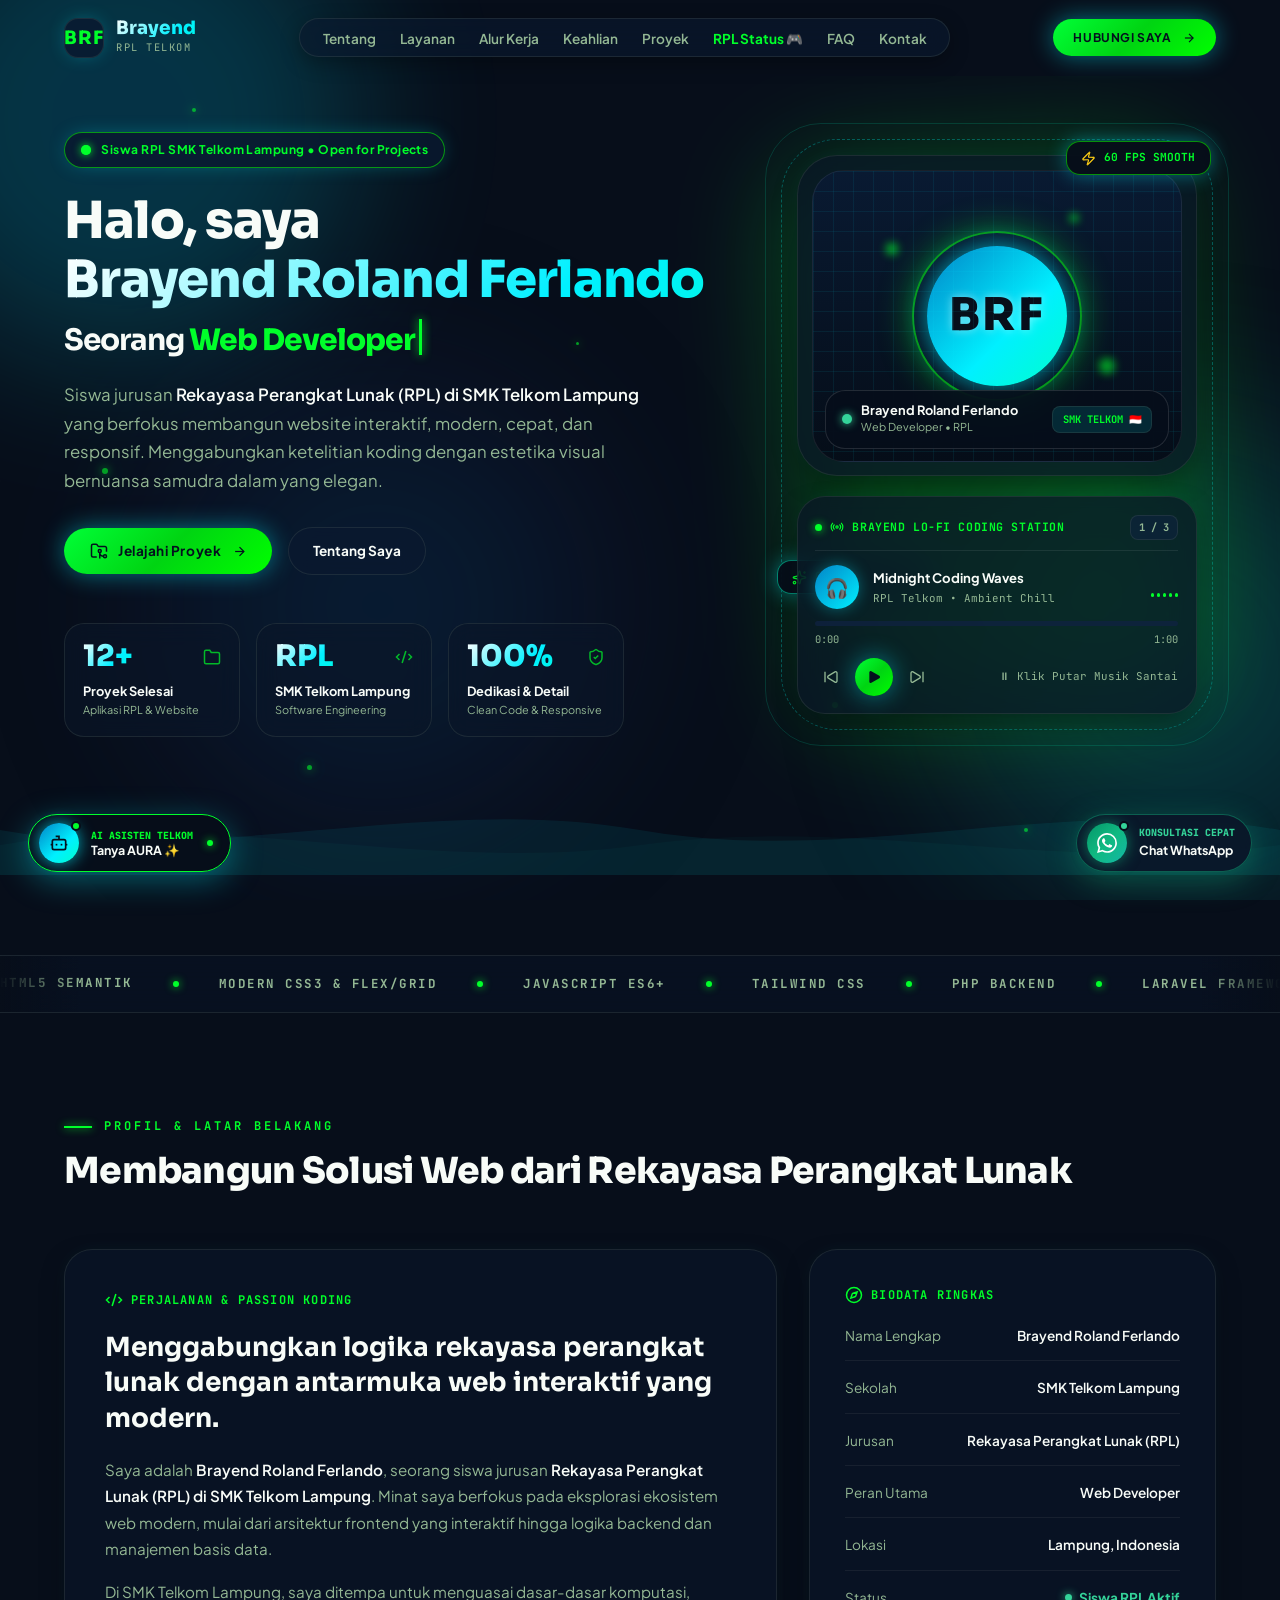
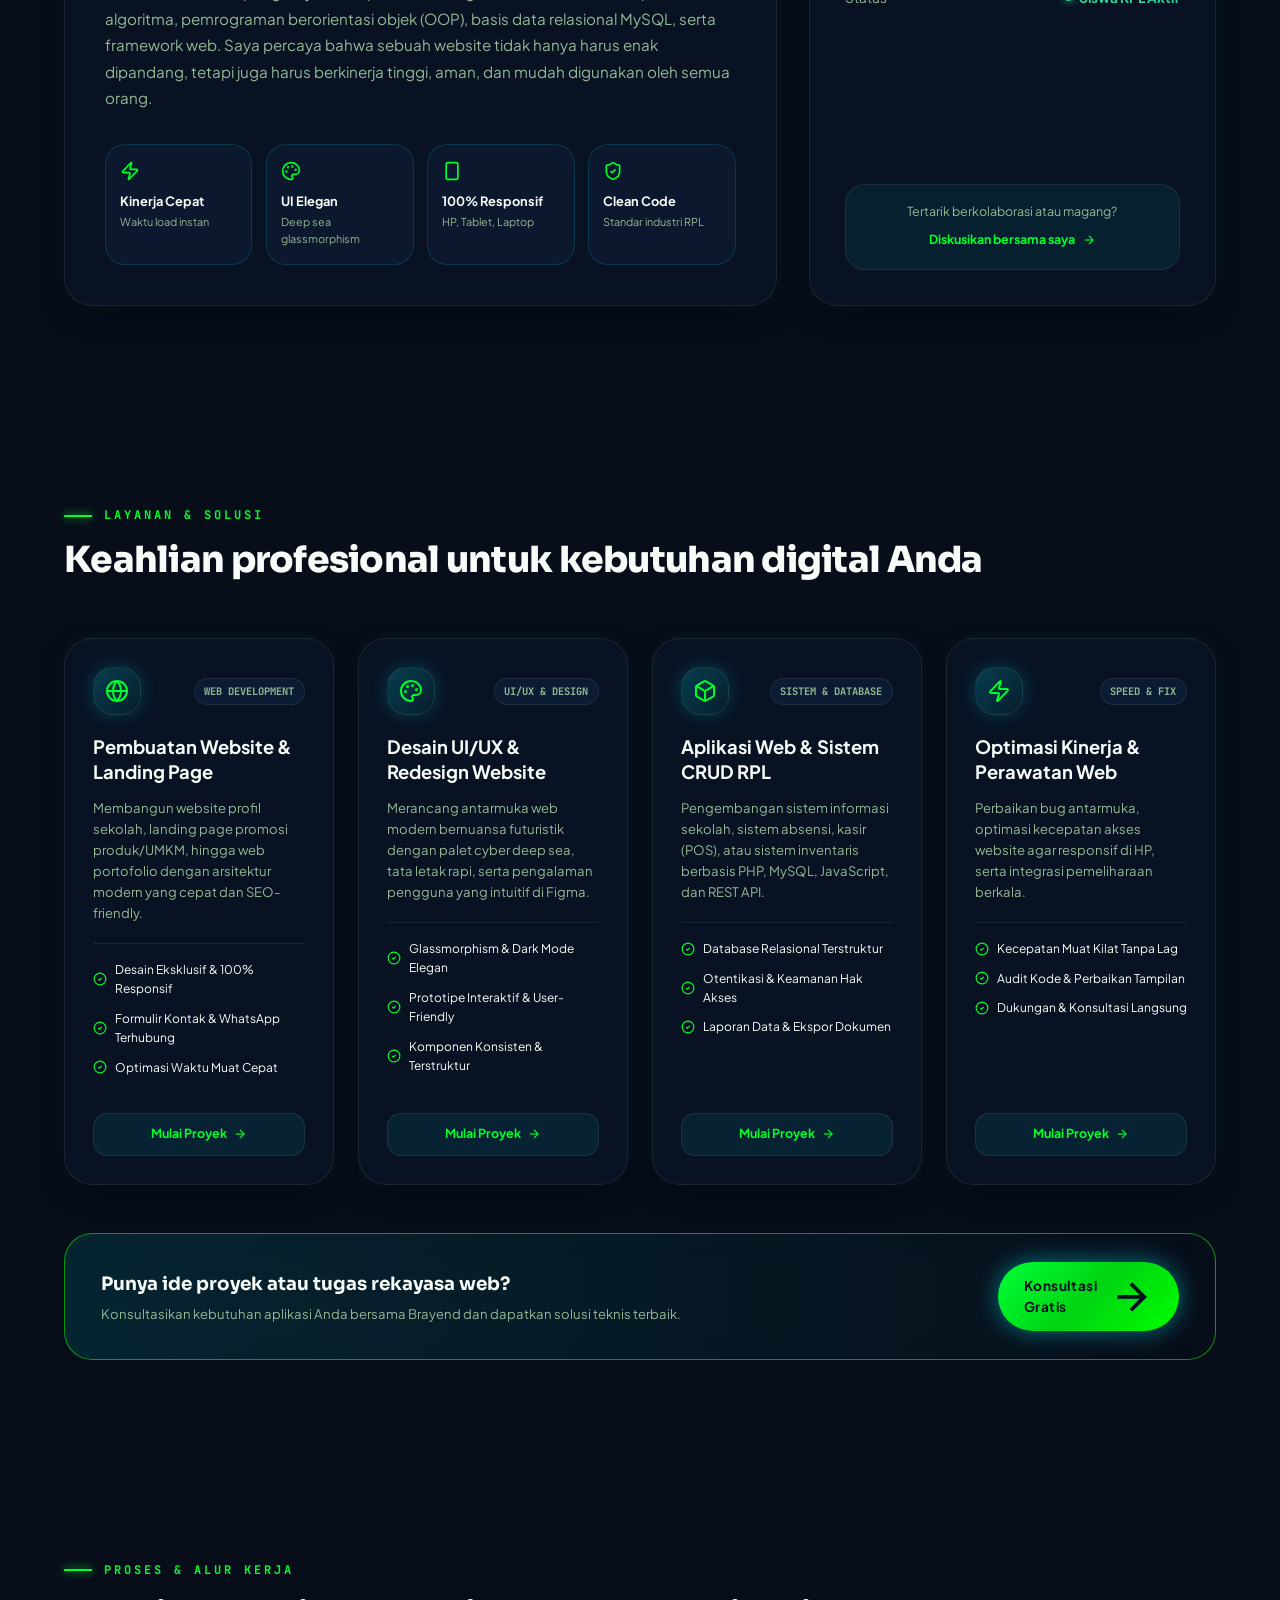
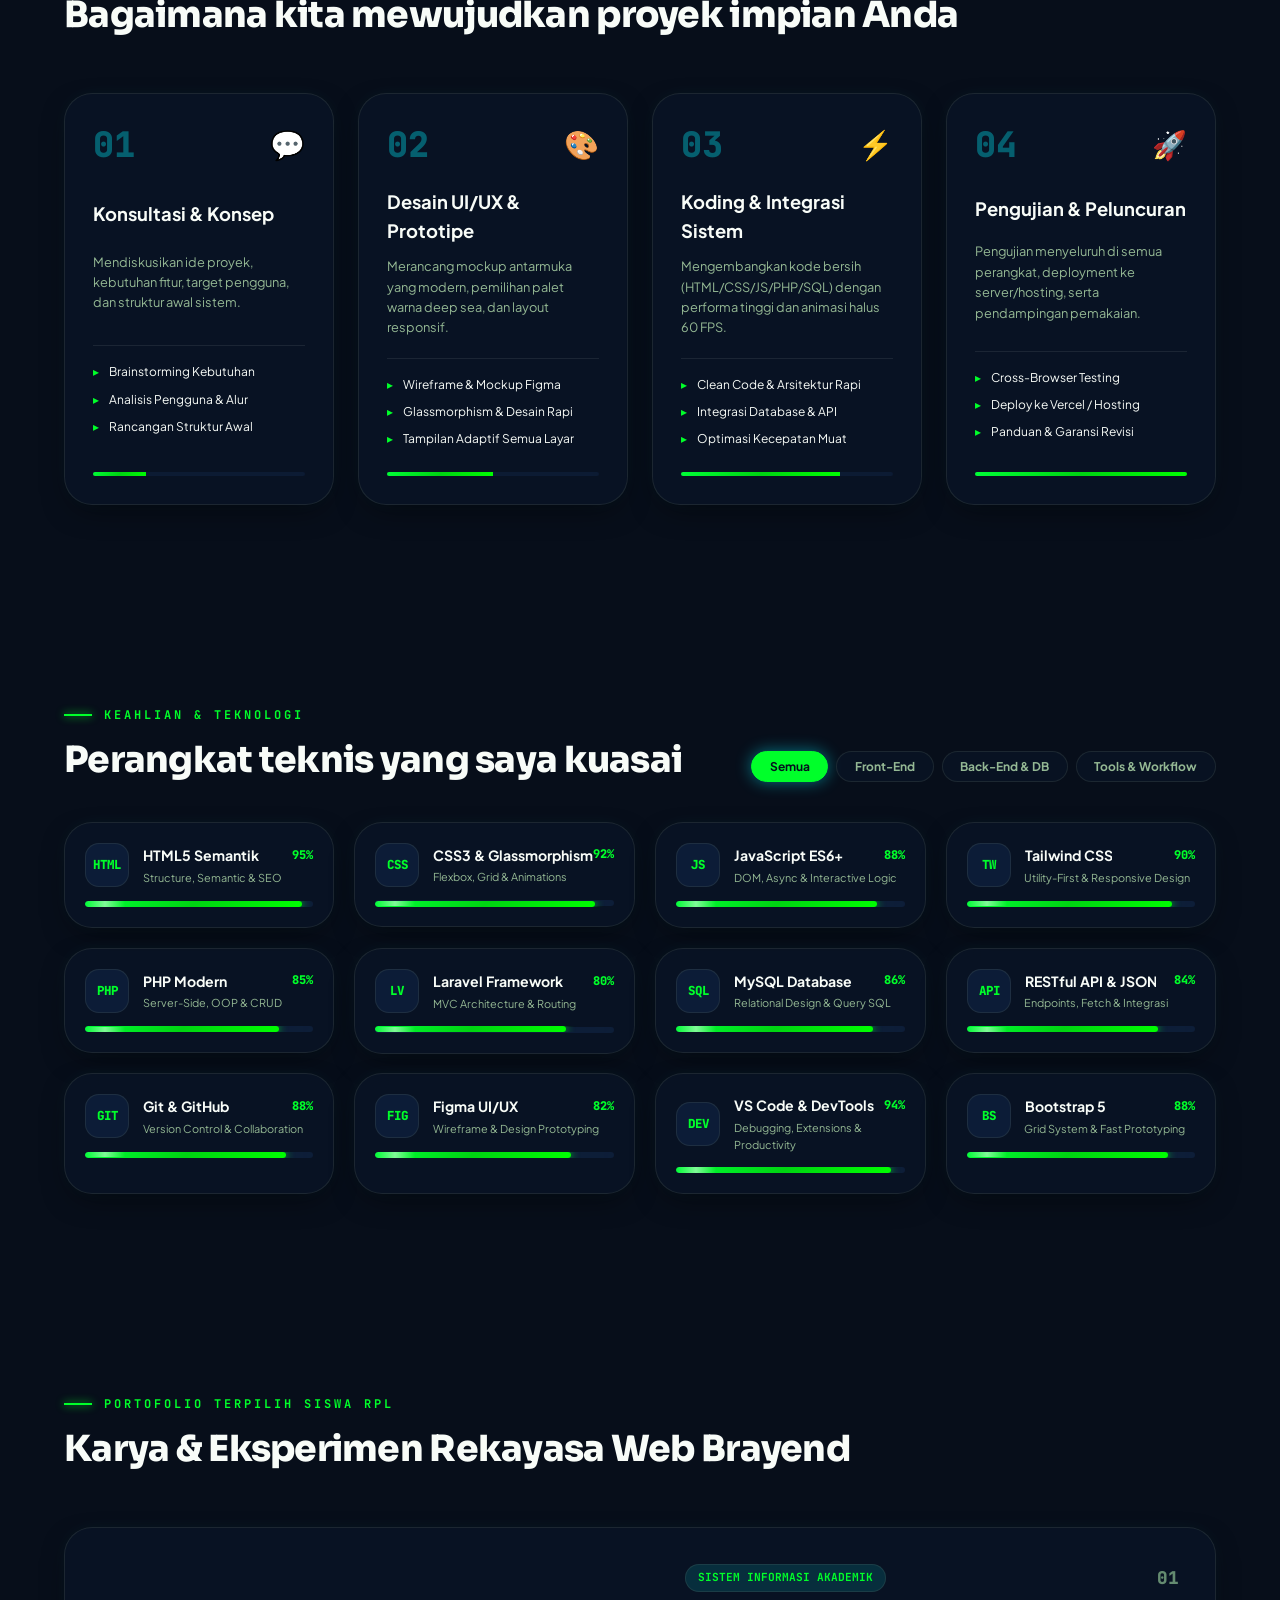
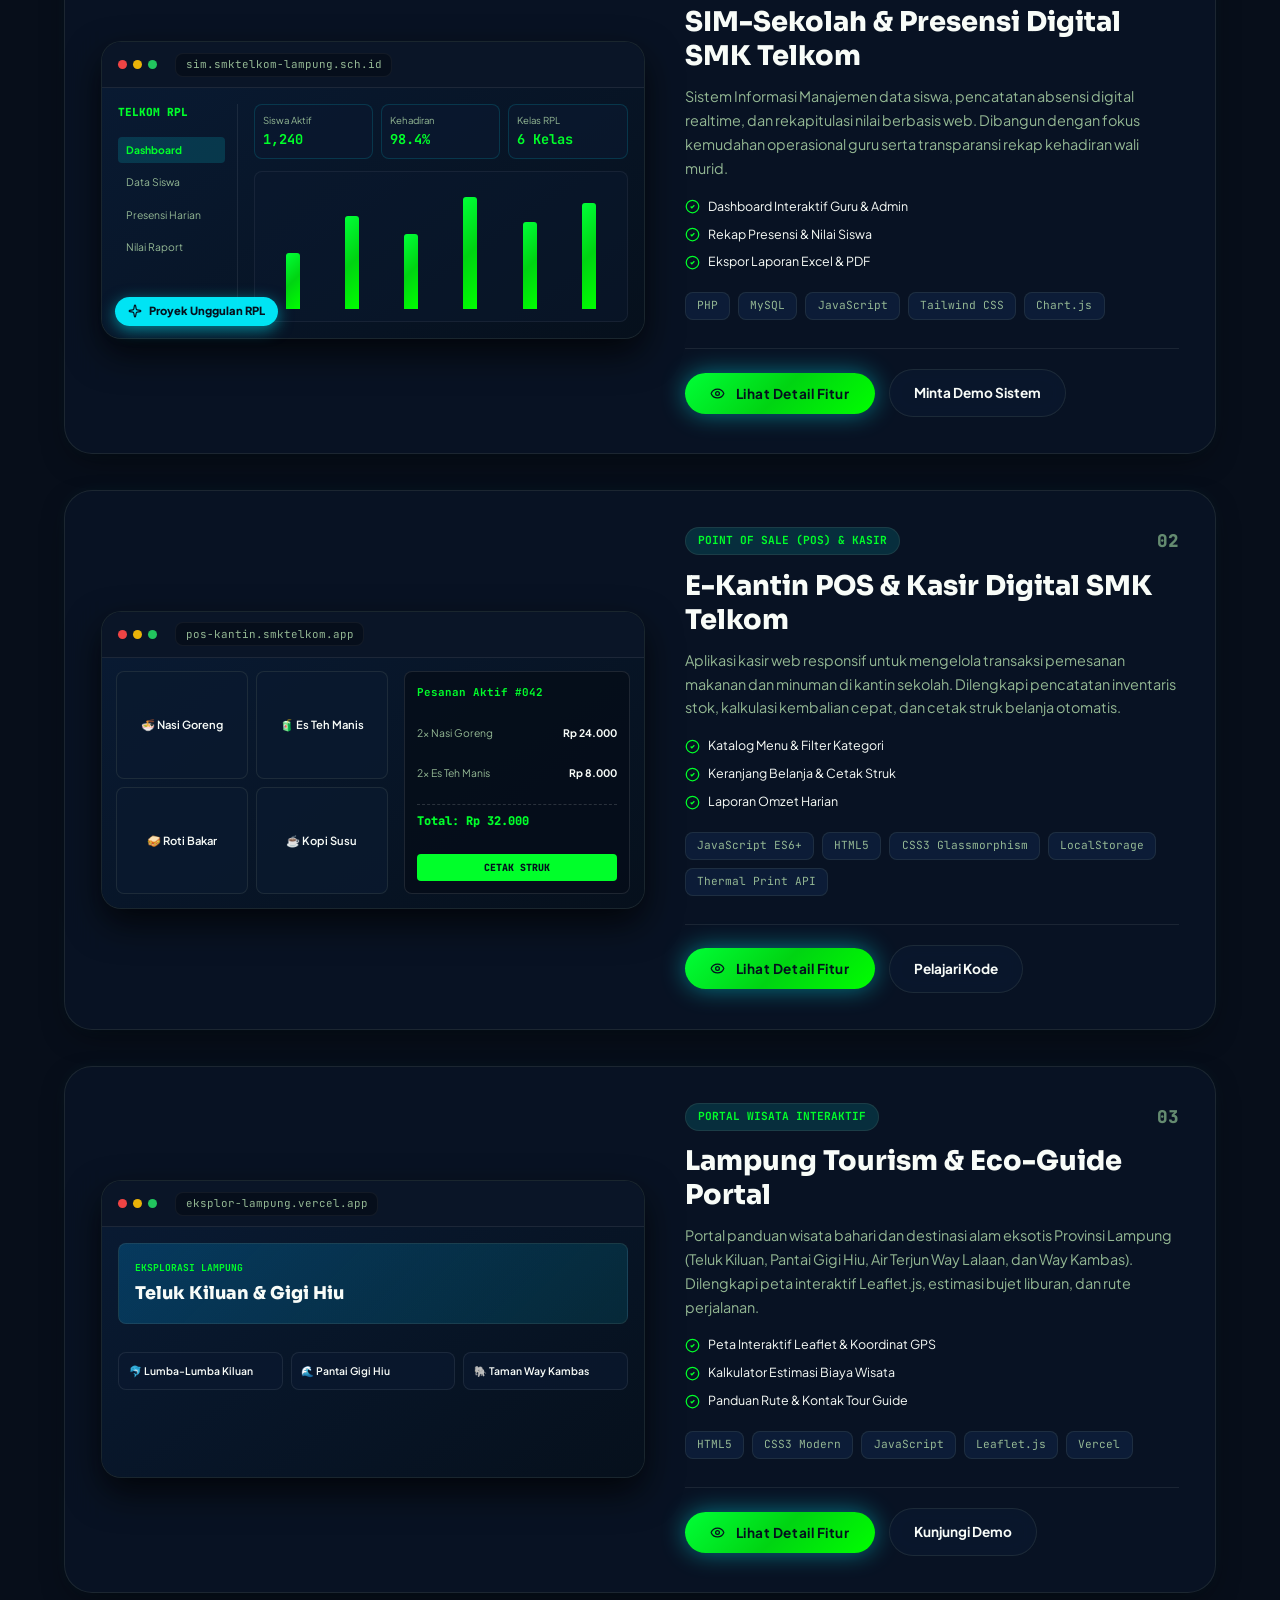
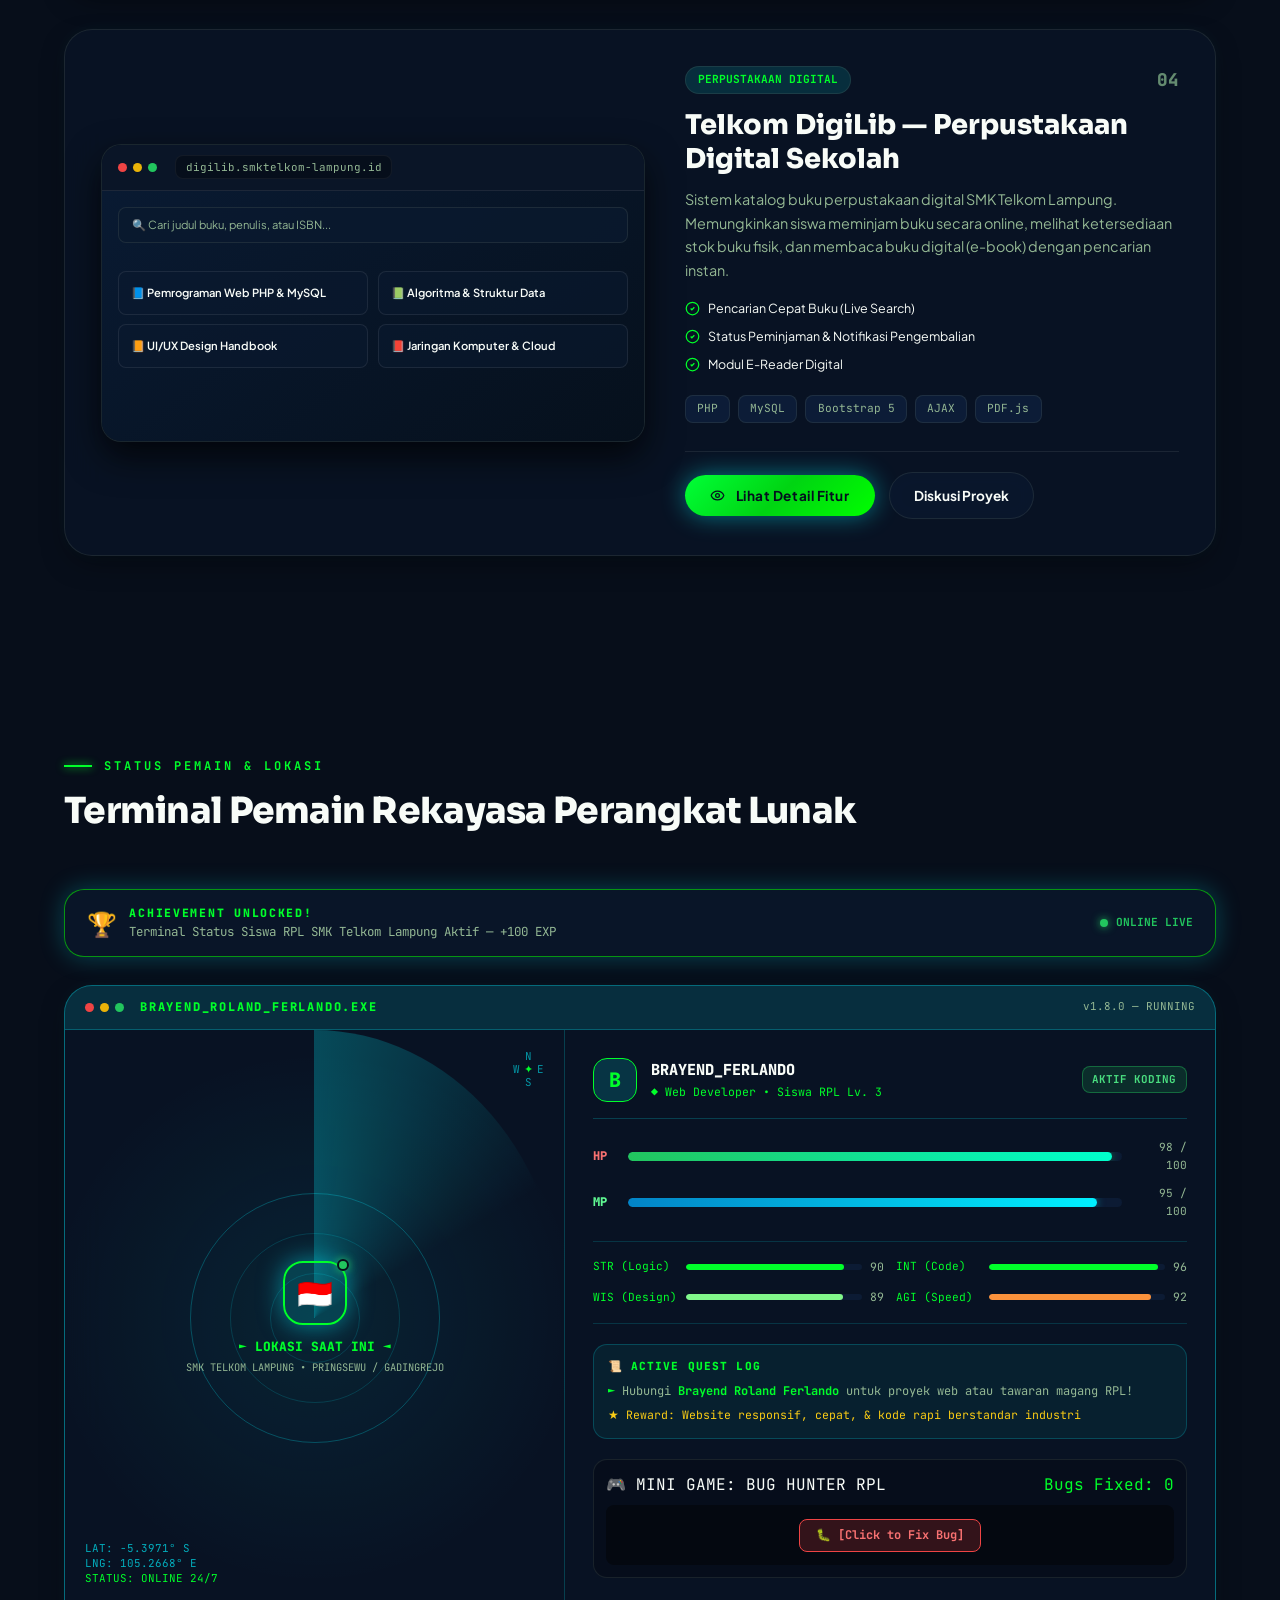
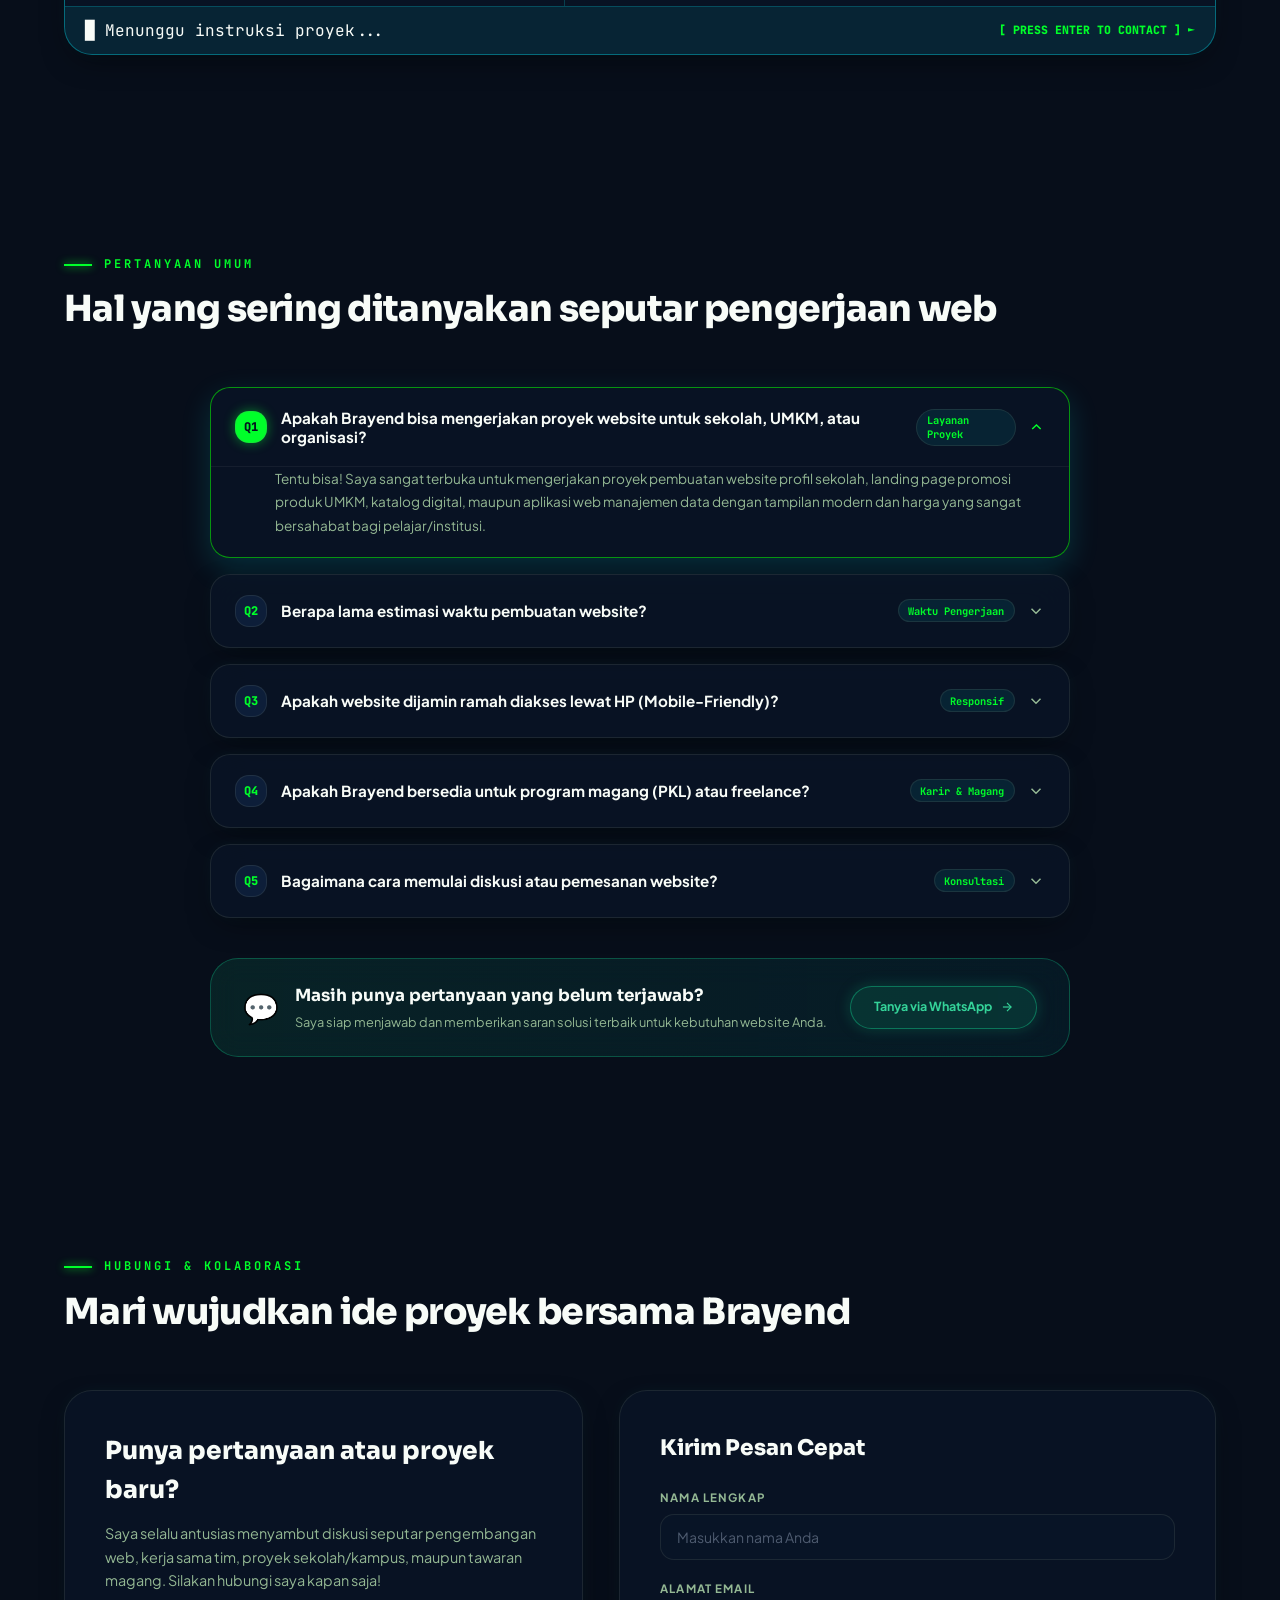
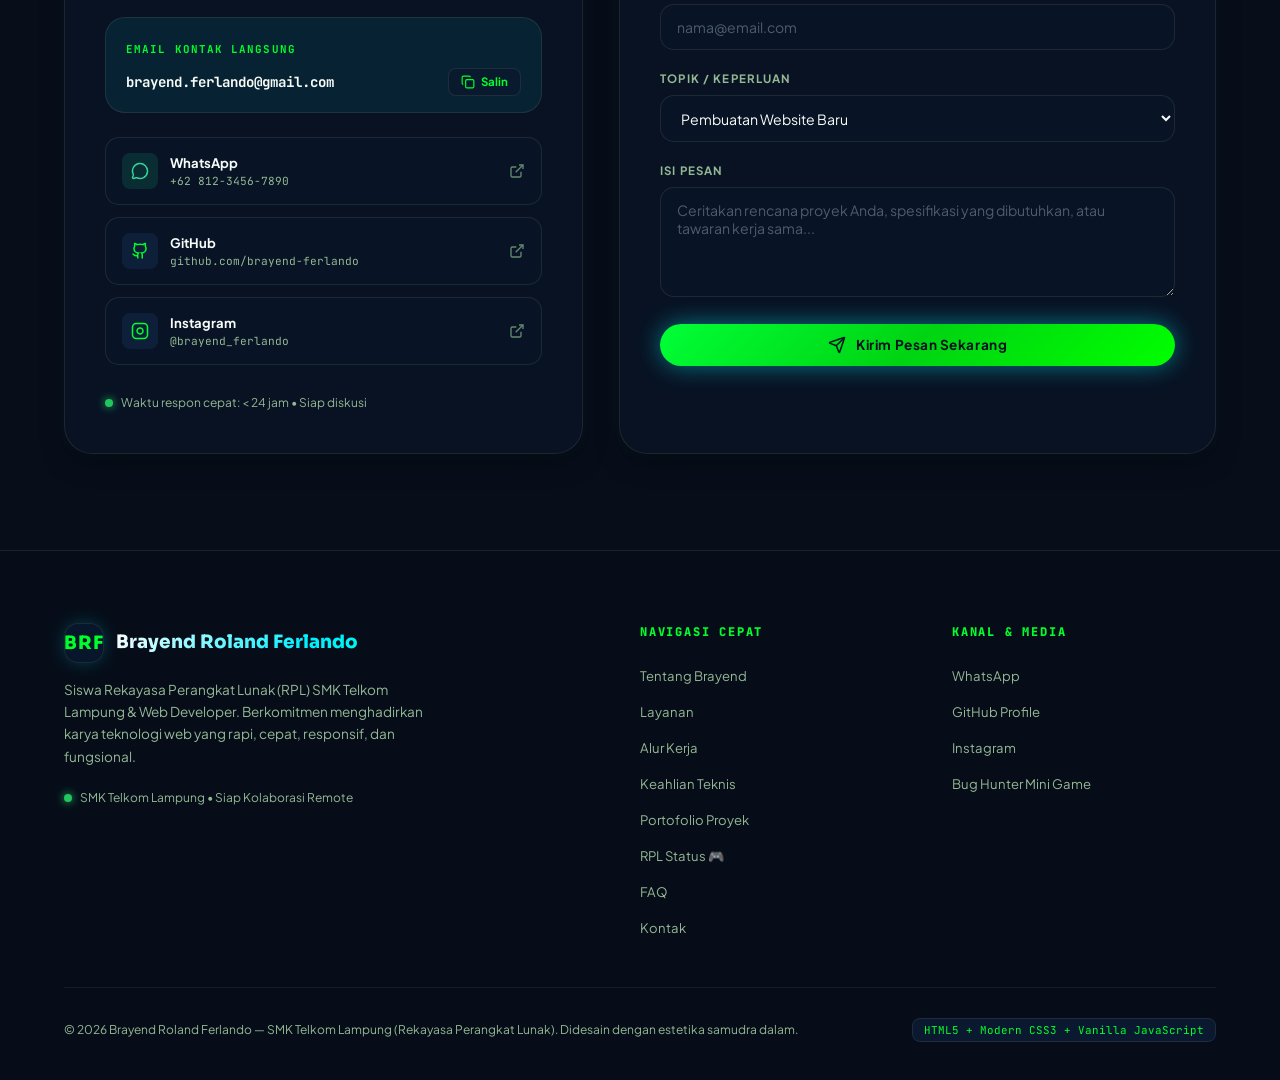
<file: index.html>
<!DOCTYPE html>
<html lang="id">
<head>
  <meta charset="UTF-8" />
  <meta name="viewport" content="width=device-width, initial-scale=1.0" />
  <title>Brayend Roland Ferlando — Web Developer | RPL SMK Telkom Lampung</title>
  <meta name="description" content="Portofolio resmi Brayend Roland Ferlando: Siswa Rekayasa Perangkat Lunak (RPL) SMK Telkom Lampung & Web Developer. Menampilkan proyek unggulan, keahlian teknologi, dan estetika laut dalam interaktif." />
  <meta name="author" content="Brayend Roland Ferlando" />
  <meta property="og:title" content="Brayend Roland Ferlando — Web Developer | RPL SMK Telkom Lampung" />
  <meta property="og:description" content="Portofolio resmi Brayend Roland Ferlando: Web Developer & Siswa RPL SMK Telkom Lampung." />
  <meta property="og:type" content="website" />

  <!-- Google Fonts: Sora, Plus Jakarta Sans, JetBrains Mono -->
  <link rel="preconnect" href="https://fonts.googleapis.com" />
  <link rel="preconnect" href="https://fonts.gstatic.com" crossorigin />
  <link href="https://fonts.googleapis.com/css2?family=JetBrains+Mono:wght@400;500;600;700&family=Plus+Jakarta+Sans:wght@300;400;500;600;700;800&family=Sora:wght@400;600;700;800&display=swap" rel="stylesheet" />

  <link rel="stylesheet" href="style.css" />
</head>
<body>

  <!-- ================= PRELOADER SCREEN ================= -->
  <div id="preloader" class="preloader">
    <div class="preloader-bg-aurora">
      <div class="aurora-blob aurora-blob-1"></div>
      <div class="aurora-blob aurora-blob-2"></div>
      <span class="bubble bubble-1"></span>
      <span class="bubble bubble-2"></span>
      <span class="bubble bubble-3"></span>
      <span class="bubble bubble-4"></span>
    </div>
    <div class="preloader-content">
      <div class="preloader-logo-wrapper">
        <div class="preloader-ring ring-1"></div>
        <div class="preloader-ring ring-2"></div>
        <div class="preloader-badge">
          <span class="preloader-monogram">BRF</span>
        </div>
      </div>
      <div class="preloader-title">
        <span class="text-tide-shimmer">BRAYEND ROLAND FERLANDO</span>
      </div>
      <div class="preloader-school">SMK TELKOM LAMPUNG • RPL</div>
      <div class="preloader-counter" id="preloader-counter">0%</div>
      <p class="preloader-subtext" id="preloader-subtext">Menyelam ke Laut Dalam Portofolio...</p>
      <div class="preloader-bar-outer">
        <div class="preloader-bar-fill" id="preloader-bar-fill"></div>
        <div class="preloader-shine"></div>
      </div>
    </div>
  </div>

  <!-- Top Scroll Progress Bar -->
  <div id="scroll-progress" class="top-scroll-bar"></div>

  <!-- Ambient Deep Sea Background Elements -->
  <div class="ambient-background" aria-hidden="true">
    <div class="aurora-blob bg-blob-top"></div>
    <div class="aurora-blob bg-blob-mid"></div>
    <div class="aurora-blob bg-blob-bottom"></div>
    
    <!-- Floating bioluminescent plankton -->
    <span class="plankton-dot p-dot-1"></span>
    <span class="plankton-dot p-dot-2"></span>
    <span class="plankton-dot p-dot-3"></span>
    <span class="plankton-dot p-dot-4"></span>
    <span class="plankton-dot p-dot-5"></span>
    <span class="plankton-dot p-dot-6"></span>
    <span class="plankton-dot p-dot-7"></span>
    <span class="plankton-dot p-dot-8"></span>

    <!-- Rising deep sea bubbles -->
    <span class="bubble-wobble b-wobble-1"></span>
    <span class="bubble-wobble b-wobble-2"></span>
    <span class="bubble-wobble b-wobble-3"></span>
    <span class="bubble-wobble b-wobble-4"></span>
    <span class="bubble-wobble b-wobble-5"></span>
    <span class="bubble-wobble b-wobble-6"></span>
  </div>

  <!-- ================= HEADER & NAVBAR ================= -->
  <header class="site-header" id="site-header">
    <nav class="nav-container">
      <a href="#beranda" class="nav-brand group">
        <div class="brand-logo-box">
          <span class="brand-monogram">BRF</span>
        </div>
        <div class="brand-text">
          <span class="brand-name text-tide-shimmer">Brayend</span>
          <span class="brand-sub">RPL TELKOM</span>
        </div>
      </a>

      <!-- Desktop Navigation Menu -->
      <div class="nav-pill-wrapper">
        <ul class="nav-menu">
          <li><a href="#tentang" class="nav-link">Tentang</a></li>
          <li><a href="#layanan" class="nav-link">Layanan</a></li>
          <li><a href="#alur-kerja" class="nav-link">Alur Kerja</a></li>
          <li><a href="#keahlian" class="nav-link">Keahlian</a></li>
          <li><a href="#proyek" class="nav-link">Proyek</a></li>
          <li><a href="#game-hud" class="nav-link nav-link-special">RPL Status 🎮</a></li>
          <li><a href="#faq" class="nav-link">FAQ</a></li>
          <li><a href="#kontak" class="nav-link">Kontak</a></li>
        </ul>
      </div>

      <div class="nav-actions">
        <a href="#kontak" class="btn-tide nav-cta-btn">
          <span>Hubungi Saya</span>
          <svg class="icon-arrow" viewBox="0 0 24 24" fill="none" stroke="currentColor" stroke-width="2"><path d="M5 12h14"></path><path d="m12 5 7 7-7 7"></path></svg>
        </a>
        <button id="mobile-menu-btn" class="mobile-toggle" aria-label="Buka menu navigasi">
          <svg class="menu-icon" viewBox="0 0 24 24" fill="none" stroke="currentColor" stroke-width="2"><path d="M4 6h16M4 12h16M4 18h16"></path></svg>
          <svg class="close-icon" viewBox="0 0 24 24" fill="none" stroke="currentColor" stroke-width="2"><path d="M18 6 6 18M6 6l12 12"></path></svg>
        </button>
      </div>
    </nav>

    <!-- Mobile Drawer Navigation -->
    <div id="mobile-drawer" class="mobile-drawer">
      <ul class="mobile-nav-list">
        <li><a href="#beranda" class="mobile-nav-link">Beranda</a></li>
        <li><a href="#tentang" class="mobile-nav-link">Tentang Saya</a></li>
        <li><a href="#layanan" class="mobile-nav-link">Layanan & Solusi</a></li>
        <li><a href="#alur-kerja" class="mobile-nav-link">Alur Kerja</a></li>
        <li><a href="#keahlian" class="mobile-nav-link">Keahlian Teknis</a></li>
        <li><a href="#proyek" class="mobile-nav-link">Portofolio Proyek</a></li>
        <li><a href="#game-hud" class="mobile-nav-link highlight">RPL Player Status 🎮</a></li>
        <li><a href="#faq" class="mobile-nav-link">FAQ</a></li>
        <li><a href="#kontak" class="mobile-nav-link">Kontak & Pesan</a></li>
      </ul>
      <div class="mobile-drawer-footer">
        <a href="#kontak" class="btn-tide w-full text-center">Konsultasi Sekarang</a>
      </div>
    </div>
  </header>

  <!-- ================= HERO SECTION ================= -->
  <section id="beranda" class="hero-section">
    <div class="section-container hero-grid">
      <!-- Left Hero Column -->
      <div class="hero-content">
        <div class="hero-badge-status">
          <span class="status-indicator">
            <span class="ping-circle"></span>
            <span class="solid-circle"></span>
          </span>
          <span class="badge-text">Siswa RPL SMK Telkom Lampung • Open for Projects</span>
        </div>

        <h1 class="hero-title">
          Halo, saya <span class="text-tide-shimmer">Brayend Roland Ferlando</span><br />
          <span class="hero-role-line">Seorang <span class="text-cyan font-extrabold" id="typewriter"></span><span class="typing-cursor"></span></span>
        </h1>

        <p class="hero-description">
          Siswa jurusan <strong>Rekayasa Perangkat Lunak (RPL) di SMK Telkom Lampung</strong> yang berfokus membangun website interaktif, modern, cepat, dan responsif. Menggabungkan ketelitian koding dengan estetika visual bernuansa samudra dalam yang elegan.
        </p>

        <div class="hero-cta-group">
          <a href="#proyek" class="btn-tide">
            <svg viewBox="0 0 24 24" fill="none" stroke="currentColor" stroke-width="2" class="btn-icon"><path d="M18 19a5 5 0 0 1-5-5v8"></path><path d="M9 20H4a2 2 0 0 1-2-2V5a2 2 0 0 1 2-2h3.9a2 2 0 0 1 1.69.9l.81 1.2a2 2 0 0 0 1.67.9H20a2 2 0 0 1 2 2v5"></path><circle cx="13" cy="12" r="2"></circle><circle cx="20" cy="19" r="2"></circle></svg>
            <span>Jelajahi Proyek</span>
            <svg viewBox="0 0 24 24" fill="none" stroke="currentColor" stroke-width="2" class="btn-icon-sub"><path d="M5 12h14"></path><path d="m12 5 7 7-7 7"></path></svg>
          </a>
          <a href="#tentang" class="btn-ghost-tide">
            <span>Tentang Saya</span>
          </a>
        </div>

        <!-- Quick Stats Cards -->
        <div class="hero-stats-grid">
          <div class="stat-card">
            <div class="stat-header">
              <span class="stat-number text-tide-shimmer">12+</span>
              <svg viewBox="0 0 24 24" fill="none" stroke="currentColor" stroke-width="2" class="stat-icon"><path d="M22 19a2 2 0 0 1-2 2H4a2 2 0 0 1-2-2V5a2 2 0 0 1 2-2h5l2 3h9a2 2 0 0 1 2 2z"></path></svg>
            </div>
            <div class="stat-body">
              <p class="stat-title">Proyek Selesai</p>
              <p class="stat-desc">Aplikasi RPL & Website</p>
            </div>
          </div>

          <div class="stat-card">
            <div class="stat-header">
              <span class="stat-number text-tide-shimmer">RPL</span>
              <svg viewBox="0 0 24 24" fill="none" stroke="currentColor" stroke-width="2" class="stat-icon"><path d="m18 16 4-4-4-4"></path><path d="m6 8-4 4 4 4"></path><path d="m14.5 4-5 16"></path></svg>
            </div>
            <div class="stat-body">
              <p class="stat-title">SMK Telkom Lampung</p>
              <p class="stat-desc">Software Engineering</p>
            </div>
          </div>

          <div class="stat-card">
            <div class="stat-header">
              <span class="stat-number text-tide-shimmer">100%</span>
              <svg viewBox="0 0 24 24" fill="none" stroke="currentColor" stroke-width="2" class="stat-icon"><path d="M20 13c0 5-3.5 7.5-7.66 8.95a1 1 0 0 1-.67-.01C7.5 20.5 4 18 4 13V6a1 1 0 0 1 1-1c2 0 4.5-1.2 6.24-2.72a1.17 1.17 0 0 1 1.52 0C14.51 3.81 17 5 19 5a1 1 0 0 1 1 1z"></path><path d="m9 12 2 2 4-4"></path></svg>
            </div>
            <div class="stat-body">
              <p class="stat-title">Dedikasi & Detail</p>
              <p class="stat-desc">Clean Code & Responsive</p>
            </div>
          </div>
        </div>
      </div>

      <!-- Right Hero Column (Interactive Avatar Card & Lo-Fi Player) -->
      <div class="hero-visual">
        <div class="avatar-card-container">
          <!-- Orbit Rings -->
          <div class="orbit-ring orbit-ring-1" aria-hidden="true"></div>
          <div class="orbit-ring orbit-ring-2" aria-hidden="true"></div>
          <div class="neon-pulse-glow" aria-hidden="true"></div>

          <!-- Floating Badges -->
          <div class="float-badge float-badge-top">
            <svg viewBox="0 0 24 24" fill="none" stroke="currentColor" stroke-width="2" class="badge-icon icon-zap"><path d="M4 14a1 1 0 0 1-.78-1.63l9.9-10.2a.5.5 0 0 1 .86.46l-1.92 6.02A1 1 0 0 0 13 10h7a1 1 0 0 1 .78 1.63l-9.9 10.2a.5.5 0 0 1-.86-.46l1.92-6.02A1 1 0 0 0 11 14z"></path></svg>
            <span>60 FPS SMOOTH</span>
          </div>

          <div class="float-badge float-badge-bottom">
            <svg viewBox="0 0 24 24" fill="none" stroke="currentColor" stroke-width="2" class="badge-icon icon-sparkle"><path d="M11.017 2.814a1 1 0 0 1 1.966 0l1.051 5.558a2 2 0 0 0 1.594 1.594l5.558 1.051a1 1 0 0 1 0 1.966l-5.558 1.051a2 2 0 0 0-1.594 1.594l-1.051 5.558a1 1 0 0 1-1.966 0l-1.051-5.558a2 2 0 0 0-1.594-1.594l-5.558-1.051a1 1 0 0 1 0-1.966l5.558-1.051a2 2 0 0 0 1.594-1.594z"></path><path d="M20 2v4"></path><path d="M22 4h-4"></path><circle cx="4" cy="20" r="2"></circle></svg>
            <span>CLEAN RPL CODE</span>
          </div>

          <!-- Glass Profile Card -->
          <div class="glass-card-premium hero-profile-card">
            <div class="card-inner-photo">
              <!-- Illustrated Modern Cyber Avatar -->
              <div class="avatar-illustration">
                <div class="avatar-circle-ring">
                  <div class="avatar-core">
                    <span class="avatar-letters">BRF</span>
                  </div>
                </div>
                <div class="avatar-ambient-lights">
                  <span class="light-dot light-dot-1"></span>
                  <span class="light-dot light-dot-2"></span>
                  <span class="light-dot light-dot-3"></span>
                </div>
                <div class="avatar-grid-overlay"></div>
              </div>

              <!-- Profile Bottom Tag -->
              <div class="profile-card-footer">
                <div class="profile-meta">
                  <span class="pulse-emerald"></span>
                  <div>
                    <p class="profile-meta-name">Brayend Roland Ferlando</p>
                    <p class="profile-meta-role">Web Developer • RPL</p>
                  </div>
                </div>
                <span class="country-badge">SMK TELKOM 🇮🇩</span>
              </div>
            </div>
          </div>

          <!-- Interactive Lo-Fi Audio Widget -->
          <div class="glass-card-premium lofi-card">
            <div class="lofi-header">
              <div class="lofi-station-title">
                <span class="radio-ping"></span>
                <svg viewBox="0 0 24 24" fill="none" stroke="currentColor" stroke-width="2" class="lofi-radio-icon"><path d="M16.247 7.761a6 6 0 0 1 0 8.478"></path><path d="M19.075 4.933a10 10 0 0 1 0 14.134"></path><path d="M4.925 19.067a10 10 0 0 1 0-14.134"></path><path d="M7.753 16.239a6 6 0 0 1 0-8.478"></path><circle cx="12" cy="12" r="2"></circle></svg>
                <span>Brayend Lo-Fi Coding Station</span>
              </div>
              <span class="lofi-track-counter" id="lofi-counter">1 / 3</span>
            </div>

            <div class="lofi-track-info">
              <div class="lofi-disc-icon" id="lofi-disc">
                <span>🎧</span>
              </div>
              <div class="lofi-details">
                <h4 class="lofi-track-name" id="lofi-title">Midnight Coding Waves</h4>
                <p class="lofi-track-artist" id="lofi-artist">RPL Telkom • Ambient Chill</p>
              </div>
              <!-- Equalizer animation bars -->
              <div class="lofi-equalizer" id="lofi-eq">
                <span class="eq-bar bar-1"></span>
                <span class="eq-bar bar-2"></span>
                <span class="eq-bar bar-3"></span>
                <span class="eq-bar bar-4"></span>
                <span class="eq-bar bar-5"></span>
              </div>
            </div>

            <div class="lofi-progress-wrapper">
              <div class="lofi-progress-bar" id="lofi-seek-bar">
                <div class="lofi-progress-fill" id="lofi-progress"></div>
              </div>
              <div class="lofi-time">
                <span id="lofi-time-curr">0:00</span>
                <span id="lofi-time-total">1:00</span>
              </div>
            </div>

            <div class="lofi-controls">
              <div class="lofi-btn-group">
                <button type="button" class="lofi-ctrl-btn" id="lofi-prev-btn" title="Track Sebelumnya">
                  <svg viewBox="0 0 24 24" fill="none" stroke="currentColor" stroke-width="2"><path d="M17.971 4.285A2 2 0 0 1 21 6v12a2 2 0 0 1-3.029 1.715l-9.997-5.998a2 2 0 0 1-.003-3.432z"></path><path d="M3 20V4"></path></svg>
                </button>
                <button type="button" class="lofi-play-btn btn-tide" id="lofi-play-btn" title="Putar Musik">
                  <svg id="play-icon" viewBox="0 0 24 24" fill="currentColor"><path d="M5 5a2 2 0 0 1 3.008-1.728l11.997 6.998a2 2 0 0 1 .003 3.458l-12 7A2 2 0 0 1 5 19z"></path></svg>
                  <svg id="pause-icon" class="hidden" viewBox="0 0 24 24" fill="currentColor"><rect x="6" y="4" width="4" height="16" rx="1"></rect><rect x="14" y="4" width="4" height="16" rx="1"></rect></svg>
                </button>
                <button type="button" class="lofi-ctrl-btn" id="lofi-next-btn" title="Track Berikutnya">
                  <svg viewBox="0 0 24 24" fill="none" stroke="currentColor" stroke-width="2"><path d="M21 4v16"></path><path d="M6.029 4.285A2 2 0 0 0 3 6v12a2 2 0 0 0 3.029 1.715l9.997-5.998a2 2 0 0 0 .003-3.432z"></path></svg>
                </button>
              </div>
              <span class="lofi-hint-text" id="lofi-status-text">⏸ Klik Putar Musik Santai</span>
            </div>
          </div>
        </div>
      </div>
    </div>

    <!-- Ocean Wave SVG Transition -->
    <div class="wave-transition-wrap" aria-hidden="true">
      <svg class="wave-strip wave-strip-1" viewBox="0 0 2880 120" preserveAspectRatio="none">
        <path d="M0,60 C240,110 480,10 720,60 C960,110 1200,10 1440,60 C1680,110 1920,10 2160,60 C2400,110 2640,10 2880,60 L2880,120 L0,120 Z"></path>
      </svg>
      <svg class="wave-strip wave-strip-2" viewBox="0 0 2880 120" preserveAspectRatio="none">
        <path d="M0,80 C240,30 480,120 720,80 C960,40 1200,120 1440,80 C1680,30 1920,120 2160,80 C2400,40 2640,120 2880,80 L2880,120 L0,120 Z"></path>
      </svg>
    </div>
  </section>

  <!-- ================= MARQUEE TICKER ================= -->
  <div class="tech-marquee-wrapper">
    <div class="marquee-fade-left"></div>
    <div class="marquee-fade-right"></div>
    <div class="marquee-track" id="marquee-track">
      <span class="marquee-item"><span>HTML5 Semantik</span><span class="marquee-dot"></span></span>
      <span class="marquee-item"><span>Modern CSS3 & Flex/Grid</span><span class="marquee-dot"></span></span>
      <span class="marquee-item"><span>JavaScript ES6+</span><span class="marquee-dot"></span></span>
      <span class="marquee-item"><span>Tailwind CSS</span><span class="marquee-dot"></span></span>
      <span class="marquee-item"><span>PHP Backend</span><span class="marquee-dot"></span></span>
      <span class="marquee-item"><span>Laravel Framework</span><span class="marquee-dot"></span></span>
      <span class="marquee-item"><span>MySQL Database</span><span class="marquee-dot"></span></span>
      <span class="marquee-item"><span>Git & GitHub</span><span class="marquee-dot"></span></span>
      <span class="marquee-item"><span>Figma UI/UX</span><span class="marquee-dot"></span></span>
      <span class="marquee-item"><span>REST API & JSON</span><span class="marquee-dot"></span></span>
      <span class="marquee-item"><span>SMK Telkom Lampung</span><span class="marquee-dot"></span></span>
      <span class="marquee-item"><span>Rekayasa Perangkat Lunak</span><span class="marquee-dot"></span></span>
      <!-- Duplicate for seamless looping -->
      <span class="marquee-item"><span>HTML5 Semantik</span><span class="marquee-dot"></span></span>
      <span class="marquee-item"><span>Modern CSS3 & Flex/Grid</span><span class="marquee-dot"></span></span>
      <span class="marquee-item"><span>JavaScript ES6+</span><span class="marquee-dot"></span></span>
      <span class="marquee-item"><span>Tailwind CSS</span><span class="marquee-dot"></span></span>
      <span class="marquee-item"><span>PHP Backend</span><span class="marquee-dot"></span></span>
      <span class="marquee-item"><span>Laravel Framework</span><span class="marquee-dot"></span></span>
      <span class="marquee-item"><span>MySQL Database</span><span class="marquee-dot"></span></span>
      <span class="marquee-item"><span>Git & GitHub</span><span class="marquee-dot"></span></span>
      <span class="marquee-item"><span>Figma UI/UX</span><span class="marquee-dot"></span></span>
      <span class="marquee-item"><span>REST API & JSON</span><span class="marquee-dot"></span></span>
      <span class="marquee-item"><span>SMK Telkom Lampung</span><span class="marquee-dot"></span></span>
      <span class="marquee-item"><span>Rekayasa Perangkat Lunak</span><span class="marquee-dot"></span></span>
    </div>
  </div>

  <!-- ================= TENTANG SAYA ================= -->
  <section id="tentang" class="section-container section-spacing">
    <div class="section-header">
      <p class="section-tag"><span class="tag-line"></span>Profil & Latar Belakang</p>
      <h2 class="section-title">Membangun Solusi Web dari Rekayasa Perangkat Lunak</h2>
    </div>

    <div class="about-grid">
      <!-- About Main Story -->
      <div class="glass-card-premium about-main-card">
        <div class="card-pill-tag">
          <svg viewBox="0 0 24 24" fill="none" stroke="currentColor" stroke-width="2" class="pill-icon"><path d="m18 16 4-4-4-4"></path><path d="m6 8-4 4 4 4"></path><path d="m14.5 4-5 16"></path></svg>
          <span>Perjalanan & Passion Koding</span>
        </div>

        <h3 class="about-headline">
          Menggabungkan logika rekayasa perangkat lunak dengan antarmuka web interaktif yang modern.
        </h3>

        <p class="about-paragraph">
          Saya adalah <strong>Brayend Roland Ferlando</strong>, seorang siswa jurusan <strong>Rekayasa Perangkat Lunak (RPL) di SMK Telkom Lampung</strong>. Minat saya berfokus pada eksplorasi ekosistem web modern, mulai dari arsitektur frontend yang interaktif hingga logika backend dan manajemen basis data.
        </p>

        <p class="about-paragraph">
          Di SMK Telkom Lampung, saya ditempa untuk menguasai dasar-dasar komputasi, algoritma, pemrograman berorientasi objek (OOP), basis data relasional MySQL, serta framework web. Saya percaya bahwa sebuah website tidak hanya harus enak dipandang, tetapi juga harus berkinerja tinggi, aman, dan mudah digunakan oleh semua orang.
        </p>

        <!-- 4 Pillars of Engineering -->
        <div class="pillars-grid">
          <div class="pillar-box">
            <svg viewBox="0 0 24 24" fill="none" stroke="currentColor" stroke-width="2" class="pillar-icon"><path d="M4 14a1 1 0 0 1-.78-1.63l9.9-10.2a.5.5 0 0 1 .86.46l-1.92 6.02A1 1 0 0 0 13 10h7a1 1 0 0 1 .78 1.63l-9.9 10.2a.5.5 0 0 1-.86-.46l1.92-6.02A1 1 0 0 0 11 14z"></path></svg>
            <p class="pillar-title">Kinerja Cepat</p>
            <p class="pillar-desc">Waktu load instan</p>
          </div>
          <div class="pillar-box">
            <svg viewBox="0 0 24 24" fill="none" stroke="currentColor" stroke-width="2" class="pillar-icon"><path d="M12 22a1 1 0 0 1 0-20 10 9 0 0 1 10 9 5 5 0 0 1-5 5h-2.25a1.75 1.75 0 0 0-1.4 2.8l.3.4a1.75 1.75 0 0 1-1.4 2.8z"></path><circle cx="13.5" cy="6.5" r=".5" fill="currentColor"></circle><circle cx="17.5" cy="10.5" r=".5" fill="currentColor"></circle><circle cx="6.5" cy="12.5" r=".5" fill="currentColor"></circle><circle cx="8.5" cy="7.5" r=".5" fill="currentColor"></circle></svg>
            <p class="pillar-title">UI Elegan</p>
            <p class="pillar-desc">Deep sea glassmorphism</p>
          </div>
          <div class="pillar-box">
            <svg viewBox="0 0 24 24" fill="none" stroke="currentColor" stroke-width="2" class="pillar-icon"><rect width="14" height="20" x="5" y="2" rx="2" ry="2"></rect><path d="M12 18h.01"></path></svg>
            <p class="pillar-title">100% Responsif</p>
            <p class="pillar-desc">HP, Tablet, Laptop</p>
          </div>
          <div class="pillar-box">
            <svg viewBox="0 0 24 24" fill="none" stroke="currentColor" stroke-width="2" class="pillar-icon"><path d="M20 13c0 5-3.5 7.5-7.66 8.95a1 1 0 0 1-.67-.01C7.5 20.5 4 18 4 13V6a1 1 0 0 1 1-1c2 0 4.5-1.2 6.24-2.72a1.17 1.17 0 0 1 1.52 0C14.51 3.81 17 5 19 5a1 1 0 0 1 1 1z"></path><path d="m9 12 2 2 4-4"></path></svg>
            <p class="pillar-title">Clean Code</p>
            <p class="pillar-desc">Standar industri RPL</p>
          </div>
        </div>
      </div>

      <!-- Quick Info Side Card -->
      <div class="glass-card-premium about-side-card">
        <div>
          <div class="card-pill-tag">
            <svg viewBox="0 0 24 24" fill="none" stroke="currentColor" stroke-width="2" class="pill-icon"><circle cx="12" cy="12" r="10"></circle><path d="m16.24 7.76-1.804 5.411a2 2 0 0 1-1.265 1.265L7.76 16.24l1.804-5.411a2 2 0 0 1 1.265-1.265z"></path></svg>
            <span>Biodata Ringkas</span>
          </div>

          <ul class="info-list">
            <li class="info-item">
              <span class="info-label">Nama Lengkap</span>
              <span class="info-val">Brayend Roland Ferlando</span>
            </li>
            <li class="info-item">
              <span class="info-label">Sekolah</span>
              <span class="info-val text-cyan">SMK Telkom Lampung</span>
            </li>
            <li class="info-item">
              <span class="info-label">Jurusan</span>
              <span class="info-val">Rekayasa Perangkat Lunak (RPL)</span>
            </li>
            <li class="info-item">
              <span class="info-label">Peran Utama</span>
              <span class="info-val">Web Developer</span>
            </li>
            <li class="info-item">
              <span class="info-label">Lokasi</span>
              <span class="info-val">Lampung, Indonesia</span>
            </li>
            <li class="info-item">
              <span class="info-label">Status</span>
              <span class="info-val badge-available">
                <span class="dot-pulse"></span> Siswa RPL Aktif
              </span>
            </li>
          </ul>
        </div>

        <div class="side-card-cta">
          <p class="side-cta-text">Tertarik berkolaborasi atau magang?</p>
          <a href="#kontak" class="side-cta-link">
            <span>Diskusikan bersama saya</span>
            <svg viewBox="0 0 24 24" fill="none" stroke="currentColor" stroke-width="2"><path d="M5 12h14"></path><path d="m12 5 7 7-7 7"></path></svg>
          </a>
        </div>
      </div>
    </div>
  </section>

  <!-- ================= LAYANAN & SOLUSI ================= -->
  <section id="layanan" class="section-container section-spacing">
    <div class="section-header">
      <p class="section-tag"><span class="tag-line"></span>Layanan & Solusi</p>
      <h2 class="section-title">Keahlian profesional untuk kebutuhan digital Anda</h2>
    </div>

    <div class="services-grid">
      <!-- Service 1 -->
      <div class="glass-card-premium service-card">
        <div>
          <div class="service-top">
            <div class="service-icon-box">
              <svg viewBox="0 0 24 24" fill="none" stroke="currentColor" stroke-width="2"><circle cx="12" cy="12" r="10"></circle><path d="M12 2a14.5 14.5 0 0 0 0 20 14.5 14.5 0 0 0 0-20"></path><path d="M2 12h20"></path></svg>
            </div>
            <span class="service-badge">Web Development</span>
          </div>
          <h3 class="service-title">Pembuatan Website & Landing Page</h3>
          <p class="service-desc">Membangun website profil sekolah, landing page promosi produk/UMKM, hingga web portofolio dengan arsitektur modern yang cepat dan SEO-friendly.</p>
          <ul class="service-features">
            <li><svg viewBox="0 0 24 24" fill="none" stroke="currentColor" stroke-width="2"><circle cx="12" cy="12" r="10"></circle><path d="m9 12 2 2 4-4"></path></svg>Desain Eksklusif & 100% Responsif</li>
            <li><svg viewBox="0 0 24 24" fill="none" stroke="currentColor" stroke-width="2"><circle cx="12" cy="12" r="10"></circle><path d="m9 12 2 2 4-4"></path></svg>Formulir Kontak & WhatsApp Terhubung</li>
            <li><svg viewBox="0 0 24 24" fill="none" stroke="currentColor" stroke-width="2"><circle cx="12" cy="12" r="10"></circle><path d="m9 12 2 2 4-4"></path></svg>Optimasi Waktu Muat Cepat</li>
          </ul>
        </div>
        <div class="service-bottom">
          <a href="#kontak" class="service-btn">Mulai Proyek <svg viewBox="0 0 24 24" fill="none" stroke="currentColor" stroke-width="2"><path d="M5 12h14"></path><path d="m12 5 7 7-7 7"></path></svg></a>
        </div>
      </div>

      <!-- Service 2 -->
      <div class="glass-card-premium service-card">
        <div>
          <div class="service-top">
            <div class="service-icon-box">
              <svg viewBox="0 0 24 24" fill="none" stroke="currentColor" stroke-width="2"><path d="M12 22a1 1 0 0 1 0-20 10 9 0 0 1 10 9 5 5 0 0 1-5 5h-2.25a1.75 1.75 0 0 0-1.4 2.8l.3.4a1.75 1.75 0 0 1-1.4 2.8z"></path><circle cx="13.5" cy="6.5" r=".5" fill="currentColor"></circle><circle cx="17.5" cy="10.5" r=".5" fill="currentColor"></circle><circle cx="6.5" cy="12.5" r=".5" fill="currentColor"></circle><circle cx="8.5" cy="7.5" r=".5" fill="currentColor"></circle></svg>
            </div>
            <span class="service-badge">UI/UX & Design</span>
          </div>
          <h3 class="service-title">Desain UI/UX & Redesign Website</h3>
          <p class="service-desc">Merancang antarmuka web modern bernuansa futuristik dengan palet cyber deep sea, tata letak rapi, serta pengalaman pengguna yang intuitif di Figma.</p>
          <ul class="service-features">
            <li><svg viewBox="0 0 24 24" fill="none" stroke="currentColor" stroke-width="2"><circle cx="12" cy="12" r="10"></circle><path d="m9 12 2 2 4-4"></path></svg>Glassmorphism & Dark Mode Elegan</li>
            <li><svg viewBox="0 0 24 24" fill="none" stroke="currentColor" stroke-width="2"><circle cx="12" cy="12" r="10"></circle><path d="m9 12 2 2 4-4"></path></svg>Prototipe Interaktif & User-Friendly</li>
            <li><svg viewBox="0 0 24 24" fill="none" stroke="currentColor" stroke-width="2"><circle cx="12" cy="12" r="10"></circle><path d="m9 12 2 2 4-4"></path></svg>Komponen Konsisten & Terstruktur</li>
          </ul>
        </div>
        <div class="service-bottom">
          <a href="#kontak" class="service-btn">Mulai Proyek <svg viewBox="0 0 24 24" fill="none" stroke="currentColor" stroke-width="2"><path d="M5 12h14"></path><path d="m12 5 7 7-7 7"></path></svg></a>
        </div>
      </div>

      <!-- Service 3 -->
      <div class="glass-card-premium service-card">
        <div>
          <div class="service-top">
            <div class="service-icon-box">
              <svg viewBox="0 0 24 24" fill="none" stroke="currentColor" stroke-width="2"><path d="M21 16V8a2 2 0 0 0-1-1.73l-7-4a2 2 0 0 0-2 0l-7 4A2 2 0 0 0 3 8v8a2 2 0 0 0 1 1.73l7 4a2 2 0 0 0 2 0l7-4A2 2 0 0 0 21 16z"></path><polyline points="3.27 6.96 12 12.01 20.73 6.96"></polyline><line x1="12" y1="22.08" x2="12" y2="12"></line></svg>
            </div>
            <span class="service-badge">Sistem & Database</span>
          </div>
          <h3 class="service-title">Aplikasi Web & Sistem CRUD RPL</h3>
          <p class="service-desc">Pengembangan sistem informasi sekolah, sistem absensi, kasir (POS), atau sistem inventaris berbasis PHP, MySQL, JavaScript, dan REST API.</p>
          <ul class="service-features">
            <li><svg viewBox="0 0 24 24" fill="none" stroke="currentColor" stroke-width="2"><circle cx="12" cy="12" r="10"></circle><path d="m9 12 2 2 4-4"></path></svg>Database Relasional Terstruktur</li>
            <li><svg viewBox="0 0 24 24" fill="none" stroke="currentColor" stroke-width="2"><circle cx="12" cy="12" r="10"></circle><path d="m9 12 2 2 4-4"></path></svg>Otentikasi & Keamanan Hak Akses</li>
            <li><svg viewBox="0 0 24 24" fill="none" stroke="currentColor" stroke-width="2"><circle cx="12" cy="12" r="10"></circle><path d="m9 12 2 2 4-4"></path></svg>Laporan Data & Ekspor Dokumen</li>
          </ul>
        </div>
        <div class="service-bottom">
          <a href="#kontak" class="service-btn">Mulai Proyek <svg viewBox="0 0 24 24" fill="none" stroke="currentColor" stroke-width="2"><path d="M5 12h14"></path><path d="m12 5 7 7-7 7"></path></svg></a>
        </div>
      </div>

      <!-- Service 4 -->
      <div class="glass-card-premium service-card">
        <div>
          <div class="service-top">
            <div class="service-icon-box">
              <svg viewBox="0 0 24 24" fill="none" stroke="currentColor" stroke-width="2"><path d="M4 14a1 1 0 0 1-.78-1.63l9.9-10.2a.5.5 0 0 1 .86.46l-1.92 6.02A1 1 0 0 0 13 10h7a1 1 0 0 1 .78 1.63l-9.9 10.2a.5.5 0 0 1-.86-.46l1.92-6.02A1 1 0 0 0 11 14z"></path></svg>
            </div>
            <span class="service-badge">Speed & Fix</span>
          </div>
          <h3 class="service-title">Optimasi Kinerja & Perawatan Web</h3>
          <p class="service-desc">Perbaikan bug antarmuka, optimasi kecepatan akses website agar responsif di HP, serta integrasi pemeliharaan berkala.</p>
          <ul class="service-features">
            <li><svg viewBox="0 0 24 24" fill="none" stroke="currentColor" stroke-width="2"><circle cx="12" cy="12" r="10"></circle><path d="m9 12 2 2 4-4"></path></svg>Kecepatan Muat Kilat Tanpa Lag</li>
            <li><svg viewBox="0 0 24 24" fill="none" stroke="currentColor" stroke-width="2"><circle cx="12" cy="12" r="10"></circle><path d="m9 12 2 2 4-4"></path></svg>Audit Kode & Perbaikan Tampilan</li>
            <li><svg viewBox="0 0 24 24" fill="none" stroke="currentColor" stroke-width="2"><circle cx="12" cy="12" r="10"></circle><path d="m9 12 2 2 4-4"></path></svg>Dukungan & Konsultasi Langsung</li>
          </ul>
        </div>
        <div class="service-bottom">
          <a href="#kontak" class="service-btn">Mulai Proyek <svg viewBox="0 0 24 24" fill="none" stroke="currentColor" stroke-width="2"><path d="M5 12h14"></path><path d="m12 5 7 7-7 7"></path></svg></a>
        </div>
      </div>
    </div>

    <!-- Free Consultation Banner -->
    <div class="consultation-banner">
      <div class="banner-text">
        <h4 class="banner-title">Punya ide proyek atau tugas rekayasa web?</h4>
        <p class="banner-sub">Konsultasikan kebutuhan aplikasi Anda bersama Brayend dan dapatkan solusi teknis terbaik.</p>
      </div>
      <a href="#kontak" class="btn-tide banner-btn">
        <span>Konsultasi Gratis</span>
        <svg viewBox="0 0 24 24" fill="none" stroke="currentColor" stroke-width="2"><path d="M5 12h14"></path><path d="m12 5 7 7-7 7"></path></svg>
      </a>
    </div>
  </section>

  <!-- ================= ALUR KERJA ================= -->
  <section id="alur-kerja" class="section-container section-spacing">
    <div class="section-header">
      <p class="section-tag"><span class="tag-line"></span>Proses & Alur Kerja</p>
      <h2 class="section-title">Bagaimana kita mewujudkan proyek impian Anda</h2>
    </div>

    <div class="workflow-grid">
      <!-- Step 1 -->
      <div class="glass-card-premium workflow-card">
        <div class="workflow-header">
          <span class="workflow-num">01</span>
          <span class="workflow-emoji">💬</span>
        </div>
        <h3 class="workflow-title">Konsultasi & Konsep</h3>
        <p class="workflow-desc">Mendiskusikan ide proyek, kebutuhan fitur, target pengguna, dan struktur awal sistem.</p>
        <ul class="workflow-list">
          <li>Brainstorming Kebutuhan</li>
          <li>Analisis Pengguna & Alur</li>
          <li>Rancangan Struktur Awal</li>
        </ul>
        <div class="workflow-progress-bar"><div class="wf-fill wf-25"></div></div>
      </div>

      <!-- Step 2 -->
      <div class="glass-card-premium workflow-card">
        <div class="workflow-header">
          <span class="workflow-num">02</span>
          <span class="workflow-emoji">🎨</span>
        </div>
        <h3 class="workflow-title">Desain UI/UX & Prototipe</h3>
        <p class="workflow-desc">Merancang mockup antarmuka yang modern, pemilihan palet warna deep sea, dan layout responsif.</p>
        <ul class="workflow-list">
          <li>Wireframe & Mockup Figma</li>
          <li>Glassmorphism & Desain Rapi</li>
          <li>Tampilan Adaptif Semua Layar</li>
        </ul>
        <div class="workflow-progress-bar"><div class="wf-fill wf-50"></div></div>
      </div>

      <!-- Step 3 -->
      <div class="glass-card-premium workflow-card">
        <div class="workflow-header">
          <span class="workflow-num">03</span>
          <span class="workflow-emoji">⚡</span>
        </div>
        <h3 class="workflow-title">Koding & Integrasi Sistem</h3>
        <p class="workflow-desc">Mengembangkan kode bersih (HTML/CSS/JS/PHP/SQL) dengan performa tinggi dan animasi halus 60 FPS.</p>
        <ul class="workflow-list">
          <li>Clean Code & Arsitektur Rapi</li>
          <li>Integrasi Database & API</li>
          <li>Optimasi Kecepatan Muat</li>
        </ul>
        <div class="workflow-progress-bar"><div class="wf-fill wf-75"></div></div>
      </div>

      <!-- Step 4 -->
      <div class="glass-card-premium workflow-card">
        <div class="workflow-header">
          <span class="workflow-num">04</span>
          <span class="workflow-emoji">🚀</span>
        </div>
        <h3 class="workflow-title">Pengujian & Peluncuran</h3>
        <p class="workflow-desc">Pengujian menyeluruh di semua perangkat, deployment ke server/hosting, serta pendampingan pemakaian.</p>
        <ul class="workflow-list">
          <li>Cross-Browser Testing</li>
          <li>Deploy ke Vercel / Hosting</li>
          <li>Panduan & Garansi Revisi</li>
        </ul>
        <div class="workflow-progress-bar"><div class="wf-fill wf-100"></div></div>
      </div>
    </div>
  </section>

  <!-- ================= KEAHLIAN & TEKNOLOGI ================= -->
  <section id="keahlian" class="section-container section-spacing">
    <div class="skills-top-bar">
      <div>
        <p class="section-tag"><span class="tag-line"></span>Keahlian & Teknologi</p>
        <h2 class="section-title">Perangkat teknis yang saya kuasai</h2>
      </div>

      <!-- Skill Filter Tabs -->
      <div class="filter-btn-group" id="skill-filters">
        <button type="button" class="filter-btn active" data-filter="all">Semua</button>
        <button type="button" class="filter-btn" data-filter="frontend">Front-End</button>
        <button type="button" class="filter-btn" data-filter="backend">Back-End & DB</button>
        <button type="button" class="filter-btn" data-filter="tools">Tools & Workflow</button>
      </div>
    </div>

    <div class="skills-grid" id="skills-container">
      <!-- HTML5 -->
      <div class="glass-card-premium skill-card" data-category="frontend">
        <div class="skill-head">
          <div class="skill-icon-wrap"><span class="skill-symbol">HTML</span></div>
          <div class="skill-info">
            <div class="skill-title-row">
              <h3 class="skill-name">HTML5 Semantik</h3>
              <span class="skill-pct">95%</span>
            </div>
            <span class="skill-sub">Structure, Semantic & SEO</span>
          </div>
        </div>
        <div class="skill-bar-wrap">
          <div class="skill-bar-fill" style="width: 95%;">
            <div class="skill-shimmer"></div>
          </div>
        </div>
      </div>

      <!-- CSS3 -->
      <div class="glass-card-premium skill-card" data-category="frontend">
        <div class="skill-head">
          <div class="skill-icon-wrap"><span class="skill-symbol">CSS</span></div>
          <div class="skill-info">
            <div class="skill-title-row">
              <h3 class="skill-name">CSS3 & Glassmorphism</h3>
              <span class="skill-pct">92%</span>
            </div>
            <span class="skill-sub">Flexbox, Grid & Animations</span>
          </div>
        </div>
        <div class="skill-bar-wrap">
          <div class="skill-bar-fill" style="width: 92%;">
            <div class="skill-shimmer"></div>
          </div>
        </div>
      </div>

      <!-- JavaScript -->
      <div class="glass-card-premium skill-card" data-category="frontend">
        <div class="skill-head">
          <div class="skill-icon-wrap"><span class="skill-symbol">JS</span></div>
          <div class="skill-info">
            <div class="skill-title-row">
              <h3 class="skill-name">JavaScript ES6+</h3>
              <span class="skill-pct">88%</span>
            </div>
            <span class="skill-sub">DOM, Async & Interactive Logic</span>
          </div>
        </div>
        <div class="skill-bar-wrap">
          <div class="skill-bar-fill" style="width: 88%;">
            <div class="skill-shimmer"></div>
          </div>
        </div>
      </div>

      <!-- Tailwind CSS -->
      <div class="glass-card-premium skill-card" data-category="frontend">
        <div class="skill-head">
          <div class="skill-icon-wrap"><span class="skill-symbol">TW</span></div>
          <div class="skill-info">
            <div class="skill-title-row">
              <h3 class="skill-name">Tailwind CSS</h3>
              <span class="skill-pct">90%</span>
            </div>
            <span class="skill-sub">Utility-First & Responsive Design</span>
          </div>
        </div>
        <div class="skill-bar-wrap">
          <div class="skill-bar-fill" style="width: 90%;">
            <div class="skill-shimmer"></div>
          </div>
        </div>
      </div>

      <!-- PHP -->
      <div class="glass-card-premium skill-card" data-category="backend">
        <div class="skill-head">
          <div class="skill-icon-wrap"><span class="skill-symbol">PHP</span></div>
          <div class="skill-info">
            <div class="skill-title-row">
              <h3 class="skill-name">PHP Modern</h3>
              <span class="skill-pct">85%</span>
            </div>
            <span class="skill-sub">Server-Side, OOP & CRUD</span>
          </div>
        </div>
        <div class="skill-bar-wrap">
          <div class="skill-bar-fill" style="width: 85%;">
            <div class="skill-shimmer"></div>
          </div>
        </div>
      </div>

      <!-- Laravel -->
      <div class="glass-card-premium skill-card" data-category="backend">
        <div class="skill-head">
          <div class="skill-icon-wrap"><span class="skill-symbol">LV</span></div>
          <div class="skill-info">
            <div class="skill-title-row">
              <h3 class="skill-name">Laravel Framework</h3>
              <span class="skill-pct">80%</span>
            </div>
            <span class="skill-sub">MVC Architecture & Routing</span>
          </div>
        </div>
        <div class="skill-bar-wrap">
          <div class="skill-bar-fill" style="width: 80%;">
            <div class="skill-shimmer"></div>
          </div>
        </div>
      </div>

      <!-- MySQL -->
      <div class="glass-card-premium skill-card" data-category="backend">
        <div class="skill-head">
          <div class="skill-icon-wrap"><span class="skill-symbol">SQL</span></div>
          <div class="skill-info">
            <div class="skill-title-row">
              <h3 class="skill-name">MySQL Database</h3>
              <span class="skill-pct">86%</span>
            </div>
            <span class="skill-sub">Relational Design & Query SQL</span>
          </div>
        </div>
        <div class="skill-bar-wrap">
          <div class="skill-bar-fill" style="width: 86%;">
            <div class="skill-shimmer"></div>
          </div>
        </div>
      </div>

      <!-- REST API -->
      <div class="glass-card-premium skill-card" data-category="backend">
        <div class="skill-head">
          <div class="skill-icon-wrap"><span class="skill-symbol">API</span></div>
          <div class="skill-info">
            <div class="skill-title-row">
              <h3 class="skill-name">RESTful API & JSON</h3>
              <span class="skill-pct">84%</span>
            </div>
            <span class="skill-sub">Endpoints, Fetch & Integrasi</span>
          </div>
        </div>
        <div class="skill-bar-wrap">
          <div class="skill-bar-fill" style="width: 84%;">
            <div class="skill-shimmer"></div>
          </div>
        </div>
      </div>

      <!-- Git & GitHub -->
      <div class="glass-card-premium skill-card" data-category="tools">
        <div class="skill-head">
          <div class="skill-icon-wrap"><span class="skill-symbol">GIT</span></div>
          <div class="skill-info">
            <div class="skill-title-row">
              <h3 class="skill-name">Git & GitHub</h3>
              <span class="skill-pct">88%</span>
            </div>
            <span class="skill-sub">Version Control & Collaboration</span>
          </div>
        </div>
        <div class="skill-bar-wrap">
          <div class="skill-bar-fill" style="width: 88%;">
            <div class="skill-shimmer"></div>
          </div>
        </div>
      </div>

      <!-- Figma -->
      <div class="glass-card-premium skill-card" data-category="tools">
        <div class="skill-head">
          <div class="skill-icon-wrap"><span class="skill-symbol">FIG</span></div>
          <div class="skill-info">
            <div class="skill-title-row">
              <h3 class="skill-name">Figma UI/UX</h3>
              <span class="skill-pct">82%</span>
            </div>
            <span class="skill-sub">Wireframe & Design Prototyping</span>
          </div>
        </div>
        <div class="skill-bar-wrap">
          <div class="skill-bar-fill" style="width: 82%;">
            <div class="skill-shimmer"></div>
          </div>
        </div>
      </div>

      <!-- VS Code -->
      <div class="glass-card-premium skill-card" data-category="tools">
        <div class="skill-head">
          <div class="skill-icon-wrap"><span class="skill-symbol">DEV</span></div>
          <div class="skill-info">
            <div class="skill-title-row">
              <h3 class="skill-name">VS Code & DevTools</h3>
              <span class="skill-pct">94%</span>
            </div>
            <span class="skill-sub">Debugging, Extensions & Productivity</span>
          </div>
        </div>
        <div class="skill-bar-wrap">
          <div class="skill-bar-fill" style="width: 94%;">
            <div class="skill-shimmer"></div>
          </div>
        </div>
      </div>

      <!-- Bootstrap -->
      <div class="glass-card-premium skill-card" data-category="frontend">
        <div class="skill-head">
          <div class="skill-icon-wrap"><span class="skill-symbol">BS</span></div>
          <div class="skill-info">
            <div class="skill-title-row">
              <h3 class="skill-name">Bootstrap 5</h3>
              <span class="skill-pct">88%</span>
            </div>
            <span class="skill-sub">Grid System & Fast Prototyping</span>
          </div>
        </div>
        <div class="skill-bar-wrap">
          <div class="skill-bar-fill" style="width: 88%;">
            <div class="skill-shimmer"></div>
          </div>
        </div>
      </div>
    </div>
  </section>

  <!-- ================= PORTOFOLIO PROYEK RPL ================= -->
  <section id="proyek" class="section-container section-spacing">
    <div class="section-header">
      <p class="section-tag"><span class="tag-line"></span>Portofolio Terpilih Siswa RPL</p>
      <h2 class="section-title">Karya & Eksperimen Rekayasa Web Brayend</h2>
    </div>

    <div class="projects-list">
      <!-- Proyek 1: SIM-Sekolah Telkom -->
      <article class="glass-card-premium project-card-featured">
        <div class="project-grid">
          <div class="project-preview-wrap">
            <div class="project-mockup mockup-sim">
              <div class="mockup-header-bar">
                <span class="dot-red"></span>
                <span class="dot-yellow"></span>
                <span class="dot-green"></span>
                <span class="mockup-address">sim.smktelkom-lampung.sch.id</span>
              </div>
              <div class="mockup-canvas">
                <div class="mockup-sidebar">
                  <div class="mock-sb-logo">TELKOM RPL</div>
                  <div class="mock-sb-item active">Dashboard</div>
                  <div class="mock-sb-item">Data Siswa</div>
                  <div class="mock-sb-item">Presensi Harian</div>
                  <div class="mock-sb-item">Nilai Raport</div>
                </div>
                <div class="mockup-body">
                  <div class="mock-top-stats">
                    <div class="mock-stat-box"><span>Siswa Aktif</span><strong>1,240</strong></div>
                    <div class="mock-stat-box"><span>Kehadiran</span><strong>98.4%</strong></div>
                    <div class="mock-stat-box"><span>Kelas RPL</span><strong>6 Kelas</strong></div>
                  </div>
                  <div class="mock-chart-box">
                    <div class="mock-bar b-1"></div>
                    <div class="mock-bar b-2"></div>
                    <div class="mock-bar b-3"></div>
                    <div class="mock-bar b-4"></div>
                    <div class="mock-bar b-5"></div>
                    <div class="mock-bar b-6"></div>
                  </div>
                </div>
              </div>
            </div>
            <div class="featured-badge">
              <svg viewBox="0 0 24 24" fill="none" stroke="currentColor" stroke-width="2"><path d="M11.017 2.814a1 1 0 0 1 1.966 0l1.051 5.558a2 2 0 0 0 1.594 1.594l5.558 1.051a1 1 0 0 1 0 1.966l-5.558 1.051a2 2 0 0 0-1.594 1.594l-1.051 5.558a1 1 0 0 1-1.966 0l-1.051-5.558a2 2 0 0 0-1.594-1.594l-5.558-1.051a1 1 0 0 1 0-1.966l5.558-1.051a2 2 0 0 0 1.594-1.594z"></path></svg>
              <span>Proyek Unggulan RPL</span>
            </div>
          </div>

          <div class="project-details">
            <div class="project-meta-head">
              <span class="project-category-tag">Sistem Informasi Akademik</span>
              <span class="project-num">01</span>
            </div>

            <h3 class="project-name">SIM-Sekolah & Presensi Digital SMK Telkom</h3>
            <p class="project-desc">
              Sistem Informasi Manajemen data siswa, pencatatan absensi digital realtime, dan rekapitulasi nilai berbasis web. Dibangun dengan fokus kemudahan operasional guru serta transparansi rekap kehadiran wali murid.
            </p>

            <div class="project-feature-tags">
              <span class="f-tag"><svg viewBox="0 0 24 24" fill="none" stroke="currentColor" stroke-width="2"><circle cx="12" cy="12" r="10"></circle><path d="m9 12 2 2 4-4"></path></svg> Dashboard Interaktif Guru & Admin</span>
              <span class="f-tag"><svg viewBox="0 0 24 24" fill="none" stroke="currentColor" stroke-width="2"><circle cx="12" cy="12" r="10"></circle><path d="m9 12 2 2 4-4"></path></svg> Rekap Presensi & Nilai Siswa</span>
              <span class="f-tag"><svg viewBox="0 0 24 24" fill="none" stroke="currentColor" stroke-width="2"><circle cx="12" cy="12" r="10"></circle><path d="m9 12 2 2 4-4"></path></svg> Ekspor Laporan Excel & PDF</span>
            </div>

            <div class="tech-stack-pills">
              <span class="tech-pill">PHP</span>
              <span class="tech-pill">MySQL</span>
              <span class="tech-pill">JavaScript</span>
              <span class="tech-pill">Tailwind CSS</span>
              <span class="tech-pill">Chart.js</span>
            </div>

            <div class="project-action-row">
              <button type="button" class="btn-tide open-modal-btn" data-project="sim-sekolah">
                <svg viewBox="0 0 24 24" fill="none" stroke="currentColor" stroke-width="2"><path d="M2.062 12.348a1 1 0 0 1 0-.696 10.75 10.75 0 0 1 19.876 0 1 1 0 0 1 0 .696 10.75 10.75 0 0 1-19.876 0"></path><circle cx="12" cy="12" r="3"></circle></svg>
                <span>Lihat Detail Fitur</span>
              </button>
              <a href="#kontak" class="btn-ghost-tide">
                <span>Minta Demo Sistem</span>
              </a>
            </div>
          </div>
        </div>
      </article>

      <!-- Proyek 2: E-Kantin POS Telkom -->
      <article class="glass-card-premium project-card-featured">
        <div class="project-grid">
          <div class="project-preview-wrap">
            <div class="project-mockup mockup-pos">
              <div class="mockup-header-bar">
                <span class="dot-red"></span>
                <span class="dot-yellow"></span>
                <span class="dot-green"></span>
                <span class="mockup-address">pos-kantin.smktelkom.app</span>
              </div>
              <div class="mockup-canvas pos-canvas">
                <div class="pos-menu-grid">
                  <div class="pos-item-card">🍜 Nasi Goreng</div>
                  <div class="pos-item-card">🧃 Es Teh Manis</div>
                  <div class="pos-item-card">🥪 Roti Bakar</div>
                  <div class="pos-item-card">☕ Kopi Susu</div>
                </div>
                <div class="pos-cart-panel">
                  <div class="pos-cart-title">Pesanan Aktif #042</div>
                  <div class="pos-cart-row"><span>2x Nasi Goreng</span><strong>Rp 24.000</strong></div>
                  <div class="pos-cart-row"><span>2x Es Teh Manis</span><strong>Rp 8.000</strong></div>
                  <div class="pos-cart-total">Total: Rp 32.000</div>
                  <div class="pos-cart-btn">CETAK STRUK</div>
                </div>
              </div>
            </div>
          </div>

          <div class="project-details">
            <div class="project-meta-head">
              <span class="project-category-tag">Point of Sale (POS) & Kasir</span>
              <span class="project-num">02</span>
            </div>

            <h3 class="project-name">E-Kantin POS & Kasir Digital SMK Telkom</h3>
            <p class="project-desc">
              Aplikasi kasir web responsif untuk mengelola transaksi pemesanan makanan dan minuman di kantin sekolah. Dilengkapi pencatatan inventaris stok, kalkulasi kembalian cepat, dan cetak struk belanja otomatis.
            </p>

            <div class="project-feature-tags">
              <span class="f-tag"><svg viewBox="0 0 24 24" fill="none" stroke="currentColor" stroke-width="2"><circle cx="12" cy="12" r="10"></circle><path d="m9 12 2 2 4-4"></path></svg> Katalog Menu & Filter Kategori</span>
              <span class="f-tag"><svg viewBox="0 0 24 24" fill="none" stroke="currentColor" stroke-width="2"><circle cx="12" cy="12" r="10"></circle><path d="m9 12 2 2 4-4"></path></svg> Keranjang Belanja & Cetak Struk</span>
              <span class="f-tag"><svg viewBox="0 0 24 24" fill="none" stroke="currentColor" stroke-width="2"><circle cx="12" cy="12" r="10"></circle><path d="m9 12 2 2 4-4"></path></svg> Laporan Omzet Harian</span>
            </div>

            <div class="tech-stack-pills">
              <span class="tech-pill">JavaScript ES6+</span>
              <span class="tech-pill">HTML5</span>
              <span class="tech-pill">CSS3 Glassmorphism</span>
              <span class="tech-pill">LocalStorage</span>
              <span class="tech-pill">Thermal Print API</span>
            </div>

            <div class="project-action-row">
              <button type="button" class="btn-tide open-modal-btn" data-project="ekantin-pos">
                <svg viewBox="0 0 24 24" fill="none" stroke="currentColor" stroke-width="2"><path d="M2.062 12.348a1 1 0 0 1 0-.696 10.75 10.75 0 0 1 19.876 0 1 1 0 0 1 0 .696 10.75 10.75 0 0 1-19.876 0"></path><circle cx="12" cy="12" r="3"></circle></svg>
                <span>Lihat Detail Fitur</span>
              </button>
              <a href="#kontak" class="btn-ghost-tide">
                <span>Pelajari Kode</span>
              </a>
            </div>
          </div>
        </div>
      </article>

      <!-- Proyek 3: Lampung Tourism & Eco-Guide -->
      <article class="glass-card-premium project-card-featured">
        <div class="project-grid">
          <div class="project-preview-wrap">
            <div class="project-mockup mockup-tourism">
              <div class="mockup-header-bar">
                <span class="dot-red"></span>
                <span class="dot-yellow"></span>
                <span class="dot-green"></span>
                <span class="mockup-address">eksplor-lampung.vercel.app</span>
              </div>
              <div class="mockup-canvas tourism-canvas">
                <div class="tourism-hero-banner">
                  <div class="t-badge">EKSPLORASI LAMPUNG</div>
                  <div class="t-title">Teluk Kiluan & Gigi Hiu</div>
                </div>
                <div class="tourism-cards-row">
                  <div class="t-card">🐬 Lumba-Lumba Kiluan</div>
                  <div class="t-card">🌊 Pantai Gigi Hiu</div>
                  <div class="t-card">🐘 Taman Way Kambas</div>
                </div>
              </div>
            </div>
          </div>

          <div class="project-details">
            <div class="project-meta-head">
              <span class="project-category-tag">Portal Wisata Interaktif</span>
              <span class="project-num">03</span>
            </div>

            <h3 class="project-name">Lampung Tourism & Eco-Guide Portal</h3>
            <p class="project-desc">
              Portal panduan wisata bahari dan destinasi alam eksotis Provinsi Lampung (Teluk Kiluan, Pantai Gigi Hiu, Air Terjun Way Lalaan, dan Way Kambas). Dilengkapi peta interaktif Leaflet.js, estimasi bujet liburan, dan rute perjalanan.
            </p>

            <div class="project-feature-tags">
              <span class="f-tag"><svg viewBox="0 0 24 24" fill="none" stroke="currentColor" stroke-width="2"><circle cx="12" cy="12" r="10"></circle><path d="m9 12 2 2 4-4"></path></svg> Peta Interaktif Leaflet & Koordinat GPS</span>
              <span class="f-tag"><svg viewBox="0 0 24 24" fill="none" stroke="currentColor" stroke-width="2"><circle cx="12" cy="12" r="10"></circle><path d="m9 12 2 2 4-4"></path></svg> Kalkulator Estimasi Biaya Wisata</span>
              <span class="f-tag"><svg viewBox="0 0 24 24" fill="none" stroke="currentColor" stroke-width="2"><circle cx="12" cy="12" r="10"></circle><path d="m9 12 2 2 4-4"></path></svg> Panduan Rute & Kontak Tour Guide</span>
            </div>

            <div class="tech-stack-pills">
              <span class="tech-pill">HTML5</span>
              <span class="tech-pill">CSS3 Modern</span>
              <span class="tech-pill">JavaScript</span>
              <span class="tech-pill">Leaflet.js</span>
              <span class="tech-pill">Vercel</span>
            </div>

            <div class="project-action-row">
              <button type="button" class="btn-tide open-modal-btn" data-project="wisata-lampung">
                <svg viewBox="0 0 24 24" fill="none" stroke="currentColor" stroke-width="2"><path d="M2.062 12.348a1 1 0 0 1 0-.696 10.75 10.75 0 0 1 19.876 0 1 1 0 0 1 0 .696 10.75 10.75 0 0 1-19.876 0"></path><circle cx="12" cy="12" r="3"></circle></svg>
                <span>Lihat Detail Fitur</span>
              </button>
              <a href="#kontak" class="btn-ghost-tide">
                <span>Kunjungi Demo</span>
              </a>
            </div>
          </div>
        </div>
      </article>

      <!-- Proyek 4: Telkom DigiLib -->
      <article class="glass-card-premium project-card-featured">
        <div class="project-grid">
          <div class="project-preview-wrap">
            <div class="project-mockup mockup-lib">
              <div class="mockup-header-bar">
                <span class="dot-red"></span>
                <span class="dot-yellow"></span>
                <span class="dot-green"></span>
                <span class="mockup-address">digilib.smktelkom-lampung.id</span>
              </div>
              <div class="mockup-canvas lib-canvas">
                <div class="lib-search-bar">🔍 Cari judul buku, penulis, atau ISBN...</div>
                <div class="lib-grid">
                  <div class="lib-book">📘 Pemrograman Web PHP & MySQL</div>
                  <div class="lib-book">📗 Algoritma & Struktur Data</div>
                  <div class="lib-book">📙 UI/UX Design Handbook</div>
                  <div class="lib-book">📕 Jaringan Komputer & Cloud</div>
                </div>
              </div>
            </div>
          </div>

          <div class="project-details">
            <div class="project-meta-head">
              <span class="project-category-tag">Perpustakaan Digital</span>
              <span class="project-num">04</span>
            </div>

            <h3 class="project-name">Telkom DigiLib — Perpustakaan Digital Sekolah</h3>
            <p class="project-desc">
              Sistem katalog buku perpustakaan digital SMK Telkom Lampung. Memungkinkan siswa meminjam buku secara online, melihat ketersediaan stok buku fisik, dan membaca buku digital (e-book) dengan pencarian instan.
            </p>

            <div class="project-feature-tags">
              <span class="f-tag"><svg viewBox="0 0 24 24" fill="none" stroke="currentColor" stroke-width="2"><circle cx="12" cy="12" r="10"></circle><path d="m9 12 2 2 4-4"></path></svg> Pencarian Cepat Buku (Live Search)</span>
              <span class="f-tag"><svg viewBox="0 0 24 24" fill="none" stroke="currentColor" stroke-width="2"><circle cx="12" cy="12" r="10"></circle><path d="m9 12 2 2 4-4"></path></svg> Status Peminjaman & Notifikasi Pengembalian</span>
              <span class="f-tag"><svg viewBox="0 0 24 24" fill="none" stroke="currentColor" stroke-width="2"><circle cx="12" cy="12" r="10"></circle><path d="m9 12 2 2 4-4"></path></svg> Modul E-Reader Digital</span>
            </div>

            <div class="tech-stack-pills">
              <span class="tech-pill">PHP</span>
              <span class="tech-pill">MySQL</span>
              <span class="tech-pill">Bootstrap 5</span>
              <span class="tech-pill">AJAX</span>
              <span class="tech-pill">PDF.js</span>
            </div>

            <div class="project-action-row">
              <button type="button" class="btn-tide open-modal-btn" data-project="digilib-telkom">
                <svg viewBox="0 0 24 24" fill="none" stroke="currentColor" stroke-width="2"><path d="M2.062 12.348a1 1 0 0 1 0-.696 10.75 10.75 0 0 1 19.876 0 1 1 0 0 1 0 .696 10.75 10.75 0 0 1-19.876 0"></path><circle cx="12" cy="12" r="3"></circle></svg>
                <span>Lihat Detail Fitur</span>
              </button>
              <a href="#kontak" class="btn-ghost-tide">
                <span>Diskusi Proyek</span>
              </a>
            </div>
          </div>
        </div>
      </article>
    </div>
  </section>

  <!-- ================= RPG GAMER STATUS & MINI ARENA ================= -->
  <section id="game-hud" class="section-container section-spacing">
    <div class="section-header">
      <p class="section-tag"><span class="tag-line"></span>Status Pemain & Lokasi</p>
      <h2 class="section-title">Terminal Pemain Rekayasa Perangkat Lunak</h2>
    </div>

    <div class="achievement-banner">
      <div class="achieve-content">
        <span class="achieve-icon">🏆</span>
        <div>
          <p class="achieve-title">Achievement Unlocked!</p>
          <p class="achieve-sub">Terminal Status Siswa RPL SMK Telkom Lampung Aktif — +100 EXP</p>
        </div>
      </div>
      <div class="achieve-live">
        <span class="dot-pulse-green"></span>
        <span class="achieve-tag">ONLINE LIVE</span>
      </div>
    </div>

    <!-- HUD Card Container -->
    <div class="glass-card-premium rpg-hud-card">
      <div class="hud-top-bar">
        <div class="hud-window-dots">
          <span class="dot-red"></span>
          <span class="dot-yellow"></span>
          <span class="dot-green"></span>
        </div>
        <span class="hud-title font-mono">BRAYEND_ROLAND_FERLANDO.EXE</span>
        <span class="hud-version font-mono">v1.8.0 — RUNNING</span>
      </div>

      <div class="hud-body-grid">
        <!-- Radar & Coordinates (Left Column) -->
        <div class="hud-radar-col">
          <div class="radar-scan-beam"></div>
          <div class="radar-rings-wrap">
            <div class="radar-ring r-1"></div>
            <div class="radar-ring r-2"></div>
            <div class="radar-ring r-3"></div>
          </div>

          <div class="radar-compass">
            <div>N</div>
            <div class="compass-mid"><span>W</span><span class="text-cyan">✦</span><span>E</span></div>
            <div>S</div>
          </div>

          <div class="radar-target">
            <div class="target-marker">
              <span class="marker-emoji">🇮🇩</span>
              <span class="marker-ping"></span>
            </div>
            <p class="target-label">► LOKASI SAAT INI ◄</p>
            <p class="target-sub">SMK TELKOM LAMPUNG • PRINGSEWU / GADINGREJO</p>
          </div>

          <div class="radar-coords font-mono">
            <div>LAT: -5.3971° S</div>
            <div>LNG: 105.2668° E</div>
            <div class="text-cyan">STATUS: ONLINE 24/7</div>
          </div>
        </div>

        <!-- RPG Player Stats (Right Column) -->
        <div class="hud-stats-col">
          <div class="hud-player-header">
            <div class="player-avatar-hud">B</div>
            <div>
              <p class="player-name font-mono">BRAYEND_FERLANDO</p>
              <p class="player-title font-mono text-cyan">◆ Web Developer • Siswa RPL Lv. 3</p>
            </div>
            <span class="badge-status-online font-mono">AKTIF KODING</span>
          </div>

          <!-- HP & MP Bars -->
          <div class="status-bars-group">
            <div class="status-bar-row">
              <span class="stat-lbl font-mono text-red">HP</span>
              <div class="bar-track">
                <div class="bar-fill fill-hp" style="width: 98%;"></div>
              </div>
              <span class="stat-val font-mono">98 / 100</span>
            </div>
            <div class="status-bar-row">
              <span class="stat-lbl font-mono text-blue">MP</span>
              <div class="bar-track">
                <div class="bar-fill fill-mp" style="width: 95%;"></div>
              </div>
              <span class="stat-val font-mono">95 / 100</span>
            </div>
          </div>

          <!-- Attributes (STR, INT, WIS, AGI) -->
          <div class="attributes-grid">
            <div class="attr-item">
              <span class="attr-name font-mono">STR (Logic)</span>
              <div class="attr-track"><div class="attr-fill" style="width: 90%;"></div></div>
              <span class="attr-score font-mono">90</span>
            </div>
            <div class="attr-item">
              <span class="attr-name font-mono">INT (Code)</span>
              <div class="attr-track"><div class="attr-fill fill-cyan" style="width: 96%;"></div></div>
              <span class="attr-score font-mono">96</span>
            </div>
            <div class="attr-item">
              <span class="attr-name font-mono">WIS (Design)</span>
              <div class="attr-track"><div class="attr-fill fill-purple" style="width: 89%;"></div></div>
              <span class="attr-score font-mono">89</span>
            </div>
            <div class="attr-item">
              <span class="attr-name font-mono">AGI (Speed)</span>
              <div class="attr-track"><div class="attr-fill fill-orange" style="width: 92%;"></div></div>
              <span class="attr-score font-mono">92</span>
            </div>
          </div>

          <!-- Quest Log -->
          <div class="quest-log-box">
            <p class="quest-title font-mono">📜 ACTIVE QUEST LOG</p>
            <p class="quest-item font-mono"><span class="text-cyan">►</span> Hubungi <strong class="text-cyan">Brayend Roland Ferlando</strong> untuk proyek web atau tawaran magang RPL!</p>
            <p class="quest-reward font-mono">★ Reward: Website responsif, cepat, & kode rapi berstandar industri</p>
          </div>

          <!-- Interactive Mini Bug Clicker Game -->
          <div class="mini-game-box">
            <div class="mini-game-header">
              <span class="font-mono text-xs">🎮 MINI GAME: BUG HUNTER RPL</span>
              <span class="font-mono text-xs text-cyan" id="bug-score">Bugs Fixed: 0</span>
            </div>
            <div class="bug-play-area" id="bug-play-area">
              <button type="button" class="bug-target-btn" id="bug-btn">
                <span>🐛 [Click to Fix Bug]</span>
              </button>
            </div>
          </div>
        </div>
      </div>

      <div class="hud-footer-bar">
        <span class="font-mono text-xs"><span class="blink-cursor">█</span> Menunggu instruksi proyek...</span>
        <a href="#kontak" class="hud-link font-mono">[ PRESS ENTER TO CONTACT ] ►</a>
      </div>
    </div>
  </section>

  <!-- ================= FAQ SECTION ================= -->
  <section id="faq" class="section-container section-spacing">
    <div class="section-header">
      <p class="section-tag"><span class="tag-line"></span>Pertanyaan Umum</p>
      <h2 class="section-title">Hal yang sering ditanyakan seputar pengerjaan web</h2>
    </div>

    <div class="faq-list">
      <!-- Item 1 -->
      <div class="glass-card-premium faq-item active">
        <button type="button" class="faq-toggle" aria-expanded="true">
          <div class="faq-q-left">
            <span class="faq-q-badge">Q1</span>
            <span class="faq-q-text">Apakah Brayend bisa mengerjakan proyek website untuk sekolah, UMKM, atau organisasi?</span>
          </div>
          <div class="faq-q-right">
            <span class="faq-category-label">Layanan Proyek</span>
            <svg class="faq-chevron" viewBox="0 0 24 24" fill="none" stroke="currentColor" stroke-width="2"><path d="m6 9 6 6 6-6"></path></svg>
          </div>
        </button>
        <div class="faq-answer">
          <p>Tentu bisa! Saya sangat terbuka untuk mengerjakan proyek pembuatan website profil sekolah, landing page promosi produk UMKM, katalog digital, maupun aplikasi web manajemen data dengan tampilan modern dan harga yang sangat bersahabat bagi pelajar/institusi.</p>
        </div>
      </div>

      <!-- Item 2 -->
      <div class="glass-card-premium faq-item">
        <button type="button" class="faq-toggle" aria-expanded="false">
          <div class="faq-q-left">
            <span class="faq-q-badge">Q2</span>
            <span class="faq-q-text">Berapa lama estimasi waktu pembuatan website?</span>
          </div>
          <div class="faq-q-right">
            <span class="faq-category-label">Waktu Pengerjaan</span>
            <svg class="faq-chevron" viewBox="0 0 24 24" fill="none" stroke="currentColor" stroke-width="2"><path d="m6 9 6 6 6-6"></path></svg>
          </div>
        </button>
        <div class="faq-answer">
          <p>Untuk Landing Page atau Web Portofolio biasanya memakan waktu antara 3–7 hari kerja. Untuk sistem web yang membutuhkan integrasi database MySQL dan autentikasi user (seperti SIM-Sekolah atau POS Kasir), estimasi pengerjaan berkisar 1–3 minggu sesuai kompleksitas fitur yang diinginkan.</p>
        </div>
      </div>

      <!-- Item 3 -->
      <div class="glass-card-premium faq-item">
        <button type="button" class="faq-toggle" aria-expanded="false">
          <div class="faq-q-left">
            <span class="faq-q-badge">Q3</span>
            <span class="faq-q-text">Apakah website dijamin ramah diakses lewat HP (Mobile-Friendly)?</span>
          </div>
          <div class="faq-q-right">
            <span class="faq-category-label">Responsif</span>
            <svg class="faq-chevron" viewBox="0 0 24 24" fill="none" stroke="currentColor" stroke-width="2"><path d="m6 9 6 6 6-6"></path></svg>
          </div>
        </button>
        <div class="faq-answer">
          <p>Pasti 100%! Setiap website yang saya buat dirancang dengan pendekatan Mobile-First dan responsive CSS modern (Flexbox & Grid). Website akan tampil proporsional, rapi, dan cepat saat dibuka di smartphone Android, iPhone, tablet, hingga monitor layar lebar.</p>
        </div>
      </div>

      <!-- Item 4 -->
      <div class="glass-card-premium faq-item">
        <button type="button" class="faq-toggle" aria-expanded="false">
          <div class="faq-q-left">
            <span class="faq-q-badge">Q4</span>
            <span class="faq-q-text">Apakah Brayend bersedia untuk program magang (PKL) atau freelance?</span>
          </div>
          <div class="faq-q-right">
            <span class="faq-category-label">Karir & Magang</span>
            <svg class="faq-chevron" viewBox="0 0 24 24" fill="none" stroke="currentColor" stroke-width="2"><path d="m6 9 6 6 6-6"></path></svg>
          </div>
        </button>
        <div class="faq-answer">
          <p>Ya, sebagai siswa SMK Telkom Lampung jurusan Rekayasa Perangkat Lunak, saya sangat antusias menyambut peluang Praktik Kerja Lapangan (PKL) / magang industri, proyek kolaborasi open-source, maupun tawaran freelance web development.</p>
        </div>
      </div>

      <!-- Item 5 -->
      <div class="glass-card-premium faq-item">
        <button type="button" class="faq-toggle" aria-expanded="false">
          <div class="faq-q-left">
            <span class="faq-q-badge">Q5</span>
            <span class="faq-q-text">Bagaimana cara memulai diskusi atau pemesanan website?</span>
          </div>
          <div class="faq-q-right">
            <span class="faq-category-label">Konsultasi</span>
            <svg class="faq-chevron" viewBox="0 0 24 24" fill="none" stroke="currentColor" stroke-width="2"><path d="m6 9 6 6 6-6"></path></svg>
          </div>
        </button>
        <div class="faq-answer">
          <p>Anda dapat langsung menghubungi saya melalui tombol WhatsApp di pojok kanan bawah, mengisi formulir di bagian kontak, atau mengirim email ke brayend.ferlando@gmail.com. Saya siap berdiskusi kapan saja!</p>
        </div>
      </div>
    </div>

    <!-- WhatsApp Support Box -->
    <div class="whatsapp-support-card">
      <div class="wa-left">
        <div class="wa-icon-box">💬</div>
        <div>
          <h4 class="wa-title">Masih punya pertanyaan yang belum terjawab?</h4>
          <p class="wa-sub">Saya siap menjawab dan memberikan saran solusi terbaik untuk kebutuhan website Anda.</p>
        </div>
      </div>
      <a href="https://wa.me/6281234567890?text=Halo%20Brayend,%20saya%20tertarik%20berdiskusi%20tentang%20proyek%20web" target="_blank" rel="noopener noreferrer" class="btn-wa">
        <span>Tanya via WhatsApp</span>
        <svg viewBox="0 0 24 24" fill="none" stroke="currentColor" stroke-width="2"><path d="M5 12h14"></path><path d="m12 5 7 7-7 7"></path></svg>
      </a>
    </div>
  </section>

  <!-- ================= KONTAK & PESAN ================= -->
  <section id="kontak" class="section-container section-spacing">
    <div class="section-header">
      <p class="section-tag"><span class="tag-line"></span>Hubungi & Kolaborasi</p>
      <h2 class="section-title">Mari wujudkan ide proyek bersama Brayend</h2>
    </div>

    <div class="contact-grid">
      <!-- Contact Info Card (Left) -->
      <div class="glass-card-premium contact-info-card">
        <div class="contact-card-header">
          <h3 class="contact-headline">Punya pertanyaan atau proyek baru?</h3>
          <p class="contact-lead">
            Saya selalu antusias menyambut diskusi seputar pengembangan web, kerja sama tim, proyek sekolah/kampus, maupun tawaran magang. Silakan hubungi saya kapan saja!
          </p>

          <!-- Direct Email Box -->
          <div class="email-box">
            <span class="email-box-tag">Email Kontak Langsung</span>
            <div class="email-row">
              <span class="email-address font-mono" id="email-text">brayend.ferlando@gmail.com</span>
              <button type="button" class="btn-copy-email" id="btn-copy-email" title="Salin Email">
                <svg viewBox="0 0 24 24" fill="none" stroke="currentColor" stroke-width="2"><rect width="14" height="14" x="8" y="8" rx="2" ry="2"></rect><path d="M4 16c-1.1 0-2-.9-2-2V4c0-1.1.9-2 2-2h10c1.1 0 2 .9 2 2"></path></svg>
                <span id="copy-btn-text">Salin</span>
              </button>
            </div>
          </div>

          <!-- Social / Channel Links -->
          <ul class="contact-channels">
            <li>
              <a href="https://wa.me/6281234567890?text=Halo%20Brayend,%20saya%20ingin%20berdiskusi" target="_blank" rel="noopener noreferrer" class="channel-link link-wa">
                <div class="channel-meta">
                  <span class="channel-icon icon-wa">
                    <svg viewBox="0 0 24 24" fill="none" stroke="currentColor" stroke-width="2"><path d="M2.992 16.342a2 2 0 0 1 .094 1.167l-1.065 3.29a1 1 0 0 0 1.236 1.168l3.413-.998a2 2 0 0 1 1.099.092 10 10 0 1 0-4.777-4.719"></path></svg>
                  </span>
                  <div>
                    <p class="channel-name">WhatsApp</p>
                    <p class="channel-sub font-mono">+62 812-3456-7890</p>
                  </div>
                </div>
                <svg class="channel-ext" viewBox="0 0 24 24" fill="none" stroke="currentColor" stroke-width="2"><path d="M15 3h6v6"></path><path d="M10 14 21 3"></path><path d="M18 13v6a2 2 0 0 1-2 2H5a2 2 0 0 1-2-2V8a2 2 0 0 1 2-2h6"></path></svg>
              </a>
            </li>

            <li>
              <a href="https://github.com/brayend-ferlando" target="_blank" rel="noopener noreferrer" class="channel-link">
                <div class="channel-meta">
                  <span class="channel-icon">
                    <svg viewBox="0 0 24 24" fill="none" stroke="currentColor" stroke-width="2"><path d="M15 22v-4a4.8 4.8 0 0 0-1-3.5c3 0 6-2 6-5.5.08-1.25-.27-2.48-1-3.5.28-1.15.28-2.35 0-3.5 0 0-1 0-3 1.5-2.64-.5-5.36-.5-8 0C6 2 5 2 5 2c-.3 1.15-.3 2.35 0 3.5A5.403 5.403 0 0 0 4 9c0 3.5 3 5.5 6 5.5-.39.49-.68 1.05-.85 1.65-.17.6-.22 1.23-.15 1.85v4"></path><path d="M9 18c-4.51 2-5-2-7-2"></path></svg>
                  </span>
                  <div>
                    <p class="channel-name">GitHub</p>
                    <p class="channel-sub font-mono">github.com/brayend-ferlando</p>
                  </div>
                </div>
                <svg class="channel-ext" viewBox="0 0 24 24" fill="none" stroke="currentColor" stroke-width="2"><path d="M15 3h6v6"></path><path d="M10 14 21 3"></path><path d="M18 13v6a2 2 0 0 1-2 2H5a2 2 0 0 1-2-2V8a2 2 0 0 1 2-2h6"></path></svg>
              </a>
            </li>

            <li>
              <a href="https://instagram.com/brayend_ferlando" target="_blank" rel="noopener noreferrer" class="channel-link">
                <div class="channel-meta">
                  <span class="channel-icon">
                    <svg viewBox="0 0 24 24" fill="none" stroke="currentColor" stroke-width="2"><rect width="20" height="20" x="2" y="2" rx="5" ry="5"></rect><path d="M16 11.37A4 4 0 1 1 12.63 8 4 4 0 0 1 16 11.37z"></path><line x1="17.5" x2="17.51" y1="6.5" y2="6.5"></line></svg>
                  </span>
                  <div>
                    <p class="channel-name">Instagram</p>
                    <p class="channel-sub font-mono">@brayend_ferlando</p>
                  </div>
                </div>
                <svg class="channel-ext" viewBox="0 0 24 24" fill="none" stroke="currentColor" stroke-width="2"><path d="M15 3h6v6"></path><path d="M10 14 21 3"></path><path d="M18 13v6a2 2 0 0 1-2 2H5a2 2 0 0 1-2-2V8a2 2 0 0 1 2-2h6"></path></svg>
              </a>
            </li>
          </ul>
        </div>

        <div class="contact-footer-note">
          <span class="dot-pulse-green"></span>
          <span>Waktu respon cepat: &lt; 24 jam • Siap diskusi</span>
        </div>
      </div>

      <!-- Contact Interactive Form (Right) -->
      <div class="glass-card-premium contact-form-card">
        <form id="contact-form" class="contact-form">
          <h3 class="form-title">Kirim Pesan Cepat</h3>

          <div class="form-group">
            <label for="form-name" class="form-label">Nama Lengkap</label>
            <input type="text" id="form-name" class="glass-input" placeholder="Masukkan nama Anda" required />
          </div>

          <div class="form-group">
            <label for="form-email" class="form-label">Alamat Email</label>
            <input type="email" id="form-email" class="glass-input" placeholder="nama@email.com" required />
          </div>

          <div class="form-group">
            <label for="form-subject" class="form-label">Topik / Keperluan</label>
            <select id="form-subject" class="glass-input">
              <option value="Proyek Pembuatan Website">Pembuatan Website Baru</option>
              <option value="Sistem Informasi / Aplikasi Web">Aplikasi Web / Sistem CRUD</option>
              <option value="Tawaran Magang / PKL Industri">Tawaran Magang / PKL Industri</option>
              <option value="Kolaborasi Proyek RPL">Kolaborasi Proyek RPL</option>
              <option value="Konsultasi Teknis Lainnya">Konsultasi Lainnya</option>
            </select>
          </div>

          <div class="form-group">
            <label for="form-message" class="form-label">Isi Pesan</label>
            <textarea id="form-message" rows="4" class="glass-input" placeholder="Ceritakan rencana proyek Anda, spesifikasi yang dibutuhkan, atau tawaran kerja sama..." required></textarea>
          </div>

          <button type="submit" id="form-submit-btn" class="btn-tide w-full">
            <svg viewBox="0 0 24 24" fill="none" stroke="currentColor" stroke-width="2" class="btn-icon"><path d="M14.536 21.686a.5.5 0 0 0 .937-.024l6.5-19a.496.496 0 0 0-.635-.635l-19 6.5a.5.5 0 0 0-.024.937l7.93 3.18a2 2 0 0 1 1.112 1.11z"></path><path d="m21.854 2.147-10.94 10.939"></path></svg>
            <span id="submit-btn-text">Kirim Pesan Sekarang</span>
          </button>
        </form>

        <!-- Form Success State Notification (Toast Overlay) -->
        <div id="form-toast" class="form-toast hidden">
          <div class="toast-icon">✨</div>
          <div class="toast-body">
            <p class="toast-title">Pesan Berhasil Terkirim!</p>
            <p class="toast-desc">Terima kasih telah menghubungi Brayend Roland Ferlando. Pesan Anda akan dibalas sesegera mungkin.</p>
          </div>
        </div>
      </div>
    </div>
  </section>

  <!-- ================= FOOTER ================= -->
  <footer class="site-footer">
    <div class="section-container footer-content">
      <div class="footer-grid">
        <div class="footer-col-main">
          <div class="footer-brand">
            <div class="brand-logo-box">
              <span class="brand-monogram">BRF</span>
            </div>
            <span class="brand-name text-tide-shimmer">Brayend Roland Ferlando</span>
          </div>
          <p class="footer-bio">
            Siswa Rekayasa Perangkat Lunak (RPL) SMK Telkom Lampung & Web Developer. Berkomitmen menghadirkan karya teknologi web yang rapi, cepat, responsif, dan fungsional.
          </p>
          <div class="footer-badge-loc">
            <span class="dot-pulse-green"></span>
            <span>SMK Telkom Lampung • Siap Kolaborasi Remote</span>
          </div>
        </div>

        <div class="footer-col">
          <p class="footer-heading">Navigasi Cepat</p>
          <ul class="footer-links">
            <li><a href="#tentang">Tentang Brayend</a></li>
            <li><a href="#layanan">Layanan</a></li>
            <li><a href="#alur-kerja">Alur Kerja</a></li>
            <li><a href="#keahlian">Keahlian Teknis</a></li>
            <li><a href="#proyek">Portofolio Proyek</a></li>
            <li><a href="#game-hud">RPL Status 🎮</a></li>
            <li><a href="#faq">FAQ</a></li>
            <li><a href="#kontak">Kontak</a></li>
          </ul>
        </div>

        <div class="footer-col">
          <p class="footer-heading">Kanal & Media</p>
          <ul class="footer-links">
            <li><a href="https://wa.me/6281234567890" target="_blank" rel="noopener noreferrer">WhatsApp</a></li>
            <li><a href="https://github.com/brayend-ferlando" target="_blank" rel="noopener noreferrer">GitHub Profile</a></li>
            <li><a href="https://instagram.com/brayend_ferlando" target="_blank" rel="noopener noreferrer">Instagram</a></li>
            <li><a href="#game-hud">Bug Hunter Mini Game</a></li>
          </ul>
        </div>
      </div>

      <div class="footer-bottom-row">
        <p class="copyright-text">
          © 2026 Brayend Roland Ferlando — SMK Telkom Lampung (Rekayasa Perangkat Lunak). Didesain dengan estetika samudra dalam.
        </p>
        <div class="footer-tech-tag">
          <span class="tech-tag-pill">HTML5 + Modern CSS3 + Vanilla JavaScript</span>
        </div>
      </div>
    </div>
  </footer>

  <!-- ================= FLOATING ACTION BUTTONS ================= -->

  <!-- WhatsApp Floating Button -->
  <a href="https://wa.me/6281234567890?text=Halo%20Brayend,%20saya%20melihat%20web%20portofolio%20Anda" target="_blank" rel="noopener noreferrer" class="float-wa-btn" aria-label="Konsultasi via WhatsApp">
    <div class="wa-icon-glow">
      <svg viewBox="0 0 24 24" fill="currentColor"><path d="M17.472 14.382c-.297-.149-1.758-.867-2.03-.967-.273-.099-.471-.148-.67.15-.197.297-.767.966-.94 1.164-.173.199-.347.223-.644.075-.297-.15-1.255-.463-2.39-1.475-.883-.788-1.48-1.761-1.653-2.059-.173-.297-.018-.458.13-.606.134-.133.298-.347.446-.52.149-.174.198-.298.298-.497.099-.198.05-.371-.025-.52-.075-.149-.669-1.612-.916-2.207-.242-.579-.487-.5-.669-.51-.173-.008-.371-.01-.57-.01-.198 0-.52.074-.792.372-.272.297-1.04 1.016-1.04 2.479 0 1.462 1.065 2.875 1.213 3.074.149.198 2.096 3.2 5.077 4.487.709.306 1.262.489 1.694.625.712.227 1.36.195 1.871.118.571-.085 1.758-.719 2.006-1.413.248-.694.248-1.289.173-1.413-.074-.124-.272-.198-.57-.347m-5.421 7.403h-.004a9.87 9.87 0 01-5.031-1.378l-.361-.214-3.741.982.998-3.648-.235-.374a9.86 9.86 0 01-1.51-5.26c.001-5.45 4.436-9.884 9.888-9.884 2.64 0 5.122 1.03 6.988 2.898a9.825 9.825 0 012.893 6.994c-.003 5.45-4.437 9.884-9.888 9.884m8.413-18.297A11.815 11.815 0 0012.05 0C5.495 0 .16 5.335.157 11.892c0 2.096.547 4.142 1.588 5.945L.057 24l6.305-1.654a11.882 11.882 0 005.683 1.448h.005c6.554 0 11.89-5.335 11.893-11.893a11.821 11.821 0 00-3.48-8.413Z"></path></svg>
      <span class="wa-ping-badge"></span>
    </div>
    <div class="wa-btn-labels">
      <span class="wa-label-sub">Konsultasi Cepat</span>
      <span class="wa-label-main">Chat WhatsApp</span>
    </div>
  </a>

  <!-- AI Assistant Bot Floating Widget ("AURA Telkom") -->
  <div class="float-ai-widget" id="ai-widget">
    <button type="button" class="float-ai-btn" id="ai-toggle-btn" aria-label="Buka Asisten AI Telkom">
      <div class="ai-avatar-glow">
        <svg viewBox="0 0 24 24" fill="none" stroke="currentColor" stroke-width="2"><path d="M12 8V4H8"></path><rect width="16" height="12" x="4" y="8" rx="2"></rect><path d="M2 14h2"></path><path d="M20 14h2"></path><path d="M15 13v2"></path><path d="M9 13v2"></path></svg>
        <span class="ai-ping-badge"></span>
      </div>
      <div class="ai-btn-labels">
        <span class="ai-label-sub">AI Asisten Telkom</span>
        <span class="ai-label-main">Tanya AURA ✨</span>
      </div>
      <span class="ai-dot-indicator"></span>
    </button>

    <!-- Interactive AI Chat Dialog Window -->
    <div class="ai-chat-window hidden" id="ai-chat-window">
      <div class="ai-chat-header">
        <div class="ai-chat-header-info">
          <div class="ai-avatar-mini">🤖</div>
          <div>
            <h4 class="ai-chat-name">AURA — AI Telkom</h4>
            <span class="ai-chat-status font-mono">Sistem Online • Menjawab Instan</span>
          </div>
        </div>
        <button type="button" class="ai-close-btn" id="ai-close-btn" aria-label="Tutup Chat">✕</button>
      </div>

      <div class="ai-chat-messages" id="ai-messages">
        <div class="ai-msg ai-msg-bot">
          <div class="msg-bubble">
            Halo! Saya <strong>AURA</strong>, AI asisten resmi portofolio <strong>Brayend Roland Ferlando</strong> dari SMK Telkom Lampung (RPL). Ada yang ingin Anda tanyakan tentang Brayend, proyek sekolah, atau keahliannya?
          </div>
        </div>
      </div>

      <!-- Quick Prompt Suggestions -->
      <div class="ai-quick-prompts">
        <button type="button" class="quick-prompt-btn" data-query="siapa">Siapa Brayend?</button>
        <button type="button" class="quick-prompt-btn" data-query="proyek">Apa saja proyeknya?</button>
        <button type="button" class="quick-prompt-btn" data-query="keahlian">Keahlian teknologinya?</button>
        <button type="button" class="quick-prompt-btn" data-query="kontak">Bagaimana menghubunginya?</button>
      </div>

      <div class="ai-chat-input-bar">
        <input type="text" id="ai-input" class="ai-input" placeholder="Ketik pertanyaan Anda..." />
        <button type="button" id="ai-send-btn" class="ai-send-btn" aria-label="Kirim Pesan">
          <svg viewBox="0 0 24 24" fill="none" stroke="currentColor" stroke-width="2"><path d="M22 2L11 13"></path><path d="M22 2L15 22L11 13L2 9L22 2Z"></path></svg>
        </button>
      </div>
    </div>
  </div>

  <!-- Back to Top Button -->
  <button type="button" id="back-to-top" class="back-to-top-btn" title="Kembali ke Atas" aria-label="Kembali ke Atas">
    <svg viewBox="0 0 24 24" fill="none" stroke="currentColor" stroke-width="2"><path d="m18 15-6-6-6 6"></path></svg>
  </button>

  <!-- ================= PROJECT DETAIL MODAL ================= -->
  <div id="project-modal" class="project-modal-backdrop hidden" aria-hidden="true">
    <div class="glass-card-premium modal-card">
      <button type="button" class="modal-close-btn" id="modal-close-btn" aria-label="Tutup Detail Proyek">✕</button>
      <div class="modal-content" id="modal-content-target">
        <!-- Content injected dynamically via script.js -->
      </div>
    </div>
  </div>

  <script src="script.js"></script>
</body>
</html>
</file>
<file: style.css>
/* ==========================================================================
   PORTFOLIO STYLESHEET: BRAYEND ROLAND FERLANDO (RPL SMK TELKOM LAMPUNG)
   Theme: Deep Sea Bioluminescent Cyber Ocean
   ========================================================================== */

:root {
  --bg-deep: #070e1a;
  --bg-card: rgba(10, 22, 40, 0.72);
  --bg-card-hover: rgba(14, 30, 54, 0.85);
  --bg-surface: #0b192e;
  --bg-secondary: rgba(15, 34, 64, 0.6);
  
  --primary-cyan: #00ff2a;
  --primary-glow: rgba(0, 255, 55, 0.45);
  --primary-teal: #00ff2a;
  --accent-blue: rgb(7, 196, 39);
  --accent-purple: #81f88b;
  --accent-emerald: #10b981;
  --accent-amber: #f59e0b;
  --accent-rose: #f43f5e;

  --text-main: #f8fcf8;
  --text-muted: #94b894;
  --text-dim: #648b70;
  --border-subtle: rgba(119, 131, 118, 0.18);
  --border-active: rgba(9, 255, 0, 0.55);
  --border-glass: rgba(255, 255, 255, 0.08);

  --gradient-tide: linear-gradient(135deg, #00ff37 0%, #00d412 50%, #00ff00 100%);
  --gradient-card: linear-gradient(145deg, rgba(16, 36, 66, 0.65) 0%, rgba(7, 26, 12, 0.85) 100%);
  --gradient-glow: radial-gradient(circle, rgba(0, 255, 115, 0.3) 0%, transparent 70%);

  --font-sans: 'Plus Jakarta Sans', -apple-system, BlinkMacSystemFont, 'Segoe UI', Roboto, sans-serif;
  --font-heading: 'Sora', sans-serif;
  --font-mono: 'JetBrains Mono', monospace;

  --transition-fast: 0.2s cubic-bezier(0.16, 1, 0.3, 1);
  --transition-smooth: 0.35s cubic-bezier(0.16, 1, 0.3, 1);
  --radius-sm: 8px;
  --radius-md: 14px;
  --radius-lg: 20px;
  --radius-xl: 28px;
  --radius-full: 9999px;
}

/* Base Reset & Core */
*, *::before, *::after {
  box-sizing: border-box;
  margin: 0;
  padding: 0;
}

html {
  scroll-behavior: smooth;
  font-family: var(--font-sans);
  background-color: var(--bg-deep);
  color: var(--text-main);
  line-height: 1.6;
  -webkit-font-smoothing: antialiased;
  -moz-osx-font-smoothing: grayscale;
}

body {
  position: relative;
  min-height: 100vh;
  overflow-x: hidden;
  background-color: var(--bg-deep);
  color: var(--text-main);
}

a {
  color: inherit;
  text-decoration: none;
  transition: var(--transition-fast);
}

button {
  font-family: inherit;
  border: none;
  background: none;
  cursor: pointer;
  outline: none;
}

ul {
  list-style: none;
}

img, svg {
  display: block;
}

/* Typography Utility */
.font-mono { font-family: var(--font-mono); }
.font-extrabold { font-weight: 800; }
.text-cyan { color: var(--primary-cyan); }
.text-red { color: #f87171; }
.text-blue { color: #60fa93; }
.text-green { color: #4aa8de; }
.w-full { width: 100%; }
.text-center { text-align: center; }
.hidden { display: none !important; }

/* Glowing Shimmer Text */
.text-tide-shimmer {
  background: linear-gradient(135deg, #ffffff 0%, #00f0ff 40%, #00ffcc 80%, #ffffff 100%);
  background-size: 200% auto;
  -webkit-background-clip: text;
  -webkit-text-fill-color: transparent;
  animation: tideShimmer 6s linear infinite;
  display: inline-block;
}

@keyframes tideShimmer {
  0% { background-position: 0% center; }
  100% { background-position: 200% center; }
}

/* ==========================================================================
   PRELOADER
   ========================================================================== */
.preloader {
  position: fixed;
  inset: 0;
  z-index: 9999;
  display: flex;
  flex-direction: column;
  align-items: center;
  justify-content: center;
  background-color: var(--bg-deep);
  transition: opacity 0.8s ease, visibility 0.8s ease, transform 0.8s ease;
}

.preloader.fade-out {
  opacity: 0;
  visibility: hidden;
  transform: scale(1.04);
  pointer-events: none;
}

.preloader-bg-aurora {
  position: absolute;
  inset: 0;
  pointer-events: none;
  overflow: hidden;
}

.preloader-content {
  position: relative;
  z-index: 10;
  display: flex;
  flex-direction: column;
  align-items: center;
  padding: 0 1.5rem;
  text-align: center;
}

.preloader-logo-wrapper {
  position: relative;
  display: flex;
  align-items: center;
  justify-content: center;
  margin-bottom: 1.5rem;
}

.preloader-ring {
  position: absolute;
  border-radius: var(--radius-lg);
  border: 1px dashed rgba(0, 240, 255, 0.35);
  animation: spinSlow 12s linear infinite;
}

.preloader-ring.ring-1 {
  inset: -12px;
}

.preloader-ring.ring-2 {
  inset: -24px;
  border-color: rgba(0, 255, 204, 0.2);
  animation-duration: 18s;
  animation-direction: reverse;
}

.preloader-badge {
  width: 76px;
  height: 76px;
  border-radius: var(--radius-md);
  background: var(--bg-card);
  border: 1px solid var(--border-active);
  box-shadow: 0 0 35px var(--primary-glow);
  display: flex;
  align-items: center;
  justify-content: center;
  backdrop-filter: blur(16px);
}

.preloader-monogram {
  font-family: var(--font-heading);
  font-size: 1.75rem;
  font-weight: 800;
  letter-spacing: 0.1em;
  color: var(--primary-cyan);
  text-shadow: 0 0 12px var(--primary-cyan);
}

.preloader-title {
  font-family: var(--font-heading);
  font-size: 1.25rem;
  font-weight: 800;
  letter-spacing: 0.15em;
  margin-top: 0.5rem;
}

.preloader-school {
  font-family: var(--font-mono);
  font-size: 0.75rem;
  color: var(--text-muted);
  letter-spacing: 0.25em;
  margin-top: 0.25rem;
}

.preloader-counter {
  font-family: var(--font-mono);
  font-size: 2.25rem;
  font-weight: 700;
  color: var(--primary-cyan);
  margin-top: 1.25rem;
  text-shadow: 0 0 18px var(--primary-glow);
}

.preloader-subtext {
  font-size: 0.8rem;
  font-weight: 500;
  color: var(--text-muted);
  text-transform: uppercase;
  letter-spacing: 0.2em;
  margin-top: 0.4rem;
}

.preloader-bar-outer {
  position: relative;
  width: 260px;
  height: 8px;
  border-radius: var(--radius-full);
  background: var(--bg-secondary);
  border: 1px solid var(--border-subtle);
  overflow: hidden;
  margin-top: 1.5rem;
}

.preloader-bar-fill {
  height: 100%;
  width: 0%;
  border-radius: var(--radius-full);
  background: var(--gradient-tide);
  box-shadow: 0 0 15px var(--primary-cyan);
  transition: width 0.12s ease-out;
}

.preloader-shine {
  position: absolute;
  inset-block: 0;
  width: 60px;
  background: linear-gradient(90deg, transparent, rgba(255, 255, 255, 0.4), transparent);
  animation: barShine 1.5s infinite;
}

@keyframes barShine {
  0% { transform: translateX(-60px); }
  100% { transform: translateX(280px); }
}

@keyframes spinSlow {
  from { transform: rotate(0deg); }
  to { transform: rotate(360deg); }
}

/* ==========================================================================
   TOP SCROLL PROGRESS & AMBIENT DEEP SEA
   ========================================================================== */
.top-scroll-bar {
  position: fixed;
  top: 0;
  left: 0;
  width: 100%;
  height: 3px;
  background: var(--gradient-tide);
  box-shadow: 0 0 12px var(--primary-cyan);
  z-index: 1000;
  transform-origin: left center;
  transform: scaleX(0);
  transition: transform 0.08s ease-out;
}

.ambient-background {
  position: fixed;
  inset: 0;
  z-index: 0;
  pointer-events: none;
  overflow: hidden;
}

/* Aurora Blobs */
.aurora-blob {
  position: absolute;
  border-radius: var(--radius-full);
  filter: blur(80px);
  opacity: 0.22;
  pointer-events: none;
  animation: blobFloat 16s ease-in-out infinite alternate;
}

.bg-blob-top {
  width: 480px;
  height: 480px;
  background: radial-gradient(circle, #0284c7 0%, #00f0ff 60%, transparent 80%);
  top: -120px;
  left: -120px;
}

.bg-blob-mid {
  width: 520px;
  height: 520px;
  background: radial-gradient(circle, #00d4d4 0%, #0f766e 70%, transparent 85%);
  top: 45%;
  right: -160px;
  animation-delay: -6s;
}

.bg-blob-bottom {
  width: 500px;
  height: 500px;
  background: radial-gradient(circle, #0369a1 0%, #1e1b4b 70%, transparent 85%);
  bottom: 5%;
  left: 10%;
  animation-delay: -11s;
}

@keyframes blobFloat {
  0% { transform: translate(0, 0) scale(1); }
  50% { transform: translate(40px, 50px) scale(1.1); }
  100% { transform: translate(-30px, 30px) scale(0.95); }
}

/* Plankton Glowing Dots */
.plankton-dot {
  position: absolute;
  border-radius: 50%;
  background: var(--primary-cyan);
  box-shadow: 0 0 10px var(--primary-cyan), 0 0 20px rgba(0, 240, 255, 0.6);
  opacity: 0.6;
  animation: planktonBlink 4s ease-in-out infinite alternate;
}

.p-dot-1 { width: 4px; height: 4px; top: 12%; left: 15%; animation-duration: 3.5s; }
.p-dot-2 { width: 5px; height: 5px; top: 28%; left: 82%; animation-duration: 4.8s; animation-delay: 1s; }
.p-dot-3 { width: 6px; height: 6px; top: 52%; left: 8%; animation-duration: 5.2s; animation-delay: 2s; }
.p-dot-4 { width: 4px; height: 4px; top: 68%; left: 91%; animation-duration: 4.2s; }
.p-dot-5 { width: 5px; height: 5px; top: 85%; left: 24%; animation-duration: 3.8s; animation-delay: 1.5s; }
.p-dot-6 { width: 3px; height: 3px; top: 38%; left: 45%; animation-duration: 6s; }
.p-dot-7 { width: 6px; height: 6px; top: 78%; left: 65%; animation-duration: 4.6s; animation-delay: 0.8s; }
.p-dot-8 { width: 4px; height: 4px; top: 92%; left: 80%; animation-duration: 5s; }

@keyframes planktonBlink {
  0% { opacity: 0.2; transform: translateY(0) scale(0.8); }
  100% { opacity: 0.9; transform: translateY(-16px) scale(1.3); }
}

/* Deep Sea Bubbles */
.bubble-wobble, .bubble {
  position: absolute;
  border-radius: 50%;
  border: 1px solid rgba(0, 240, 255, 0.4);
  background: radial-gradient(circle at 30% 30%, rgba(255, 255, 255, 0.5), rgba(0, 240, 255, 0.15) 60%, transparent 80%);
  box-shadow: inset 0 0 6px rgba(0, 240, 255, 0.5);
  bottom: -40px;
  animation: riseBubble 16s cubic-bezier(0.4, 0, 0.2, 1) infinite;
}

.b-wobble-1 { width: 14px; height: 14px; left: 10%; animation-duration: 14s; }
.b-wobble-2 { width: 8px; height: 8px; left: 28%; animation-duration: 20s; animation-delay: 3s; }
.b-wobble-3 { width: 18px; height: 18px; left: 48%; animation-duration: 16s; animation-delay: 6s; }
.b-wobble-4 { width: 10px; height: 10px; left: 66%; animation-duration: 22s; animation-delay: 1s; }
.b-wobble-5 { width: 16px; height: 16px; left: 84%; animation-duration: 18s; animation-delay: 8s; }
.b-wobble-6 { width: 6px; height: 6px; left: 94%; animation-duration: 25s; animation-delay: 4s; }

@keyframes riseBubble {
  0% { transform: translateY(0) translateX(0); opacity: 0; }
  10% { opacity: 0.8; }
  50% { transform: translateY(-50vh) translateX(18px); }
  90% { opacity: 0.7; }
  100% { transform: translateY(-105vh) translateX(-18px); opacity: 0; }
}

/* ==========================================================================
   GLASSMORPHISM & COMMON CARDS
   ========================================================================== */
.glass-card-premium {
  position: relative;
  background: var(--bg-card);
  border: 1px solid var(--border-subtle);
  border-radius: var(--radius-xl);
  backdrop-filter: blur(18px);
  -webkit-backdrop-filter: blur(18px);
  box-shadow: 0 10px 30px -10px rgba(0, 0, 0, 0.65), 0 0 20px -5px rgba(0, 240, 255, 0.08);
  transition: transform var(--transition-smooth), border-color var(--transition-smooth), box-shadow var(--transition-smooth);
}

.glass-card-premium:hover {
  border-color: var(--border-active);
  box-shadow: 0 18px 45px -10px rgba(0, 0, 0, 0.75), 0 0 30px -2px rgba(0, 240, 255, 0.22);
}

/* Container & Spacing */
.section-container {
  width: 100%;
  max-width: 1200px;
  margin: 0 auto;
  padding: 0 1.5rem;
  position: relative;
  z-index: 10;
}

.section-spacing {
  padding-top: 6rem;
  padding-bottom: 6rem;
}

.section-header {
  margin-bottom: 3.5rem;
}

.section-tag {
  display: inline-flex;
  align-items: center;
  gap: 0.75rem;
  font-family: var(--font-mono);
  font-size: 0.75rem;
  font-weight: 700;
  text-transform: uppercase;
  letter-spacing: 0.25em;
  color: var(--primary-cyan);
}

.tag-line {
  display: inline-block;
  width: 28px;
  height: 2px;
  background: var(--primary-cyan);
  box-shadow: 0 0 8px var(--primary-cyan);
}

.section-title {
  font-family: var(--font-heading);
  font-size: 2.25rem;
  font-weight: 800;
  line-height: 1.25;
  color: var(--text-main);
  margin-top: 0.75rem;
  letter-spacing: -0.02em;
}

/* Buttons */
.btn-tide {
  display: inline-flex;
  align-items: center;
  justify-content: center;
  gap: 0.65rem;
  background: var(--gradient-tide);
  color: #04101e;
  font-weight: 700;
  font-size: 0.85rem;
  letter-spacing: 0.04em;
  padding: 0.75rem 1.6rem;
  border-radius: var(--radius-full);
  box-shadow: 0 0 24px rgba(0, 240, 255, 0.45);
  transition: transform var(--transition-fast), box-shadow var(--transition-fast), filter var(--transition-fast);
}

.btn-tide:hover {
  transform: translateY(-2px);
  box-shadow: 0 0 35px rgba(0, 240, 255, 0.7);
  filter: brightness(1.08);
}

.btn-ghost-tide {
  display: inline-flex;
  align-items: center;
  justify-content: center;
  gap: 0.5rem;
  background: rgba(10, 25, 47, 0.7);
  border: 1px solid var(--border-subtle);
  color: var(--text-main);
  font-weight: 700;
  font-size: 0.85rem;
  padding: 0.75rem 1.5rem;
  border-radius: var(--radius-full);
  backdrop-filter: blur(12px);
  transition: all var(--transition-fast);
}

.btn-ghost-tide:hover {
  border-color: var(--primary-cyan);
  color: var(--primary-cyan);
  background: rgba(0, 240, 255, 0.08);
  box-shadow: 0 0 20px rgba(0, 240, 255, 0.25);
}

/* ==========================================================================
   HEADER & NAVBAR
   ========================================================================== */
.site-header {
  position: sticky;
  top: 0;
  left: 0;
  right: 0;
  z-index: 100;
  padding: 1.1rem 0;
  background: transparent;
  border-bottom: 1px solid transparent;
  transition: background 0.3s ease, border-color 0.3s ease, padding 0.3s ease;
}

.site-header.scrolled {
  background: rgba(7, 14, 26, 0.88);
  backdrop-filter: blur(20px);
  -webkit-backdrop-filter: blur(20px);
  border-bottom-color: var(--border-subtle);
  padding: 0.8rem 0;
  box-shadow: 0 10px 30px rgba(0, 0, 0, 0.5);
}

.nav-container {
  display: flex;
  align-items: center;
  justify-content: space-between;
  max-width: 1200px;
  margin: 0 auto;
  padding: 0 1.5rem;
}

.nav-brand {
  display: flex;
  align-items: center;
  gap: 0.75rem;
}

.brand-logo-box {
  width: 40px;
  height: 40px;
  border-radius: var(--radius-md);
  background: rgba(10, 25, 47, 0.85);
  border: 1px solid var(--border-subtle);
  box-shadow: 0 0 20px -5px rgba(0, 240, 255, 0.4);
  display: flex;
  align-items: center;
  justify-content: center;
  transition: all var(--transition-fast);
}

.nav-brand:hover .brand-logo-box {
  border-color: var(--primary-cyan);
  box-shadow: 0 0 25px rgba(0, 240, 255, 0.65);
  transform: scale(1.05);
}

.brand-monogram {
  font-family: var(--font-heading);
  font-size: 1.15rem;
  font-weight: 800;
  color: var(--primary-cyan);
  letter-spacing: 0.05em;
}

.brand-text {
  display: flex;
  flex-direction: column;
}

.brand-name {
  font-family: var(--font-heading);
  font-size: 1.15rem;
  font-weight: 800;
  line-height: 1;
}

.brand-sub {
  font-family: var(--font-mono);
  font-size: 0.65rem;
  letter-spacing: 0.15em;
  color: var(--text-muted);
  text-transform: uppercase;
  margin-top: 2px;
}

/* Nav Pill Wrapper */
.nav-pill-wrapper {
  display: flex;
  align-items: center;
  border-radius: var(--radius-full);
  background: rgba(10, 25, 47, 0.65);
  border: 1px solid var(--border-subtle);
  padding: 0.35rem 1.4rem;
  backdrop-filter: blur(16px);
  box-shadow: 0 6px 20px rgba(0, 0, 0, 0.3);
}

.nav-menu {
  display: flex;
  align-items: center;
  gap: 1.5rem;
}

.nav-link {
  position: relative;
  font-size: 0.85rem;
  font-weight: 600;
  color: var(--text-muted);
  padding: 0.25rem 0;
  transition: color var(--transition-fast);
}

.nav-link::after {
  content: '';
  position: absolute;
  bottom: -2px;
  left: 0;
  width: 0;
  height: 2px;
  background: var(--primary-cyan);
  box-shadow: 0 0 8px var(--primary-cyan);
  transition: width var(--transition-fast);
}

.nav-link:hover, .nav-link.active {
  color: var(--text-main);
}

.nav-link:hover::after, .nav-link.active::after {
  width: 100%;
}

.nav-link-special {
  color: var(--primary-cyan) !important;
  font-weight: 700;
}

.nav-actions {
  display: flex;
  align-items: center;
  gap: 0.75rem;
}

.nav-cta-btn {
  font-size: 0.75rem;
  padding: 0.55rem 1.25rem;
  text-transform: uppercase;
  letter-spacing: 0.05em;
}

.icon-arrow {
  width: 14px;
  height: 14px;
}

.mobile-toggle {
  display: none;
  width: 42px;
  height: 42px;
  border-radius: var(--radius-md);
  border: 1px solid var(--border-subtle);
  background: rgba(10, 25, 47, 0.8);
  color: var(--text-main);
  align-items: center;
  justify-content: center;
  transition: all var(--transition-fast);
}

.mobile-toggle svg {
  width: 22px;
  height: 22px;
}

.mobile-toggle .close-icon {
  display: none;
}

.mobile-toggle.is-open .menu-icon {
  display: none;
}

.mobile-toggle.is-open .close-icon {
  display: block;
}

/* Mobile Drawer */
.mobile-drawer {
  display: none;
  position: absolute;
  top: 100%;
  left: 0;
  right: 0;
  background: rgba(7, 14, 26, 0.96);
  border-bottom: 1px solid var(--border-active);
  backdrop-filter: blur(24px);
  padding: 1.5rem;
  box-shadow: 0 25px 40px rgba(0, 0, 0, 0.8);
  animation: slideDown 0.3s ease-out;
}

.mobile-drawer.open {
  display: block;
}

@keyframes slideDown {
  from { opacity: 0; transform: translateY(-10px); }
  to { opacity: 1; transform: translateY(0); }
}

.mobile-nav-list {
  display: flex;
  flex-direction: column;
  gap: 1rem;
}

.mobile-nav-link {
  font-size: 1rem;
  font-weight: 600;
  color: var(--text-muted);
  display: block;
  padding: 0.5rem 0;
  border-bottom: 1px solid rgba(255, 255, 255, 0.05);
}

.mobile-nav-link.highlight {
  color: var(--primary-cyan);
  font-weight: 700;
}

.mobile-drawer-footer {
  margin-top: 1.5rem;
}

/* ==========================================================================
   HERO SECTION
   ========================================================================== */
.hero-section {
  position: relative;
  padding-top: 3.5rem;
  padding-bottom: 5rem;
  overflow: hidden;
}

.hero-grid {
  display: grid;
  grid-template-columns: 1.2fr 0.8fr;
  align-items: center;
  gap: 3.5rem;
}

/* Status Badge */
.hero-badge-status {
  display: inline-flex;
  align-items: center;
  gap: 0.65rem;
  padding: 0.45rem 1rem;
  border-radius: var(--radius-full);
  background: rgba(10, 25, 47, 0.85);
  border: 1px solid var(--border-active);
  box-shadow: 0 0 20px -5px rgba(0, 240, 255, 0.35);
  backdrop-filter: blur(14px);
  margin-bottom: 1.5rem;
}

.status-indicator {
  position: relative;
  display: flex;
  width: 10px;
  height: 10px;
}

.ping-circle {
  position: absolute;
  inset: 0;
  border-radius: 50%;
  background: var(--primary-cyan);
  opacity: 0.75;
  animation: ping 1.5s cubic-bezier(0, 0, 0.2, 1) infinite;
}

.solid-circle {
  position: relative;
  width: 10px;
  height: 10px;
  border-radius: 50%;
  background: var(--primary-cyan);
  box-shadow: 0 0 8px var(--primary-cyan);
}

@keyframes ping {
  75%, 100% {
    transform: scale(2.2);
    opacity: 0;
  }
}

.badge-text {
  font-size: 0.75rem;
  font-weight: 700;
  letter-spacing: 0.04em;
  color: var(--primary-cyan);
}

/* Titles */
.hero-title {
  font-family: var(--font-heading);
  font-size: 3.2rem;
  font-weight: 800;
  line-height: 1.15;
  letter-spacing: -0.02em;
  color: var(--text-main);
}

.hero-role-line {
  display: block;
  font-size: 1.85rem;
  font-weight: 700;
  margin-top: 0.6rem;
  color: var(--text-main);
}

.typing-cursor {
  display: inline-block;
  width: 3px;
  height: 1.2em;
  vertical-align: -0.15em;
  background-color: var(--primary-cyan);
  margin-left: 4px;
  animation: blink 0.8s infinite;
  box-shadow: 0 0 10px var(--primary-cyan);
}

@keyframes blink {
  0%, 100% { opacity: 1; }
  50% { opacity: 0; }
}

.hero-description {
  margin-top: 1.5rem;
  font-size: 1.05rem;
  line-height: 1.7;
  color: var(--text-muted);
  max-width: 580px;
}

.hero-description strong {
  color: var(--text-main);
  font-weight: 600;
}

/* CTA Group */
.hero-cta-group {
  display: flex;
  flex-wrap: wrap;
  align-items: center;
  gap: 1rem;
  margin-top: 2rem;
}

.btn-icon {
  width: 18px;
  height: 18px;
}

.btn-icon-sub {
  width: 15px;
  height: 15px;
}

/* Hero Stats Grid */
.hero-stats-grid {
  display: grid;
  grid-template-columns: repeat(3, 1fr);
  gap: 1rem;
  margin-top: 3rem;
  max-width: 560px;
}

.stat-card {
  background: rgba(10, 22, 40, 0.6);
  border: 1px solid var(--border-subtle);
  border-radius: var(--radius-lg);
  padding: 1.1rem;
  backdrop-filter: blur(12px);
  display: flex;
  flex-direction: column;
  justify-content: space-between;
  transition: all var(--transition-fast);
}

.stat-card:hover {
  border-color: var(--border-active);
  transform: translateY(-2px);
  box-shadow: 0 8px 24px -6px rgba(0, 240, 255, 0.2);
}

.stat-header {
  display: flex;
  align-items: center;
  justify-content: space-between;
}

.stat-number {
  font-family: var(--font-heading);
  font-size: 1.85rem;
  font-weight: 800;
  line-height: 1;
}

.stat-icon {
  width: 18px;
  height: 18px;
  color: var(--primary-cyan);
  opacity: 0.7;
}

.stat-body {
  margin-top: 0.6rem;
}

.stat-title {
  font-size: 0.8rem;
  font-weight: 700;
  color: var(--text-main);
}

.stat-desc {
  font-size: 0.68rem;
  color: var(--text-muted);
}

/* ==========================================================================
   HERO RIGHT VISUAL (AVATAR CARD & LO-FI PLAYER)
   ========================================================================== */
.hero-visual {
  display: flex;
  flex-direction: column;
  align-items: center;
  position: relative;
}

.avatar-card-container {
  position: relative;
  width: 100%;
  max-width: 400px;
}

/* Orbit Rings */
.orbit-ring {
  position: absolute;
  border-radius: 3.5rem;
  pointer-events: none;
  animation: spinSlow 30s linear infinite;
}

.orbit-ring-1 {
  inset: -16px;
  border: 1px dashed rgba(0, 240, 255, 0.3);
}

.orbit-ring-2 {
  inset: -32px;
  border: 1px solid rgba(0, 255, 204, 0.15);
  animation-duration: 45s;
  animation-direction: reverse;
}

.neon-pulse-glow {
  position: absolute;
  inset: 0;
  background: var(--gradient-tide);
  filter: blur(55px);
  opacity: 0.28;
  border-radius: 3rem;
  transform: rotate(-4deg);
}

/* Floating Badges */
.float-badge {
  position: absolute;
  z-index: 30;
  display: flex;
  align-items: center;
  gap: 0.5rem;
  padding: 0.45rem 0.9rem;
  border-radius: var(--radius-md);
  background: rgba(7, 14, 26, 0.92);
  border: 1px solid var(--border-active);
  font-family: var(--font-mono);
  font-size: 0.7rem;
  font-weight: 700;
  color: var(--primary-cyan);
  box-shadow: 0 0 20px rgba(0, 240, 255, 0.4);
  backdrop-filter: blur(14px);
  animation: floatUpDown 4s ease-in-out infinite alternate;
}

.float-badge-top {
  top: -14px;
  right: -14px;
}

.float-badge-bottom {
  bottom: 120px;
  left: -20px;
  animation-delay: -2s;
  color: var(--primary-teal);
  border-color: rgba(0, 255, 204, 0.5);
}

@keyframes floatUpDown {
  0% { transform: translateY(0); }
  100% { transform: translateY(-8px); }
}

.badge-icon {
  width: 15px;
  height: 15px;
}

.icon-zap { color: #facc15; }
.icon-sparkle { color: var(--primary-teal); }

/* Hero Profile Card */
.hero-profile-card {
  padding: 0.85rem;
  border-radius: 2.5rem;
  cursor: pointer;
  transform: perspective(1000px) rotateX(0deg) rotateY(0deg);
  transition: transform 0.2s ease-out;
}

.hero-profile-card:hover {
  transform: perspective(1000px) scale(1.02);
}

.card-inner-photo {
  position: relative;
  border-radius: 2rem;
  overflow: hidden;
  background: linear-gradient(180deg, #091a32 0%, #050d18 100%);
  border: 1px solid rgba(255, 255, 255, 0.08);
}

/* Avatar Illustration Graphic */
.avatar-illustration {
  position: relative;
  height: 290px;
  display: flex;
  align-items: center;
  justify-content: center;
  overflow: hidden;
}

.avatar-circle-ring {
  position: relative;
  width: 170px;
  height: 170px;
  border-radius: 50%;
  border: 2px solid var(--border-active);
  box-shadow: 0 0 35px var(--primary-glow);
  display: flex;
  align-items: center;
  justify-content: center;
  background: radial-gradient(circle, rgba(0, 240, 255, 0.15) 0%, transparent 70%);
}

.avatar-core {
  width: 140px;
  height: 140px;
  border-radius: 50%;
  background: linear-gradient(135deg, #0284c7 0%, #00f0ff 60%, #00ffcc 100%);
  display: flex;
  align-items: center;
  justify-content: center;
  box-shadow: 0 0 25px rgba(0, 240, 255, 0.6);
}

.avatar-letters {
  font-family: var(--font-heading);
  font-size: 2.8rem;
  font-weight: 800;
  color: #070e1a;
  letter-spacing: 0.05em;
  text-shadow: 0 0 10px rgba(255, 255, 255, 0.5);
}

.avatar-ambient-lights .light-dot {
  position: absolute;
  border-radius: 50%;
  background: var(--primary-cyan);
  filter: blur(4px);
}

.light-dot-1 { width: 12px; height: 12px; top: 25%; left: 20%; opacity: 0.7; }
.light-dot-2 { width: 16px; height: 16px; bottom: 30%; right: 18%; opacity: 0.6; }
.light-dot-3 { width: 8px; height: 8px; top: 15%; right: 28%; opacity: 0.8; }

.avatar-grid-overlay {
  position: absolute;
  inset: 0;
  background-image: linear-gradient(rgba(0, 240, 255, 0.07) 1px, transparent 1px),
                    linear-gradient(90deg, rgba(0, 240, 255, 0.07) 1px, transparent 1px);
  background-size: 20px 20px;
  pointer-events: none;
}

/* Profile Card Footer */
.profile-card-footer {
  position: absolute;
  bottom: 0.75rem;
  left: 0.75rem;
  right: 0.75rem;
  display: flex;
  align-items: center;
  justify-content: space-between;
  padding: 0.75rem 1rem;
  background: rgba(7, 14, 26, 0.85);
  border: 1px solid rgba(255, 255, 255, 0.12);
  border-radius: var(--radius-lg);
  backdrop-filter: blur(16px);
}

.profile-meta {
  display: flex;
  align-items: center;
  gap: 0.6rem;
}

.pulse-emerald {
  width: 10px;
  height: 10px;
  border-radius: 50%;
  background: #34d399;
  box-shadow: 0 0 8px #34d399;
  animation: ping 2s cubic-bezier(0, 0, 0.2, 1) infinite;
}

.profile-meta-name {
  font-size: 0.8rem;
  font-weight: 700;
  color: var(--text-main);
  line-height: 1.2;
}

.profile-meta-role {
  font-size: 0.68rem;
  color: var(--text-muted);
}

.country-badge {
  font-family: var(--font-mono);
  font-size: 0.65rem;
  font-weight: 700;
  padding: 0.25rem 0.6rem;
  border-radius: var(--radius-sm);
  background: rgba(0, 240, 255, 0.12);
  border: 1px solid var(--border-subtle);
  color: var(--primary-cyan);
}

/* ==========================================================================
   LO-FI AUDIO STATION WIDGET
   ========================================================================== */
.lofi-card {
  position: relative;
  z-index: 35;
  width: 100%;
  margin-top: 1.25rem;
  padding: 1.1rem;
  border-radius: var(--radius-xl);
}

.lofi-header {
  display: flex;
  align-items: center;
  justify-content: space-between;
  padding-bottom: 0.65rem;
  border-bottom: 1px solid rgba(255, 255, 255, 0.08);
}

.lofi-station-title {
  display: flex;
  align-items: center;
  gap: 0.5rem;
  font-family: var(--font-mono);
  font-size: 0.72rem;
  font-weight: 700;
  color: var(--primary-cyan);
  text-transform: uppercase;
  letter-spacing: 0.05em;
}

.radio-ping {
  width: 7px;
  height: 7px;
  border-radius: 50%;
  background: var(--primary-cyan);
  box-shadow: 0 0 8px var(--primary-cyan);
}

.lofi-radio-icon {
  width: 14px;
  height: 14px;
}

.lofi-track-counter {
  font-family: var(--font-mono);
  font-size: 0.65rem;
  font-weight: 700;
  padding: 0.2rem 0.5rem;
  border-radius: var(--radius-sm);
  background: rgba(15, 34, 64, 0.6);
  border: 1px solid var(--border-subtle);
  color: var(--text-muted);
}

.lofi-track-info {
  display: flex;
  align-items: center;
  gap: 0.85rem;
  margin-top: 0.85rem;
}

.lofi-disc-icon {
  width: 44px;
  height: 44px;
  border-radius: 50%;
  background: linear-gradient(135deg, #0284c7 0%, #00f0ff 100%);
  display: flex;
  align-items: center;
  justify-content: center;
  font-size: 1.2rem;
  box-shadow: 0 0 15px rgba(0, 240, 255, 0.35);
  transition: transform 0.5s linear;
}

.lofi-disc-icon.playing {
  animation: spinSlow 3s linear infinite;
}

.lofi-details {
  flex: 1;
  min-width: 0;
}

.lofi-track-name {
  font-size: 0.82rem;
  font-weight: 700;
  color: var(--text-main);
  white-space: nowrap;
  overflow: hidden;
  text-overflow: ellipsis;
}

.lofi-track-artist {
  font-family: var(--font-mono);
  font-size: 0.68rem;
  color: var(--text-muted);
  margin-top: 2px;
}

/* Equalizer Bars */
.lofi-equalizer {
  display: flex;
  align-items: flex-end;
  gap: 3px;
  height: 20px;
}

.eq-bar {
  width: 3px;
  background: var(--primary-cyan);
  border-radius: 2px;
  height: 4px;
  transition: height 0.2s ease;
}

.lofi-card.playing .eq-bar {
  animation: eqBounce 0.8s ease-in-out infinite alternate;
}

.lofi-card.playing .bar-1 { animation-delay: 0.1s; }
.lofi-card.playing .bar-2 { animation-delay: 0.3s; }
.lofi-card.playing .bar-3 { animation-delay: 0.5s; }
.lofi-card.playing .bar-4 { animation-delay: 0.2s; }
.lofi-card.playing .bar-5 { animation-delay: 0.4s; }

@keyframes eqBounce {
  0% { height: 4px; }
  100% { height: 18px; }
}

/* Progress bar */
.lofi-progress-wrapper {
  margin-top: 0.75rem;
}

.lofi-progress-bar {
  width: 100%;
  height: 5px;
  border-radius: var(--radius-full);
  background: rgba(15, 34, 64, 0.8);
  cursor: pointer;
  position: relative;
  overflow: hidden;
}

.lofi-progress-fill {
  width: 0%;
  height: 100%;
  background: var(--gradient-tide);
  border-radius: var(--radius-full);
  transition: width 0.15s linear;
}

.lofi-time {
  display: flex;
  justify-content: space-between;
  font-family: var(--font-mono);
  font-size: 0.65rem;
  color: var(--text-muted);
  margin-top: 0.3rem;
}

/* Controls */
.lofi-controls {
  display: flex;
  align-items: center;
  justify-content: space-between;
  margin-top: 0.65rem;
}

.lofi-btn-group {
  display: flex;
  align-items: center;
  gap: 0.5rem;
}

.lofi-ctrl-btn {
  width: 32px;
  height: 32px;
  border-radius: var(--radius-sm);
  display: flex;
  align-items: center;
  justify-content: center;
  color: var(--text-muted);
  transition: all var(--transition-fast);
}

.lofi-ctrl-btn:hover {
  background: rgba(255, 255, 255, 0.08);
  color: var(--text-main);
}

.lofi-ctrl-btn svg {
  width: 16px;
  height: 16px;
}

.lofi-play-btn {
  width: 38px;
  height: 38px;
  border-radius: 50%;
  padding: 0;
}

.lofi-play-btn svg {
  width: 16px;
  height: 16px;
}

.lofi-hint-text {
  font-family: var(--font-mono);
  font-size: 0.68rem;
  color: var(--text-muted);
}

/* Wave Transition */
.wave-transition-wrap {
  position: relative;
  height: 90px;
  overflow: hidden;
  margin-top: 3rem;
  pointer-events: none;
}

.wave-strip {
  position: absolute;
  bottom: 0;
  left: 0;
  width: 200%;
  height: 90px;
  animation: waveMotion 18s linear infinite;
}

.wave-strip-1 path {
  fill: rgba(0, 240, 255, 0.07);
}

.wave-strip-2 {
  opacity: 0.6;
  animation-duration: 25s;
  animation-direction: reverse;
}

.wave-strip-2 path {
  fill: rgba(0, 255, 204, 0.05);
}

@keyframes waveMotion {
  0% { transform: translateX(0); }
  100% { transform: translateX(-50%); }
}

/* ==========================================================================
   MARQUEE TECH TICKER
   ========================================================================== */
.tech-marquee-wrapper {
  position: relative;
  overflow: hidden;
  border-top: 1px solid var(--border-subtle);
  border-bottom: 1px solid var(--border-subtle);
  background: rgba(10, 22, 40, 0.45);
  padding: 1.1rem 0;
  backdrop-filter: blur(12px);
}

.marquee-fade-left, .marquee-fade-right {
  position: absolute;
  top: 0;
  bottom: 0;
  width: 80px;
  z-index: 10;
  pointer-events: none;
}

.marquee-fade-left {
  left: 0;
  background: linear-gradient(90deg, var(--bg-deep), transparent);
}

.marquee-fade-right {
  right: 0;
  background: linear-gradient(270deg, var(--bg-deep), transparent);
}

.marquee-track {
  display: flex;
  gap: 2.5rem;
  width: max-content;
  white-space: nowrap;
  animation: marqueeScroll 35s linear infinite;
}

.marquee-track:hover {
  animation-play-state: paused;
}

@keyframes marqueeScroll {
  0% { transform: translateX(0); }
  100% { transform: translateX(-50%); }
}

.marquee-item {
  display: inline-flex;
  align-items: center;
  gap: 2.5rem;
  font-family: var(--font-mono);
  font-size: 0.78rem;
  font-weight: 700;
  text-transform: uppercase;
  letter-spacing: 0.2em;
  color: var(--text-muted);
  transition: color var(--transition-fast);
}

.marquee-item:hover {
  color: var(--primary-cyan);
}

.marquee-dot {
  width: 6px;
  height: 6px;
  border-radius: 50%;
  background: var(--primary-cyan);
  box-shadow: 0 0 8px var(--primary-cyan);
}

/* ==========================================================================
   ABOUT SECTION
   ========================================================================== */
.about-grid {
  display: grid;
  grid-template-columns: 1.4fr 0.8fr;
  gap: 2rem;
}

.about-main-card {
  padding: 2.5rem;
}

.card-pill-tag {
  display: inline-flex;
  align-items: center;
  gap: 0.5rem;
  font-family: var(--font-mono);
  font-size: 0.75rem;
  font-weight: 700;
  text-transform: uppercase;
  letter-spacing: 0.1em;
  color: var(--primary-cyan);
  margin-bottom: 1.25rem;
}

.pill-icon {
  width: 18px;
  height: 18px;
}

.about-headline {
  font-family: var(--font-heading);
  font-size: 1.65rem;
  font-weight: 700;
  color: var(--text-main);
  line-height: 1.35;
  margin-bottom: 1.25rem;
}

.about-paragraph {
  font-size: 0.95rem;
  line-height: 1.75;
  color: var(--text-muted);
  margin-bottom: 1rem;
}

.about-paragraph strong {
  color: var(--text-main);
  font-weight: 600;
}

/* 4 Pillars */
.pillars-grid {
  display: grid;
  grid-template-columns: repeat(4, 1fr);
  gap: 0.85rem;
  margin-top: 2rem;
}

.pillar-box {
  padding: 1rem 0.85rem;
  border-radius: var(--radius-lg);
  background: rgba(15, 34, 64, 0.4);
  border: 1px solid rgba(0, 240, 255, 0.15);
  transition: all var(--transition-fast);
}

.pillar-box:hover {
  border-color: var(--primary-cyan);
  transform: translateY(-2px);
}

.pillar-icon {
  width: 20px;
  height: 20px;
  color: var(--primary-cyan);
  margin-bottom: 0.6rem;
}

.pillar-title {
  font-size: 0.8rem;
  font-weight: 700;
  color: var(--text-main);
}

.pillar-desc {
  font-size: 0.68rem;
  color: var(--text-muted);
  margin-top: 2px;
}

/* About Side Card */
.about-side-card {
  padding: 2.2rem;
  display: flex;
  flex-direction: column;
  justify-content: space-between;
}

.info-list {
  display: flex;
  flex-direction: column;
  gap: 1rem;
}

.info-item {
  display: flex;
  align-items: center;
  justify-content: space-between;
  padding-bottom: 0.85rem;
  border-bottom: 1px solid rgba(255, 255, 255, 0.06);
  font-size: 0.85rem;
}

.info-item:last-child {
  border-bottom: none;
  padding-bottom: 0;
}

.info-label {
  color: var(--text-muted);
}

.info-val {
  font-weight: 600;
  color: var(--text-main);
  text-align: right;
}

.badge-available {
  display: inline-flex;
  align-items: center;
  gap: 0.4rem;
  color: #34d399;
  font-weight: 700;
}

.dot-pulse {
  width: 7px;
  height: 7px;
  border-radius: 50%;
  background: #34d399;
  box-shadow: 0 0 8px #34d399;
}

.side-card-cta {
  margin-top: 2rem;
  padding: 1.1rem;
  border-radius: var(--radius-lg);
  background: rgba(0, 240, 255, 0.06);
  border: 1px solid var(--border-subtle);
  text-align: center;
}

.side-cta-text {
  font-size: 0.78rem;
  color: var(--text-muted);
}

.side-cta-link {
  display: inline-flex;
  align-items: center;
  gap: 0.4rem;
  font-size: 0.78rem;
  font-weight: 700;
  color: var(--primary-cyan);
  margin-top: 0.5rem;
}

.side-cta-link:hover {
  text-decoration: underline;
}

.side-cta-link svg {
  width: 14px;
  height: 14px;
}

/* ==========================================================================
   SERVICES & SOLUTIONS
   ========================================================================== */
.services-grid {
  display: grid;
  grid-template-columns: repeat(4, 1fr);
  gap: 1.5rem;
}

.service-card {
  padding: 1.75rem;
  display: flex;
  flex-direction: column;
  justify-content: space-between;
}

.service-top {
  display: flex;
  align-items: center;
  justify-content: space-between;
}

.service-icon-box {
  width: 48px;
  height: 48px;
  border-radius: var(--radius-lg);
  background: linear-gradient(135deg, rgba(0, 240, 255, 0.2) 0%, rgba(0, 240, 255, 0.05) 100%);
  border: 1px solid var(--border-subtle);
  display: flex;
  align-items: center;
  justify-content: center;
  color: var(--primary-cyan);
  box-shadow: 0 0 20px rgba(0, 240, 255, 0.2);
}

.service-icon-box svg {
  width: 24px;
  height: 24px;
}

.service-badge {
  font-family: var(--font-mono);
  font-size: 0.65rem;
  font-weight: 700;
  padding: 0.25rem 0.6rem;
  border-radius: var(--radius-full);
  background: rgba(15, 34, 64, 0.6);
  border: 1px solid var(--border-subtle);
  color: var(--text-muted);
  text-transform: uppercase;
}

.service-title {
  font-size: 1.15rem;
  font-weight: 700;
  color: var(--text-main);
  margin-top: 1.25rem;
  line-height: 1.35;
}

.service-desc {
  font-size: 0.82rem;
  line-height: 1.6;
  color: var(--text-muted);
  margin-top: 0.75rem;
}

.service-features {
  margin-top: 1.25rem;
  padding-top: 1rem;
  border-top: 1px solid rgba(255, 255, 255, 0.08);
  display: flex;
  flex-direction: column;
  gap: 0.65rem;
}

.service-features li {
  display: flex;
  align-items: center;
  gap: 0.5rem;
  font-size: 0.75rem;
  color: var(--text-main);
}

.service-features li svg {
  width: 14px;
  height: 14px;
  color: var(--primary-cyan);
  flex-shrink: 0;
}

.service-bottom {
  margin-top: 1.5rem;
  padding-top: 0.75rem;
}

.service-btn {
  display: inline-flex;
  align-items: center;
  justify-content: center;
  gap: 0.4rem;
  width: 100%;
  padding: 0.65rem;
  border-radius: var(--radius-md);
  background: rgba(0, 240, 255, 0.08);
  border: 1px solid var(--border-subtle);
  color: var(--primary-cyan);
  font-size: 0.78rem;
  font-weight: 700;
  transition: all var(--transition-fast);
}

.service-btn svg {
  width: 14px;
  height: 14px;
}

.service-btn:hover {
  background: var(--primary-cyan);
  color: #05111e;
  box-shadow: 0 0 18px var(--primary-glow);
}

/* Consultation Banner */
.consultation-banner {
  display: flex;
  align-items: center;
  justify-content: space-between;
  margin-top: 3rem;
  padding: 1.75rem 2.25rem;
  border-radius: var(--radius-xl);
  background: linear-gradient(90deg, rgba(0, 240, 255, 0.1) 0%, rgba(0, 240, 255, 0.03) 70%, transparent 100%);
  border: 1px solid var(--border-active);
  backdrop-filter: blur(14px);
}

.banner-title {
  font-family: var(--font-heading);
  font-size: 1.15rem;
  font-weight: 700;
  color: var(--text-main);
}

.banner-sub {
  font-size: 0.82rem;
  color: var(--text-muted);
  margin-top: 0.25rem;
}

.banner-btn {
  flex-shrink: 0;
}

/* ==========================================================================
   WORKFLOW SECTION
   ========================================================================== */
.workflow-grid {
  display: grid;
  grid-template-columns: repeat(4, 1fr);
  gap: 1.5rem;
}

.workflow-card {
  padding: 1.75rem;
  display: flex;
  flex-direction: column;
  justify-content: space-between;
}

.workflow-header {
  display: flex;
  align-items: center;
  justify-content: space-between;
}

.workflow-num {
  font-family: var(--font-mono);
  font-size: 2.2rem;
  font-weight: 900;
  color: rgba(0, 240, 255, 0.35);
  line-height: 1;
}

.workflow-card:hover .workflow-num {
  color: var(--primary-cyan);
}

.workflow-emoji {
  font-size: 1.75rem;
}

.workflow-title {
  font-size: 1.15rem;
  font-weight: 700;
  color: var(--text-main);
  margin-top: 1.25rem;
}

.workflow-desc {
  font-size: 0.8rem;
  line-height: 1.6;
  color: var(--text-muted);
  margin-top: 0.65rem;
}

.workflow-list {
  margin-top: 1.25rem;
  padding-top: 1rem;
  border-top: 1px solid rgba(255, 255, 255, 0.08);
  display: flex;
  flex-direction: column;
  gap: 0.5rem;
}

.workflow-list li {
  font-size: 0.75rem;
  color: var(--text-main);
  position: relative;
  padding-left: 1rem;
}

.workflow-list li::before {
  content: '▸';
  position: absolute;
  left: 0;
  color: var(--primary-cyan);
}

.workflow-progress-bar {
  height: 4px;
  background: var(--bg-secondary);
  border-radius: var(--radius-full);
  margin-top: 1.5rem;
  overflow: hidden;
}

.wf-fill {
  height: 100%;
  background: var(--gradient-tide);
}
.wf-25 { width: 25%; }
.wf-50 { width: 50%; }
.wf-75 { width: 75%; }
.wf-100 { width: 100%; }

/* ==========================================================================
   SKILLS SECTION
   ========================================================================== */
.skills-top-bar {
  display: flex;
  align-items: flex-end;
  justify-content: space-between;
  margin-bottom: 2.5rem;
}

.filter-btn-group {
  display: flex;
  gap: 0.5rem;
  flex-wrap: wrap;
}

.filter-btn {
  font-size: 0.75rem;
  font-weight: 700;
  padding: 0.45rem 1.1rem;
  border-radius: var(--radius-full);
  background: rgba(10, 22, 40, 0.6);
  border: 1px solid var(--border-subtle);
  color: var(--text-muted);
  transition: all var(--transition-fast);
}

.filter-btn:hover {
  border-color: var(--primary-cyan);
  color: var(--text-main);
}

.filter-btn.active {
  background: var(--primary-cyan);
  border-color: var(--primary-cyan);
  color: #05111e;
  box-shadow: 0 0 16px rgba(0, 240, 255, 0.45);
}

.skills-grid {
  display: grid;
  grid-template-columns: repeat(4, 1fr);
  gap: 1.25rem;
}

.skill-card {
  padding: 1.25rem;
  transition: transform var(--transition-smooth), opacity 0.3s ease;
}

.skill-card.is-hidden {
  display: none !important;
}

.skill-head {
  display: flex;
  align-items: center;
  gap: 0.85rem;
}

.skill-icon-wrap {
  width: 44px;
  height: 44px;
  border-radius: var(--radius-md);
  background: rgba(15, 34, 64, 0.7);
  border: 1px solid var(--border-subtle);
  display: flex;
  align-items: center;
  justify-content: center;
  flex-shrink: 0;
}

.skill-symbol {
  font-family: var(--font-mono);
  font-size: 0.78rem;
  font-weight: 800;
  color: var(--primary-cyan);
}

.skill-info {
  flex: 1;
  min-width: 0;
}

.skill-title-row {
  display: flex;
  align-items: center;
  justify-content: space-between;
}

.skill-name {
  font-size: 0.88rem;
  font-weight: 700;
  color: var(--text-main);
  white-space: nowrap;
  overflow: hidden;
  text-overflow: ellipsis;
}

.skill-pct {
  font-family: var(--font-mono);
  font-size: 0.75rem;
  font-weight: 800;
  color: var(--primary-cyan);
}

.skill-sub {
  font-size: 0.68rem;
  color: var(--text-muted);
  display: block;
  margin-top: 2px;
}

.skill-bar-wrap {
  width: 100%;
  height: 6px;
  background: rgba(15, 34, 64, 0.75);
  border-radius: var(--radius-full);
  margin-top: 0.85rem;
  overflow: hidden;
  position: relative;
}

.skill-bar-fill {
  height: 100%;
  border-radius: var(--radius-full);
  background: var(--gradient-tide);
  box-shadow: 0 0 10px var(--primary-cyan);
  position: relative;
}

.skill-shimmer {
  position: absolute;
  inset-block: 0;
  width: 40px;
  background: linear-gradient(90deg, transparent, rgba(255, 255, 255, 0.5), transparent);
  animation: barShine 2s infinite;
}

/* ==========================================================================
   PROJECTS SECTION
   ========================================================================== */
.projects-list {
  display: flex;
  flex-direction: column;
  gap: 2.25rem;
}

.project-card-featured {
  padding: 2.25rem;
}

.project-grid {
  display: grid;
  grid-template-columns: 1.1fr 1fr;
  align-items: center;
  gap: 2.5rem;
}

/* Mockup Frames */
.project-preview-wrap {
  position: relative;
}

.project-mockup {
  border-radius: var(--radius-lg);
  border: 1px solid var(--border-subtle);
  background: #06111f;
  box-shadow: 0 15px 35px rgba(0, 0, 0, 0.7);
  overflow: hidden;
  position: relative;
}

.mockup-header-bar {
  display: flex;
  align-items: center;
  gap: 6px;
  padding: 0.65rem 1rem;
  background: rgba(10, 22, 40, 0.9);
  border-bottom: 1px solid rgba(255, 255, 255, 0.08);
}

.dot-red, .dot-yellow, .dot-green {
  width: 9px;
  height: 9px;
  border-radius: 50%;
}
.dot-red { background: #ef4444; }
.dot-yellow { background: #eab308; }
.dot-green { background: #22c55e; }

.mockup-address {
  font-family: var(--font-mono);
  font-size: 0.68rem;
  color: var(--text-muted);
  margin-left: 0.75rem;
  background: rgba(0, 0, 0, 0.3);
  padding: 0.15rem 0.6rem;
  border-radius: var(--radius-sm);
  border: 1px solid rgba(255, 255, 255, 0.05);
}

.mockup-canvas {
  height: 250px;
  background: linear-gradient(145deg, #091a32 0%, #06101c 100%);
  display: flex;
  padding: 1rem;
  gap: 1rem;
}

/* SIM School Mockup Canvas */
.mockup-sidebar {
  width: 120px;
  border-right: 1px solid rgba(255, 255, 255, 0.08);
  padding-right: 0.75rem;
  display: flex;
  flex-direction: column;
  gap: 0.4rem;
}

.mock-sb-logo {
  font-family: var(--font-mono);
  font-size: 0.7rem;
  font-weight: 800;
  color: var(--primary-cyan);
  margin-bottom: 0.5rem;
}

.mock-sb-item {
  font-size: 0.65rem;
  padding: 0.3rem 0.5rem;
  border-radius: 4px;
  color: var(--text-muted);
}

.mock-sb-item.active {
  background: rgba(0, 240, 255, 0.15);
  color: var(--primary-cyan);
  font-weight: 700;
}

.mockup-body {
  flex: 1;
  display: flex;
  flex-direction: column;
  gap: 0.75rem;
}

.mock-top-stats {
  display: grid;
  grid-template-columns: repeat(3, 1fr);
  gap: 0.5rem;
}

.mock-stat-box {
  background: rgba(10, 25, 47, 0.7);
  border: 1px solid rgba(0, 240, 255, 0.15);
  border-radius: var(--radius-sm);
  padding: 0.5rem;
  font-size: 0.6rem;
}

.mock-stat-box span {
  display: block;
  color: var(--text-muted);
}

.mock-stat-box strong {
  font-family: var(--font-mono);
  color: var(--primary-cyan);
  font-size: 0.85rem;
}

.mock-chart-box {
  flex: 1;
  background: rgba(10, 25, 47, 0.5);
  border: 1px solid rgba(255, 255, 255, 0.06);
  border-radius: var(--radius-sm);
  display: flex;
  align-items: flex-end;
  justify-content: space-around;
  padding: 0.75rem 0.5rem;
}

.mock-bar {
  width: 14px;
  background: var(--gradient-tide);
  border-radius: 3px 3px 0 0;
}
.b-1 { height: 45%; }
.b-2 { height: 75%; }
.b-3 { height: 60%; }
.b-4 { height: 90%; }
.b-5 { height: 70%; }
.b-6 { height: 85%; }

/* POS Canvas */
.pos-canvas {
  display: grid;
  grid-template-columns: 1.2fr 1fr;
  padding: 0.85rem;
}

.pos-menu-grid {
  display: grid;
  grid-template-columns: repeat(2, 1fr);
  gap: 0.5rem;
}

.pos-item-card {
  background: rgba(10, 25, 47, 0.8);
  border: 1px solid var(--border-subtle);
  border-radius: var(--radius-sm);
  display: flex;
  align-items: center;
  justify-content: center;
  font-size: 0.7rem;
  font-weight: 600;
  text-align: center;
  padding: 0.5rem;
  color: var(--text-main);
}

.pos-cart-panel {
  background: rgba(6, 14, 26, 0.9);
  border: 1px solid rgba(255, 255, 255, 0.1);
  border-radius: var(--radius-sm);
  padding: 0.75rem;
  display: flex;
  flex-direction: column;
  justify-content: space-between;
}

.pos-cart-title {
  font-family: var(--font-mono);
  font-size: 0.68rem;
  font-weight: 700;
  color: var(--primary-cyan);
}

.pos-cart-row {
  display: flex;
  justify-content: space-between;
  font-size: 0.65rem;
  color: var(--text-muted);
}

.pos-cart-row strong {
  color: var(--text-main);
}

.pos-cart-total {
  font-family: var(--font-mono);
  font-size: 0.75rem;
  font-weight: 800;
  color: var(--primary-teal);
  border-top: 1px dashed rgba(255, 255, 255, 0.15);
  padding-top: 0.4rem;
}

.pos-cart-btn {
  background: var(--primary-cyan);
  color: #04101e;
  font-family: var(--font-mono);
  font-size: 0.62rem;
  font-weight: 800;
  padding: 0.35rem;
  text-align: center;
  border-radius: 4px;
}

/* Tourism Canvas */
.tourism-canvas {
  flex-direction: column;
}

.tourism-hero-banner {
  background: linear-gradient(135deg, rgba(2, 132, 199, 0.3) 0%, rgba(0, 240, 255, 0.1) 100%);
  border: 1px solid var(--border-subtle);
  border-radius: var(--radius-sm);
  padding: 1rem;
}

.t-badge {
  font-family: var(--font-mono);
  font-size: 0.6rem;
  color: var(--primary-cyan);
  font-weight: 700;
}

.t-title {
  font-family: var(--font-heading);
  font-size: 1.1rem;
  font-weight: 800;
  color: var(--text-main);
  margin-top: 0.2rem;
}

.tourism-cards-row {
  display: grid;
  grid-template-columns: repeat(3, 1fr);
  gap: 0.5rem;
  margin-top: 0.75rem;
}

.t-card {
  background: rgba(10, 25, 47, 0.7);
  border: 1px solid rgba(255, 255, 255, 0.08);
  border-radius: var(--radius-sm);
  padding: 0.6rem;
  font-size: 0.65rem;
  font-weight: 600;
}

/* Lib Canvas */
.lib-canvas {
  flex-direction: column;
}

.lib-search-bar {
  background: rgba(10, 25, 47, 0.8);
  border: 1px solid var(--border-subtle);
  border-radius: var(--radius-sm);
  padding: 0.5rem 0.8rem;
  font-size: 0.7rem;
  color: var(--text-muted);
}

.lib-grid {
  display: grid;
  grid-template-columns: repeat(2, 1fr);
  gap: 0.6rem;
  margin-top: 0.75rem;
}

.lib-book {
  background: rgba(10, 25, 47, 0.6);
  border: 1px solid rgba(255, 255, 255, 0.08);
  border-radius: var(--radius-sm);
  padding: 0.75rem;
  font-size: 0.7rem;
  font-weight: 600;
  color: var(--text-main);
}

/* Featured Badge */
.featured-badge {
  position: absolute;
  bottom: 0.85rem;
  left: 0.85rem;
  display: inline-flex;
  align-items: center;
  gap: 0.4rem;
  padding: 0.35rem 0.85rem;
  border-radius: var(--radius-full);
  background: rgba(0, 240, 255, 0.95);
  color: #05111e;
  font-size: 0.7rem;
  font-weight: 800;
  box-shadow: 0 4px 15px rgba(0, 240, 255, 0.5);
}

.featured-badge svg {
  width: 14px;
  height: 14px;
}

/* Project Details Right */
.project-details {
  display: flex;
  flex-direction: column;
  justify-content: space-between;
}

.project-meta-head {
  display: flex;
  align-items: center;
  justify-content: space-between;
}

.project-category-tag {
  font-family: var(--font-mono);
  font-size: 0.7rem;
  font-weight: 700;
  padding: 0.25rem 0.75rem;
  border-radius: var(--radius-full);
  background: rgba(0, 240, 255, 0.12);
  border: 1px solid var(--border-subtle);
  color: var(--primary-cyan);
  text-transform: uppercase;
}

.project-num {
  font-family: var(--font-mono);
  font-size: 1.1rem;
  font-weight: 800;
  color: var(--text-dim);
}

.project-name {
  font-family: var(--font-heading);
  font-size: 1.7rem;
  font-weight: 800;
  line-height: 1.25;
  color: var(--text-main);
  margin-top: 0.85rem;
}

.project-desc {
  font-size: 0.9rem;
  line-height: 1.65;
  color: var(--text-muted);
  margin-top: 0.75rem;
}

.project-feature-tags {
  display: flex;
  flex-direction: column;
  gap: 0.5rem;
  margin-top: 1rem;
}

.f-tag {
  display: inline-flex;
  align-items: center;
  gap: 0.5rem;
  font-size: 0.78rem;
  color: var(--text-main);
}

.f-tag svg {
  width: 15px;
  height: 15px;
  color: var(--primary-cyan);
}

.tech-stack-pills {
  display: flex;
  flex-wrap: wrap;
  gap: 0.5rem;
  margin-top: 1.25rem;
}

.tech-pill {
  font-family: var(--font-mono);
  font-size: 0.7rem;
  padding: 0.25rem 0.7rem;
  border-radius: var(--radius-sm);
  background: rgba(15, 34, 64, 0.7);
  border: 1px solid var(--border-subtle);
  color: var(--text-muted);
}

.project-action-row {
  display: flex;
  align-items: center;
  gap: 0.85rem;
  margin-top: 1.75rem;
  padding-top: 1.25rem;
  border-top: 1px solid rgba(255, 255, 255, 0.08);
}

.open-modal-btn svg {
  width: 15px;
  height: 15px;
}

/* ==========================================================================
   RPG GAMER STATUS / HUD & MINI GAME
   ========================================================================== */
.achievement-banner {
  display: flex;
  align-items: center;
  justify-content: space-between;
  padding: 0.85rem 1.4rem;
  border-radius: var(--radius-lg);
  background: rgba(10, 25, 47, 0.7);
  border: 1px solid var(--border-active);
  box-shadow: 0 0 25px rgba(0, 240, 255, 0.25);
  margin-bottom: 1.75rem;
}

.achieve-content {
  display: flex;
  align-items: center;
  gap: 0.75rem;
}

.achieve-icon {
  font-size: 1.5rem;
}

.achieve-title {
  font-family: var(--font-mono);
  font-size: 0.72rem;
  font-weight: 800;
  text-transform: uppercase;
  letter-spacing: 0.15em;
  color: var(--primary-cyan);
}

.achieve-sub {
  font-family: var(--font-mono);
  font-size: 0.78rem;
  color: var(--text-muted);
}

.achieve-live {
  display: flex;
  align-items: center;
  gap: 0.5rem;
}

.dot-pulse-green {
  width: 8px;
  height: 8px;
  border-radius: 50%;
  background: #22c55e;
  box-shadow: 0 0 8px #22c55e;
}

.achieve-tag {
  font-family: var(--font-mono);
  font-size: 0.7rem;
  font-weight: 700;
  color: #22c55e;
}

/* RPG HUD Card */
.rpg-hud-card {
  overflow: hidden;
  border-color: rgba(0, 240, 255, 0.4);
}

.hud-top-bar {
  display: flex;
  align-items: center;
  padding: 0.75rem 1.25rem;
  background: rgba(0, 240, 255, 0.12);
  border-bottom: 1px solid rgba(0, 240, 255, 0.25);
}

.hud-window-dots {
  display: flex;
  gap: 6px;
}

.hud-title {
  font-size: 0.75rem;
  font-weight: 800;
  letter-spacing: 0.15em;
  color: var(--primary-cyan);
  margin-left: 1rem;
}

.hud-version {
  margin-left: auto;
  font-size: 0.68rem;
  color: var(--text-muted);
}

.hud-body-grid {
  display: grid;
  grid-template-columns: 1fr 1.3fr;
}

/* Radar Column */
.hud-radar-col {
  position: relative;
  background: radial-gradient(circle at center, rgba(0, 240, 255, 0.08) 0%, transparent 70%);
  border-right: 1px solid rgba(0, 240, 255, 0.2);
  padding: 2rem;
  display: flex;
  flex-direction: column;
  align-items: center;
  justify-content: center;
  min-height: 380px;
}

.radar-scan-beam {
  position: absolute;
  inset: 0;
  background: conic-gradient(from 0deg at 50% 50%, rgba(0, 240, 255, 0.25) 0deg, transparent 60deg);
  border-radius: 50%;
  animation: radarSweep 6s linear infinite;
  pointer-events: none;
}

@keyframes radarSweep {
  from { transform: rotate(0deg); }
  to { transform: rotate(360deg); }
}

.radar-rings-wrap {
  position: absolute;
  inset: 0;
  display: flex;
  align-items: center;
  justify-content: center;
  pointer-events: none;
}

.radar-ring {
  position: absolute;
  border-radius: 50%;
  border: 1px solid rgba(0, 240, 255, 0.15);
}
.r-1 { width: 90px; height: 90px; }
.r-2 { width: 170px; height: 170px; }
.r-3 { width: 250px; height: 250px; border-color: rgba(0, 240, 255, 0.25); }

.radar-compass {
  position: absolute;
  top: 1.25rem;
  right: 1.25rem;
  font-family: var(--font-mono);
  font-size: 0.68rem;
  color: rgba(0, 240, 255, 0.6);
  text-align: center;
  line-height: 1.2;
}

.compass-mid {
  display: flex;
  align-items: center;
  gap: 4px;
}

.radar-target {
  position: relative;
  z-index: 10;
  text-align: center;
}

.target-marker {
  position: relative;
  width: 64px;
  height: 64px;
  margin: 0 auto 0.75rem auto;
  border-radius: var(--radius-lg);
  border: 2px solid var(--primary-cyan);
  background: rgba(0, 240, 255, 0.15);
  box-shadow: 0 0 25px rgba(0, 240, 255, 0.5);
  display: flex;
  align-items: center;
  justify-content: center;
}

.marker-emoji {
  font-size: 1.8rem;
}

.marker-ping {
  position: absolute;
  top: -4px;
  right: -4px;
  width: 12px;
  height: 12px;
  border-radius: 50%;
  background: #22c55e;
  box-shadow: 0 0 8px #22c55e;
  border: 2px solid var(--bg-deep);
}

.target-label {
  font-family: var(--font-mono);
  font-size: 0.8rem;
  font-weight: 800;
  color: var(--primary-cyan);
}

.target-sub {
  font-family: var(--font-mono);
  font-size: 0.65rem;
  color: var(--text-muted);
  margin-top: 2px;
}

.radar-coords {
  position: absolute;
  bottom: 1.25rem;
  left: 1.25rem;
  font-size: 0.68rem;
  color: rgba(0, 240, 255, 0.7);
  line-height: 1.4;
}

/* Stats Column (Right) */
.hud-stats-col {
  padding: 1.75rem;
  display: flex;
  flex-direction: column;
  gap: 1.25rem;
}

.hud-player-header {
  display: flex;
  align-items: center;
  gap: 0.85rem;
  padding-bottom: 1rem;
  border-bottom: 1px solid rgba(0, 240, 255, 0.2);
}

.player-avatar-hud {
  width: 44px;
  height: 44px;
  border-radius: var(--radius-md);
  background: rgba(0, 240, 255, 0.15);
  border: 1px solid var(--primary-cyan);
  display: flex;
  align-items: center;
  justify-content: center;
  font-family: var(--font-mono);
  font-size: 1.25rem;
  font-weight: 800;
  color: var(--primary-cyan);
}

.player-name {
  font-size: 0.95rem;
  font-weight: 800;
  color: var(--text-main);
}

.player-title {
  font-size: 0.72rem;
}

.badge-status-online {
  margin-left: auto;
  font-size: 0.68rem;
  font-weight: 700;
  padding: 0.25rem 0.6rem;
  border-radius: var(--radius-sm);
  background: rgba(34, 197, 94, 0.15);
  border: 1px solid rgba(34, 197, 94, 0.4);
  color: #4ade80;
}

/* HP & MP */
.status-bars-group {
  display: flex;
  flex-direction: column;
  gap: 0.65rem;
}

.status-bar-row {
  display: flex;
  align-items: center;
  gap: 0.65rem;
}

.stat-lbl {
  width: 25px;
  font-size: 0.75rem;
  font-weight: 800;
}

.bar-track {
  flex: 1;
  height: 9px;
  border-radius: var(--radius-full);
  background: var(--bg-secondary);
  overflow: hidden;
}

.bar-fill {
  height: 100%;
  border-radius: var(--radius-full);
}

.fill-hp {
  background: linear-gradient(90deg, #22c55e, #00ffcc);
  box-shadow: 0 0 8px rgba(34, 197, 94, 0.5);
}

.fill-mp {
  background: linear-gradient(90deg, #0284c7, #00f0ff);
  box-shadow: 0 0 8px rgba(0, 240, 255, 0.5);
}

.stat-val {
  width: 55px;
  font-size: 0.7rem;
  color: var(--text-muted);
  text-align: right;
}

/* Attributes Grid */
.attributes-grid {
  display: grid;
  grid-template-columns: repeat(2, 1fr);
  gap: 0.75rem;
  padding: 1rem 0;
  border-top: 1px solid rgba(0, 240, 255, 0.15);
  border-bottom: 1px solid rgba(0, 240, 255, 0.15);
}

.attr-item {
  display: flex;
  align-items: center;
  gap: 0.5rem;
}

.attr-name {
  width: 85px;
  font-size: 0.7rem;
  color: var(--primary-cyan);
}

.attr-track {
  flex: 1;
  height: 6px;
  background: var(--bg-secondary);
  border-radius: var(--radius-full);
  overflow: hidden;
}

.attr-fill {
  height: 100%;
  border-radius: var(--radius-full);
  background: var(--primary-teal);
}
.fill-cyan { background: var(--primary-cyan); }
.fill-purple { background: var(--accent-purple); }
.fill-orange { background: #fb923c; }

.attr-score {
  font-size: 0.72rem;
  color: var(--text-muted);
}

/* Quest Log */
.quest-log-box {
  background: rgba(0, 240, 255, 0.06);
  border: 1px solid rgba(0, 240, 255, 0.2);
  border-radius: var(--radius-md);
  padding: 0.85rem;
}

.quest-title {
  font-size: 0.7rem;
  font-weight: 800;
  color: var(--primary-cyan);
  letter-spacing: 0.1em;
  margin-bottom: 0.35rem;
}

.quest-item {
  font-size: 0.75rem;
  color: var(--text-muted);
}

.quest-reward {
  font-size: 0.72rem;
  color: #facc15;
  margin-top: 0.3rem;
}

/* Mini Game Box */
.mini-game-box {
  background: rgba(7, 14, 26, 0.85);
  border: 1px solid var(--border-subtle);
  border-radius: var(--radius-md);
  padding: 0.75rem;
}

.mini-game-header {
  display: flex;
  align-items: center;
  justify-content: space-between;
  margin-bottom: 0.5rem;
}

.bug-play-area {
  position: relative;
  height: 60px;
  background: rgba(0, 0, 0, 0.4);
  border-radius: var(--radius-sm);
  display: flex;
  align-items: center;
  justify-content: center;
}

.bug-target-btn {
  padding: 0.45rem 1rem;
  background: rgba(239, 68, 68, 0.2);
  border: 1px solid #ef4444;
  color: #f87171;
  font-family: var(--font-mono);
  font-size: 0.75rem;
  font-weight: 700;
  border-radius: var(--radius-sm);
  transition: transform 0.1s ease, background 0.1s ease;
}

.bug-target-btn:hover {
  background: rgba(239, 68, 68, 0.4);
  transform: scale(1.05);
}

.bug-target-btn:active {
  transform: scale(0.95);
}

.hud-footer-bar {
  display: flex;
  align-items: center;
  justify-content: space-between;
  padding: 0.65rem 1.25rem;
  background: rgba(0, 240, 255, 0.08);
  border-top: 1px solid rgba(0, 240, 255, 0.2);
}

.blink-cursor {
  animation: blink 0.8s infinite;
}

.hud-link {
  font-size: 0.72rem;
  font-weight: 800;
  color: var(--primary-cyan);
}

.hud-link:hover {
  text-shadow: 0 0 10px var(--primary-cyan);
}

/* ==========================================================================
   FAQ SECTION
   ========================================================================== */
.faq-list {
  display: flex;
  flex-direction: column;
  gap: 1rem;
  max-width: 860px;
  margin: 0 auto;
}

.faq-item {
  border-radius: var(--radius-lg);
  overflow: hidden;
  transition: all var(--transition-fast);
}

.faq-item.active {
  border-color: var(--border-active);
  box-shadow: 0 10px 30px rgba(0, 240, 255, 0.15);
}

.faq-toggle {
  width: 100%;
  display: flex;
  align-items: center;
  justify-content: space-between;
  padding: 1.25rem 1.5rem;
  text-align: left;
}

.faq-q-left {
  display: flex;
  align-items: center;
  gap: 0.85rem;
}

.faq-q-badge {
  width: 32px;
  height: 32px;
  border-radius: var(--radius-md);
  background: rgba(15, 34, 64, 0.8);
  border: 1px solid var(--border-subtle);
  display: flex;
  align-items: center;
  justify-content: center;
  font-family: var(--font-mono);
  font-size: 0.75rem;
  font-weight: 800;
  color: var(--primary-cyan);
  flex-shrink: 0;
}

.faq-item.active .faq-q-badge {
  background: var(--primary-cyan);
  color: #05111e;
  box-shadow: 0 0 12px var(--primary-glow);
}

.faq-q-text {
  font-size: 0.95rem;
  font-weight: 700;
  color: var(--text-main);
}

.faq-q-right {
  display: flex;
  align-items: center;
  gap: 0.75rem;
}

.faq-category-label {
  font-family: var(--font-mono);
  font-size: 0.65rem;
  font-weight: 700;
  padding: 0.2rem 0.6rem;
  border-radius: var(--radius-full);
  background: rgba(0, 240, 255, 0.08);
  border: 1px solid var(--border-subtle);
  color: var(--primary-cyan);
}

.faq-chevron {
  width: 18px;
  height: 18px;
  color: var(--text-muted);
  transition: transform var(--transition-fast);
}

.faq-item.active .faq-chevron {
  transform: rotate(180deg);
  color: var(--primary-cyan);
}

.faq-answer {
  display: none;
  padding: 0 1.5rem 1.25rem 4rem;
  border-top: 1px solid rgba(255, 255, 255, 0.05);
}

.faq-item.active .faq-answer {
  display: block;
  animation: fadeIn 0.3s ease;
}

@keyframes fadeIn {
  from { opacity: 0; transform: translateY(-4px); }
  to { opacity: 1; transform: translateY(0); }
}

.faq-answer p {
  font-size: 0.85rem;
  line-height: 1.7;
  color: var(--text-muted);
}

/* WhatsApp Support Box */
.whatsapp-support-card {
  max-width: 860px;
  margin: 2.5rem auto 0 auto;
  display: flex;
  align-items: center;
  justify-content: space-between;
  padding: 1.5rem 2rem;
  border-radius: var(--radius-xl);
  background: linear-gradient(90deg, rgba(16, 185, 129, 0.12) 0%, rgba(0, 240, 255, 0.05) 100%);
  border: 1px solid rgba(16, 185, 129, 0.35);
  backdrop-filter: blur(14px);
}

.wa-left {
  display: flex;
  align-items: center;
  gap: 1rem;
}

.wa-icon-box {
  font-size: 1.8rem;
}

.wa-title {
  font-family: var(--font-heading);
  font-size: 1.05rem;
  font-weight: 700;
  color: var(--text-main);
}

.wa-sub {
  font-size: 0.8rem;
  color: var(--text-muted);
  margin-top: 2px;
}

.btn-wa {
  display: inline-flex;
  align-items: center;
  gap: 0.5rem;
  padding: 0.65rem 1.4rem;
  border-radius: var(--radius-full);
  background: rgba(16, 185, 129, 0.15);
  border: 1px solid rgba(16, 185, 129, 0.5);
  color: #34d399;
  font-size: 0.78rem;
  font-weight: 700;
  box-shadow: 0 0 15px rgba(16, 185, 129, 0.25);
  transition: all var(--transition-fast);
}

.btn-wa svg {
  width: 14px;
  height: 14px;
}

.btn-wa:hover {
  background: #10b981;
  color: #ffffff;
  box-shadow: 0 0 25px rgba(16, 185, 129, 0.55);
}

/* ==========================================================================
   CONTACT SECTION
   ========================================================================== */
.contact-grid {
  display: grid;
  grid-template-columns: 1fr 1.15fr;
  gap: 2.25rem;
}

.contact-info-card {
  padding: 2.5rem;
  display: flex;
  flex-direction: column;
  justify-content: space-between;
}

.contact-headline {
  font-family: var(--font-heading);
  font-size: 1.55rem;
  font-weight: 800;
  color: var(--text-main);
}

.contact-lead {
  font-size: 0.9rem;
  line-height: 1.65;
  color: var(--text-muted);
  margin-top: 0.75rem;
}

/* Email Box */
.email-box {
  margin-top: 1.5rem;
  padding: 1rem 1.25rem;
  border-radius: var(--radius-lg);
  background: rgba(0, 240, 255, 0.08);
  border: 1px solid var(--border-subtle);
}

.email-box-tag {
  font-family: var(--font-mono);
  font-size: 0.68rem;
  font-weight: 700;
  text-transform: uppercase;
  letter-spacing: 0.1em;
  color: var(--primary-cyan);
}

.email-row {
  display: flex;
  align-items: center;
  justify-content: space-between;
  margin-top: 0.5rem;
}

.email-address {
  font-size: 0.88rem;
  font-weight: 700;
  color: var(--text-main);
}

.btn-copy-email {
  display: inline-flex;
  align-items: center;
  gap: 0.4rem;
  padding: 0.35rem 0.75rem;
  border-radius: var(--radius-sm);
  background: rgba(10, 25, 47, 0.8);
  border: 1px solid var(--border-subtle);
  color: var(--primary-cyan);
  font-size: 0.72rem;
  font-weight: 700;
  transition: all var(--transition-fast);
}

.btn-copy-email svg {
  width: 14px;
  height: 14px;
}

.btn-copy-email:hover {
  background: var(--primary-cyan);
  color: #05111e;
}

/* Contact Channels */
.contact-channels {
  display: flex;
  flex-direction: column;
  gap: 0.75rem;
  margin-top: 1.5rem;
}

.channel-link {
  display: flex;
  align-items: center;
  justify-content: space-between;
  padding: 0.85rem 1rem;
  border-radius: var(--radius-md);
  background: rgba(10, 22, 40, 0.6);
  border: 1px solid var(--border-subtle);
  transition: all var(--transition-fast);
}

.channel-link:hover {
  border-color: var(--primary-cyan);
  background: rgba(0, 240, 255, 0.06);
  transform: translateX(4px);
}

.link-wa:hover {
  border-color: #10b981;
  background: rgba(16, 185, 129, 0.08);
}

.channel-meta {
  display: flex;
  align-items: center;
  gap: 0.75rem;
}

.channel-icon {
  width: 36px;
  height: 36px;
  border-radius: var(--radius-sm);
  background: rgba(15, 34, 64, 0.8);
  display: flex;
  align-items: center;
  justify-content: center;
  color: var(--primary-cyan);
}

.channel-icon svg {
  width: 18px;
  height: 18px;
}

.icon-wa {
  background: rgba(16, 185, 129, 0.15);
  color: #34d399;
}

.channel-name {
  font-size: 0.82rem;
  font-weight: 700;
  color: var(--text-main);
}

.channel-sub {
  font-size: 0.7rem;
  color: var(--text-muted);
}

.channel-ext {
  width: 16px;
  height: 16px;
  color: var(--text-dim);
}

.contact-footer-note {
  display: flex;
  align-items: center;
  gap: 0.5rem;
  margin-top: 1.75rem;
  font-size: 0.75rem;
  color: var(--text-muted);
}

/* Contact Form */
.contact-form-card {
  padding: 2.5rem;
  position: relative;
}

.form-title {
  font-family: var(--font-heading);
  font-size: 1.35rem;
  font-weight: 800;
  color: var(--text-main);
  margin-bottom: 1.5rem;
}

.form-group {
  margin-bottom: 1.25rem;
}

.form-label {
  display: block;
  font-size: 0.72rem;
  font-weight: 700;
  text-transform: uppercase;
  letter-spacing: 0.1em;
  color: var(--text-muted);
  margin-bottom: 0.4rem;
}

.glass-input {
  width: 100%;
  padding: 0.8rem 1rem;
  border-radius: var(--radius-md);
  background: rgba(10, 22, 40, 0.75);
  border: 1px solid var(--border-subtle);
  color: var(--text-main);
  font-family: inherit;
  font-size: 0.88rem;
  outline: none;
  transition: all var(--transition-fast);
}

.glass-input:focus {
  border-color: var(--primary-cyan);
  box-shadow: 0 0 15px rgba(0, 240, 255, 0.25);
  background: rgba(14, 30, 54, 0.9);
}

.glass-input::placeholder {
  color: rgba(148, 163, 184, 0.5);
}

select.glass-input option {
  background: #0a1628;
  color: var(--text-main);
}

textarea.glass-input {
  resize: vertical;
  min-height: 110px;
}

/* Form Toast Notification */
.form-toast {
  position: absolute;
  inset: 1.5rem;
  border-radius: var(--radius-xl);
  background: rgba(7, 14, 26, 0.95);
  border: 1px solid var(--primary-cyan);
  box-shadow: 0 0 35px var(--primary-glow);
  backdrop-filter: blur(20px);
  display: flex;
  flex-direction: column;
  align-items: center;
  justify-content: center;
  text-align: center;
  padding: 2rem;
  z-index: 20;
  animation: fadeIn 0.4s ease;
}

.toast-icon {
  font-size: 2.5rem;
  margin-bottom: 1rem;
}

.toast-title {
  font-family: var(--font-heading);
  font-size: 1.25rem;
  font-weight: 800;
  color: var(--primary-cyan);
}

.toast-desc {
  font-size: 0.85rem;
  color: var(--text-muted);
  max-width: 320px;
  margin-top: 0.5rem;
}

/* ==========================================================================
   FOOTER
   ========================================================================== */
.site-footer {
  border-top: 1px solid var(--border-subtle);
  background: rgba(7, 14, 26, 0.9);
  padding: 4.5rem 0 2.5rem 0;
  backdrop-filter: blur(16px);
  position: relative;
  z-index: 10;
}

.footer-grid {
  display: grid;
  grid-template-columns: 2fr 1fr 1fr;
  gap: 3rem;
  padding-bottom: 3rem;
  border-bottom: 1px solid rgba(255, 255, 255, 0.06);
}

.footer-brand {
  display: flex;
  align-items: center;
  gap: 0.75rem;
}

.footer-bio {
  font-size: 0.85rem;
  line-height: 1.65;
  color: var(--text-muted);
  max-width: 380px;
  margin-top: 1rem;
}

.footer-badge-loc {
  display: flex;
  align-items: center;
  gap: 0.5rem;
  font-size: 0.75rem;
  color: var(--text-muted);
  margin-top: 1.25rem;
}

.footer-heading {
  font-family: var(--font-mono);
  font-size: 0.75rem;
  font-weight: 800;
  text-transform: uppercase;
  letter-spacing: 0.15em;
  color: var(--primary-cyan);
  margin-bottom: 1.25rem;
}

.footer-links {
  display: flex;
  flex-direction: column;
  gap: 0.65rem;
}

.footer-links a {
  font-size: 0.82rem;
  color: var(--text-muted);
}

.footer-links a:hover {
  color: var(--primary-cyan);
  padding-left: 4px;
}

.footer-bottom-row {
  display: flex;
  align-items: center;
  justify-content: space-between;
  padding-top: 2rem;
  font-size: 0.75rem;
  color: var(--text-muted);
}

.tech-tag-pill {
  font-family: var(--font-mono);
  font-size: 0.68rem;
  padding: 0.25rem 0.7rem;
  border-radius: var(--radius-sm);
  background: var(--bg-secondary);
  border: 1px solid var(--border-subtle);
  color: var(--primary-cyan);
}

/* ==========================================================================
   FLOATING ACTION BUTTONS & WIDGETS
   ========================================================================== */

/* Floating WhatsApp */
.float-wa-btn {
  position: fixed;
  bottom: 1.75rem;
  right: 1.75rem;
  z-index: 100;
  display: flex;
  align-items: center;
  gap: 0.75rem;
  padding: 0.5rem 1rem 0.5rem 0.6rem;
  border-radius: var(--radius-full);
  background: rgba(10, 22, 40, 0.9);
  border: 1px solid rgba(16, 185, 129, 0.45);
  box-shadow: 0 8px 30px rgba(16, 185, 129, 0.35);
  backdrop-filter: blur(20px);
  transition: transform var(--transition-fast), box-shadow var(--transition-fast);
}

.float-wa-btn:hover {
  transform: scale(1.05);
  border-color: #10b981;
  box-shadow: 0 10px 40px rgba(16, 185, 129, 0.55);
}

.wa-icon-glow {
  position: relative;
  width: 40px;
  height: 40px;
  border-radius: 50%;
  background: linear-gradient(135deg, #059669 0%, #10b981 50%, #14b8a6 100%);
  display: flex;
  align-items: center;
  justify-content: center;
  color: #ffffff;
  box-shadow: 0 0 15px rgba(16, 185, 129, 0.6);
}

.wa-icon-glow svg {
  width: 20px;
  height: 20px;
}

.wa-ping-badge {
  position: absolute;
  top: -2px;
  right: -2px;
  width: 10px;
  height: 10px;
  border-radius: 50%;
  background: #34d399;
  border: 2px solid var(--bg-deep);
  animation: ping 1.8s infinite;
}

.wa-btn-labels {
  display: flex;
  flex-direction: column;
}

.wa-label-sub {
  font-family: var(--font-mono);
  font-size: 0.62rem;
  font-weight: 800;
  color: #34d399;
  text-transform: uppercase;
}

.wa-label-main {
  font-size: 0.78rem;
  font-weight: 700;
  color: var(--text-main);
}

/* Floating AI Assistant Widget */
.float-ai-widget {
  position: fixed;
  bottom: 1.75rem;
  left: 1.75rem;
  z-index: 100;
}

.float-ai-btn {
  display: flex;
  align-items: center;
  gap: 0.75rem;
  padding: 0.5rem 1.1rem 0.5rem 0.6rem;
  border-radius: var(--radius-full);
  background: rgba(7, 14, 26, 0.92);
  border: 1px solid var(--primary-cyan);
  box-shadow: 0 8px 32px rgba(0, 240, 255, 0.35);
  backdrop-filter: blur(20px);
  transition: transform var(--transition-fast), box-shadow var(--transition-fast);
}

.float-ai-btn:hover {
  transform: scale(1.05);
  box-shadow: 0 10px 42px rgba(0, 240, 255, 0.6);
}

.ai-avatar-glow {
  position: relative;
  width: 40px;
  height: 40px;
  border-radius: 50%;
  background: linear-gradient(135deg, #0284c7 0%, #00f0ff 60%, #00ffcc 100%);
  display: flex;
  align-items: center;
  justify-content: center;
  color: #05111e;
  box-shadow: 0 0 16px rgba(0, 240, 255, 0.7);
}

.ai-avatar-glow svg {
  width: 20px;
  height: 20px;
}

.ai-ping-badge {
  position: absolute;
  top: -2px;
  right: -2px;
  width: 10px;
  height: 10px;
  border-radius: 50%;
  background: var(--primary-cyan);
  border: 2px solid var(--bg-deep);
  animation: ping 1.5s infinite;
}

.ai-btn-labels {
  display: flex;
  flex-direction: column;
  text-align: left;
}

.ai-label-sub {
  font-family: var(--font-mono);
  font-size: 0.62rem;
  font-weight: 800;
  color: var(--primary-cyan);
  text-transform: uppercase;
}

.ai-label-main {
  font-size: 0.78rem;
  font-weight: 700;
  color: var(--text-main);
}

.ai-dot-indicator {
  width: 6px;
  height: 6px;
  border-radius: 50%;
  background: var(--primary-cyan);
  box-shadow: 0 0 8px var(--primary-cyan);
  margin-left: 2px;
}

/* AI Chat Window */
.ai-chat-window {
  position: absolute;
  bottom: 60px;
  left: 0;
  width: 360px;
  background: rgba(7, 14, 26, 0.96);
  border: 1px solid var(--border-active);
  border-radius: var(--radius-xl);
  box-shadow: 0 20px 50px rgba(0, 0, 0, 0.85), 0 0 30px rgba(0, 240, 255, 0.25);
  backdrop-filter: blur(24px);
  overflow: hidden;
  display: flex;
  flex-direction: column;
  animation: slideUp 0.3s cubic-bezier(0.16, 1, 0.3, 1);
}

@keyframes slideUp {
  from { opacity: 0; transform: translateY(12px) scale(0.96); }
  to { opacity: 1; transform: translateY(0) scale(1); }
}

.ai-chat-header {
  display: flex;
  align-items: center;
  justify-content: space-between;
  padding: 0.85rem 1rem;
  background: rgba(0, 240, 255, 0.1);
  border-bottom: 1px solid rgba(0, 240, 255, 0.2);
}

.ai-chat-header-info {
  display: flex;
  align-items: center;
  gap: 0.6rem;
}

.ai-avatar-mini {
  font-size: 1.25rem;
}

.ai-chat-name {
  font-size: 0.85rem;
  font-weight: 700;
  color: var(--text-main);
}

.ai-chat-status {
  font-size: 0.65rem;
  color: #34d399;
}

.ai-close-btn {
  color: var(--text-muted);
  font-size: 1rem;
  padding: 0.2rem 0.5rem;
  border-radius: 4px;
}

.ai-close-btn:hover {
  color: var(--text-main);
}

.ai-chat-messages {
  height: 240px;
  overflow-y: auto;
  padding: 1rem;
  display: flex;
  flex-direction: column;
  gap: 0.85rem;
}

.ai-msg {
  display: flex;
}

.ai-msg-bot .msg-bubble {
  background: rgba(15, 34, 64, 0.8);
  border: 1px solid var(--border-subtle);
  border-radius: 14px 14px 14px 2px;
  padding: 0.75rem 0.9rem;
  font-size: 0.78rem;
  line-height: 1.5;
  color: var(--text-main);
  max-width: 90%;
}

.ai-msg-user {
  justify-content: flex-end;
}

.ai-msg-user .msg-bubble {
  background: var(--gradient-tide);
  color: #05111e;
  font-weight: 600;
  border-radius: 14px 14px 2px 14px;
  padding: 0.65rem 0.85rem;
  font-size: 0.78rem;
  line-height: 1.4;
  max-width: 85%;
}

.ai-quick-prompts {
  display: flex;
  flex-wrap: wrap;
  gap: 0.4rem;
  padding: 0.5rem 1rem;
  border-top: 1px solid rgba(255, 255, 255, 0.06);
  background: rgba(10, 22, 40, 0.4);
}

.quick-prompt-btn {
  font-size: 0.68rem;
  padding: 0.25rem 0.6rem;
  border-radius: var(--radius-full);
  background: rgba(0, 240, 255, 0.08);
  border: 1px solid var(--border-subtle);
  color: var(--primary-cyan);
  transition: all var(--transition-fast);
}

.quick-prompt-btn:hover {
  background: var(--primary-cyan);
  color: #05111e;
}

.ai-chat-input-bar {
  display: flex;
  align-items: center;
  padding: 0.75rem 1rem;
  background: rgba(7, 14, 26, 0.9);
  border-top: 1px solid rgba(255, 255, 255, 0.08);
}

.ai-input {
  flex: 1;
  background: rgba(10, 22, 40, 0.8);
  border: 1px solid var(--border-subtle);
  border-radius: var(--radius-md);
  padding: 0.55rem 0.85rem;
  color: var(--text-main);
  font-size: 0.78rem;
  outline: none;
}

.ai-input:focus {
  border-color: var(--primary-cyan);
}

.ai-send-btn {
  width: 34px;
  height: 34px;
  margin-left: 0.5rem;
  border-radius: var(--radius-md);
  background: var(--primary-cyan);
  color: #05111e;
  display: flex;
  align-items: center;
  justify-content: center;
  flex-shrink: 0;
  transition: transform var(--transition-fast);
}

.ai-send-btn:hover {
  transform: scale(1.05);
}

.ai-send-btn svg {
  width: 14px;
  height: 14px;
}

/* Back to Top */
.back-to-top-btn {
  position: fixed;
  bottom: 5.5rem;
  right: 1.75rem;
  z-index: 90;
  width: 42px;
  height: 42px;
  border-radius: 50%;
  background: rgba(10, 25, 47, 0.85);
  border: 1px solid var(--border-subtle);
  color: var(--text-main);
  display: flex;
  align-items: center;
  justify-content: center;
  opacity: 0;
  visibility: hidden;
  transition: all var(--transition-fast);
  backdrop-filter: blur(14px);
}

.back-to-top-btn.visible {
  opacity: 1;
  visibility: visible;
}

.back-to-top-btn:hover {
  border-color: var(--primary-cyan);
  color: var(--primary-cyan);
  transform: translateY(-3px);
  box-shadow: 0 0 20px rgba(0, 240, 255, 0.4);
}

.back-to-top-btn svg {
  width: 18px;
  height: 18px;
}

/* ==========================================================================
   PROJECT DETAIL MODAL
   ========================================================================== */
.project-modal-backdrop {
  position: fixed;
  inset: 0;
  z-index: 1000;
  background: rgba(3, 7, 18, 0.85);
  backdrop-filter: blur(16px);
  display: flex;
  align-items: center;
  justify-content: center;
  padding: 1.5rem;
  animation: fadeIn 0.25s ease;
}

.modal-card {
  position: relative;
  width: 100%;
  max-width: 680px;
  max-height: 85vh;
  overflow-y: auto;
  padding: 2.25rem;
  background: rgba(10, 22, 40, 0.95);
  border: 1px solid var(--border-active);
  box-shadow: 0 25px 60px rgba(0, 0, 0, 0.9), 0 0 35px var(--primary-glow);
  animation: slideUp 0.3s ease;
}

.modal-close-btn {
  position: absolute;
  top: 1.25rem;
  right: 1.25rem;
  width: 34px;
  height: 34px;
  border-radius: 50%;
  background: rgba(255, 255, 255, 0.08);
  color: var(--text-main);
  font-size: 1rem;
  display: flex;
  align-items: center;
  justify-content: center;
  transition: background var(--transition-fast);
}

.modal-close-btn:hover {
  background: rgba(239, 68, 68, 0.3);
  color: #f87171;
}

.modal-tag {
  font-family: var(--font-mono);
  font-size: 0.72rem;
  font-weight: 700;
  color: var(--primary-cyan);
  text-transform: uppercase;
}

.modal-title {
  font-family: var(--font-heading);
  font-size: 1.65rem;
  font-weight: 800;
  color: var(--text-main);
  margin-top: 0.4rem;
}

.modal-desc {
  font-size: 0.9rem;
  line-height: 1.7;
  color: var(--text-muted);
  margin-top: 1rem;
}

.modal-section-title {
  font-family: var(--font-heading);
  font-size: 1.05rem;
  font-weight: 700;
  color: var(--text-main);
  margin-top: 1.5rem;
  margin-bottom: 0.6rem;
}

.modal-feature-list {
  display: flex;
  flex-direction: column;
  gap: 0.5rem;
}

.modal-feature-list li {
  font-size: 0.82rem;
  color: var(--text-main);
  display: flex;
  align-items: center;
  gap: 0.5rem;
}

.modal-feature-list li svg {
  width: 14px;
  height: 14px;
  color: var(--primary-cyan);
  flex-shrink: 0;
}

.modal-tech-stack {
  display: flex;
  flex-wrap: wrap;
  gap: 0.5rem;
  margin-top: 0.75rem;
}

/* ==========================================================================
   RESPONSIVE DESIGN (MEDIA QUERIES)
   ========================================================================== */
@media (max-width: 1024px) {
  .hero-grid {
    grid-template-columns: 1fr;
    gap: 3rem;
  }

  .hero-visual {
    margin-top: 1.5rem;
  }

  .about-grid {
    grid-template-columns: 1fr;
  }

  .services-grid {
    grid-template-columns: repeat(2, 1fr);
  }

  .workflow-grid {
    grid-template-columns: repeat(2, 1fr);
  }

  .skills-grid {
    grid-template-columns: repeat(2, 1fr);
  }

  .project-grid {
    grid-template-columns: 1fr;
  }

  .hud-body-grid {
    grid-template-columns: 1fr;
  }

  .hud-radar-col {
    border-right: none;
    border-bottom: 1px solid rgba(0, 240, 255, 0.2);
    min-height: 300px;
  }

  .contact-grid {
    grid-template-columns: 1fr;
  }

  .footer-grid {
    grid-template-columns: 1fr;
    gap: 2rem;
  }
}

@media (max-width: 768px) {
  .nav-pill-wrapper {
    display: none;
  }

  .mobile-toggle {
    display: flex;
  }

  .hero-title {
    font-size: 2.35rem;
  }

  .hero-role-line {
    font-size: 1.35rem;
  }

  .hero-stats-grid {
    grid-template-columns: 1fr;
  }

  .pillars-grid {
    grid-template-columns: repeat(2, 1fr);
  }

  .services-grid {
    grid-template-columns: 1fr;
  }

  .workflow-grid {
    grid-template-columns: 1fr;
  }

  .consultation-banner {
    flex-direction: column;
    text-align: center;
    gap: 1.25rem;
  }

  .whatsapp-support-card {
    flex-direction: column;
    text-align: center;
    gap: 1.25rem;
  }

  .wa-left {
    flex-direction: column;
  }

  .footer-bottom-row {
    flex-direction: column;
    gap: 1rem;
    text-align: center;
  }

  .float-ai-widget {
    left: 1rem;
    bottom: 1rem;
  }

  .float-wa-btn {
    right: 1rem;
    bottom: 1rem;
  }

  .ai-chat-window {
    width: calc(100vw - 2rem);
    left: 0;
  }
}

@media (max-width: 480px) {
  .hero-title {
    font-size: 1.95rem;
  }

  .pillars-grid {
    grid-template-columns: 1fr;
  }

  .skills-grid {
    grid-template-columns: 1fr;
  }

  .attributes-grid {
    grid-template-columns: 1fr;
  }

  .project-card-featured {
    padding: 1.25rem;
  }

  .contact-info-card, .contact-form-card {
    padding: 1.5rem;
  }
}
</file>
